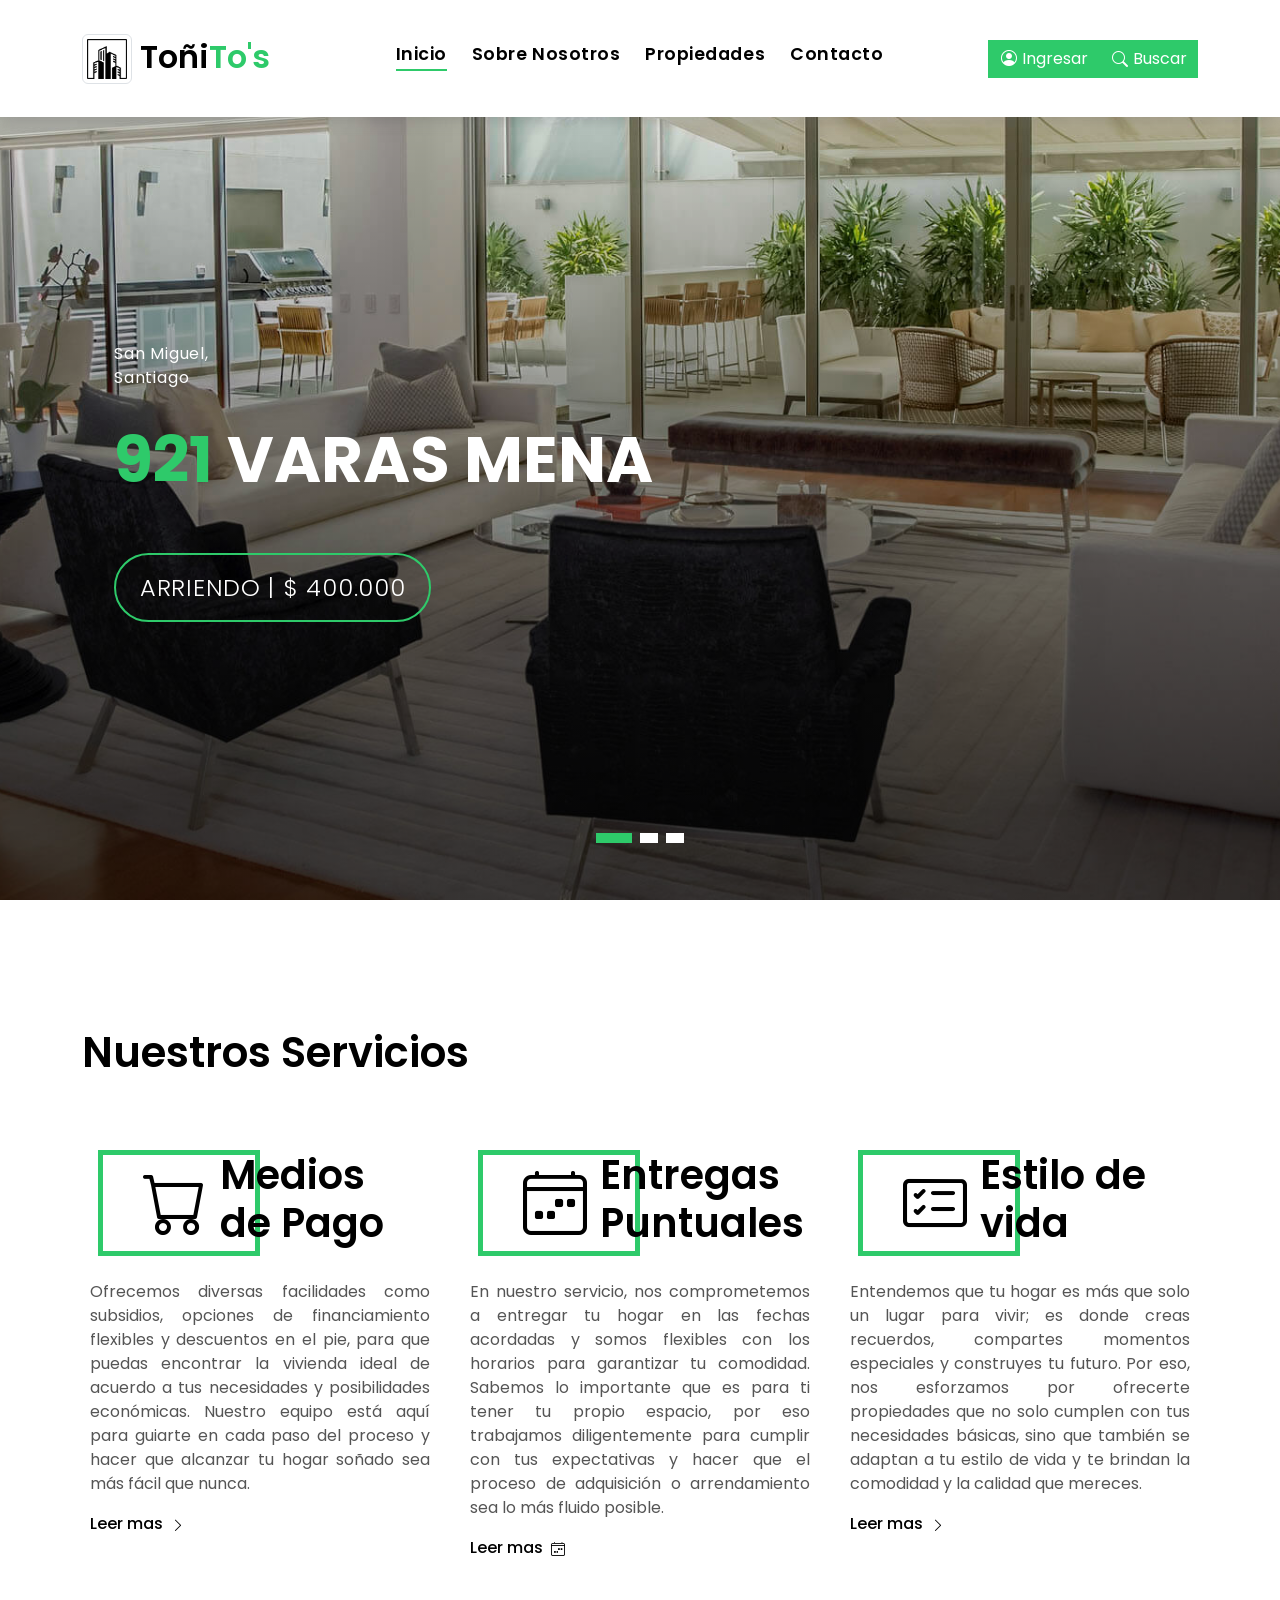
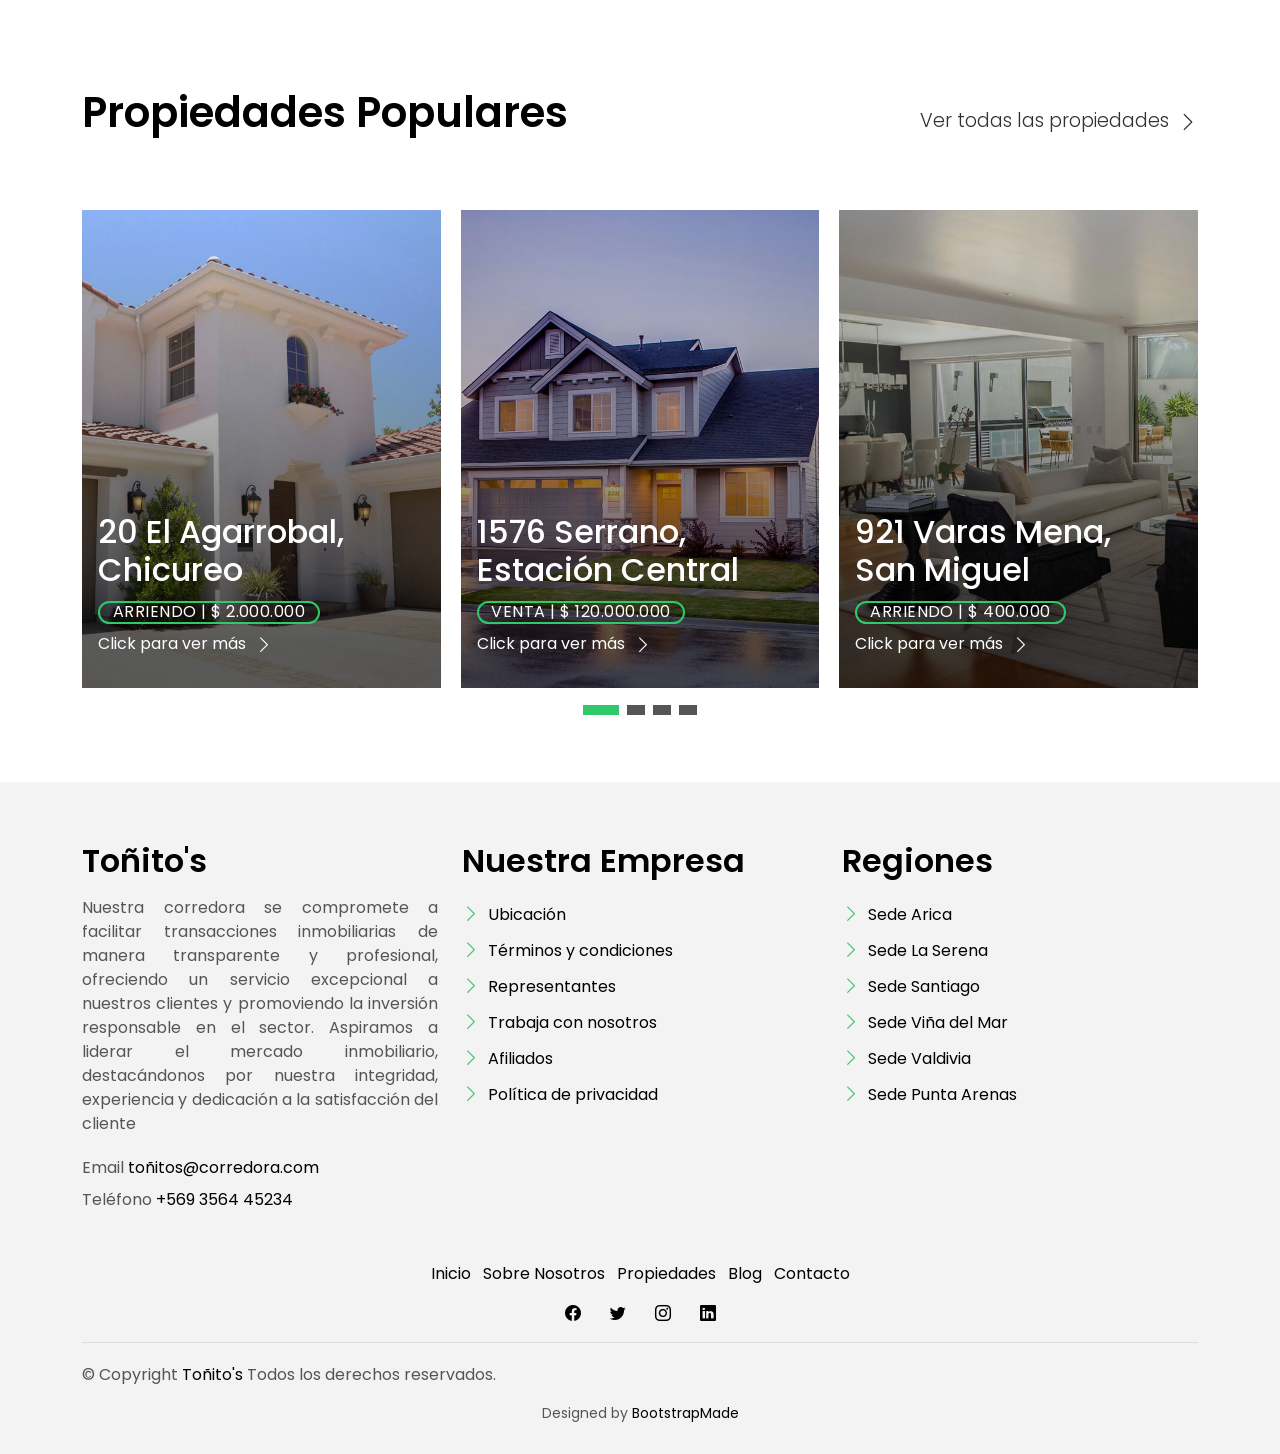
<file: index.html>
<!DOCTYPE html>
<html lang="en">
  <head>
    <meta charset="utf-8" />
    <meta content="width=device-width, initial-scale=1.0" name="viewport" />

    <title>Toñito's</title>
    <meta content="" name="description" />
    <meta content="" name="keywords" />

    <link href="assets/img/toñito_logo.png" rel="icon" />
    <link href="assets/img/apple-touch-icon.png" rel="apple-touch-icon" />

    <link
      href="https://fonts.googleapis.com/css?family=Poppins:300,400,500,600,700"
      rel="stylesheet"
    />

    <link href="assets/vendor/animate.css/animate.min.css" rel="stylesheet" />
    <link
      href="assets/vendor/bootstrap/css/bootstrap.min.css"
      rel="stylesheet"
    />
    <link
      href="assets/vendor/bootstrap-icons/bootstrap-icons.css"
      rel="stylesheet"
    />
    <link href="assets/vendor/swiper/swiper-bundle.min.css" rel="stylesheet" />

    <link href="assets/css/style.css" rel="stylesheet" />
  </head>

  <body>
    <div class="click-closed"></div>
    <div class="box-collapse">
      <div class="title-box-d">
        <h3 class="title-d">Buscar Propiedades</h3>
      </div>
      <span class="close-box-collapse right-boxed bi bi-x"></span>
      <div class="box-collapse-wrap form">
        <form class="form-a">
          <div class="row">
            <div class="col-md-12 mb-2">
              <div class="form-group">
                <label class="pb-2" for="Type">Palabra Clave</label>
                <input
                  type="text"
                  class="form-control form-control-lg form-control-a"
                  placeholder="Palabra Clave"
                />
              </div>
            </div>
            <div class="col-md-6 mb-2">
              <div class="form-group mt-3">
                <label class="pb-2" for="Type">Tipo</label>
                <select
                  class="form-control form-select form-control-a"
                  id="Type"
                >
                  <option>Todos</option>
                  <option>Arriendo</option>
                  <option>Venta</option>
                </select>
              </div>
            </div>
            <div class="col-md-6 mb-2">
              <div class="form-group mt-3">
                <label class="pb-2" for="city">Region</label>
                <select
                  class="form-control form-select form-control-a"
                  id="city"
                >
                  <option>Metropolitana de Santiago</option>
                  <option>Arica y Parinacota</option>
                  <option>Tarapacá</option>
                  <option>Antofagasta</option>
                  <option>Atacama</option>
                  <option>Coquimbo</option>
                  <option>Valparaíso</option>
                  <option>Libertador General Bernardo O'Higgins</option>
                  <option>Maule</option>
                  <option>Ñuble</option>
                  <option>Biobío</option>
                  <option>La Araucanía</option>
                  <option>Los Ríos</option>
                  <option>Los Lagos</option>
                  <option>Aysén del General Carlos Ibáñez del Campo</option>
                  <option>Magallanes y de la Antártica Chilena</option>
                </select>
              </div>
            </div>
            <div class="col-md-6 mb-2">
              <div class="form-group mt-3">
                <label class="pb-2" for="bedrooms">Habit.</label>
                <select
                  class="form-control form-select form-control-a"
                  id="bedrooms"
                >
                  <option>Todos</option>
                  <option>01</option>
                  <option>02</option>
                  <option>03</option>
                </select>
              </div>
            </div>
            <div class="col-md-6 mb-2">
              <div class="form-group mt-3">
                <label class="pb-2" for="Estacionamiento"
                  >Tipo de Inmueble</label
                >
                <select
                  class="form-control form-select form-control-a"
                  id="Estacionamiento"
                >
                  <option>Casa</option>
                  <option>Departamento</option>
                  <option>Parcela</option>
                </select>
              </div>
            </div>
            <div class="col-md-6 mb-2">
              <div class="form-group mt-3">
                <label class="pb-2" for="bathrooms">Baños</label>
                <select
                  class="form-control form-select form-control-a"
                  id="bathrooms"
                >
                  <option>Todos</option>
                  <option>01</option>
                  <option>02</option>
                  <option>03</option>
                </select>
              </div>
            </div>
            <div class="col-md-6 mb-2">
              <div class="form-group mt-3">
                <label class="pb-2" for="price">Precio Mínimo</label>
                <select
                  class="form-control form-select form-control-a"
                  id="price"
                >
                  <option>Sin mínimo</option>
                  <option>$250.000</option>
                  <option>$350.000</option>
                  <option>$450.000</option>
                  <option>$550.000</option>
                </select>
              </div>
            </div>
            <div class="col-md-12">
              <button type="submit" class="btn btn-b">Buscar</button>
            </div>
          </div>
        </form>
      </div>
    </div>
    <!-- Fin Búsqueda Desplegable -->

    <!-- =======Navbar ======= -->
    <nav class="navbar navbar-default navbar-trans navbar-expand-lg fixed-top">
      <div class="container">
        <button
          class="navbar-toggler collapsed"
          type="button"
          data-bs-toggle="collapse"
          data-bs-target="#navbarDefault"
          aria-controls="navbarDefault"
          aria-expanded="false"
          aria-label="Toggle navigation"
        >
          <span></span>
          <span></span>
          <span></span>
        </button>
        <a class="navbar-brand text-brand" href="index.html">
          <img
            src="assets/img/toñito_logo.png"
            alt="Logo"
            class="img-thumbnail"
            style="width: 50px; height: auto"
          />
          Toñi<span class="color-b">To's</span></a
        >

        <div
          class="navbar-collapse collapse justify-content-center"
          id="navbarDefault"
        >
          <ul class="navbar-nav">
            <li class="nav-item">
              <a class="nav-link active" href="index.html">Inicio</a>
            </li>

            <li class="nav-item">
              <a class="nav-link" href="about.html">Sobre Nosotros</a>
            </li>

            <li class="nav-item">
              <a class="nav-link" href="property-grid.html">Propiedades</a>
            </li>

            <li class="nav-item">
              <a class="nav-link" href="contact.html">Contacto</a>
            </li>

            <li></li>
          </ul>
        </div>

        <a href="ingresar.html" class="btn btn-b-n">
          <i class="bi bi-person-circle" style="margin-right: 5px;"></i>Ingresar
        </a>  

        <button
          type="button"
          class="btn btn-b-n navbar-toggle-box navbar-toggle-box-collapse"
          data-bs-toggle="collapse"
          data-bs-target="#navbarTogglerDemo01"
        >
          <i class="bi bi-search" style="margin-right: 5px;"></i> Buscar
        </button>
      </div>
    </nav>
    <!-- Final Navbar -->

    <!-- ======= Introducción ======= -->
    <div class="intro intro-carousel swiper position-relative">
      <div class="swiper-wrapper">
        <div
          class="swiper-slide carousel-item-a intro-item bg-image"
          style="background-image: url(assets/img/slide-1.jpg)"
        >
          <div class="overlay overlay-a"></div>
          <div class="intro-content display-table">
            <div class="table-cell">
              <div class="container">
                <div class="row">
                  <div class="col-lg-8">
                    <div class="intro-body">
                      <p class="intro-title-top">
                        San Miguel, <br />
                        Santiago
                      </p>
                      <h1 class="intro-title mb-4">
                        <span class="color-b">921 </span> Varas Mena
                        <br />
                      </h1>
                      <p class="intro-subtitle intro-price">
                        <a href="property-single.html"
                          ><span class="price-a">Arriendo | $ 400.000</span></a
                        >
                      </p>
                    </div>
                  </div>
                </div>
              </div>
            </div>
          </div>
        </div>
        <div
          class="swiper-slide carousel-item-a intro-item bg-image"
          style="background-image: url(assets/img/slide-2.jpg)"
        >
          <div class="overlay overlay-a"></div>
          <div class="intro-content display-table">
            <div class="table-cell">
              <div class="container">
                <div class="row">
                  <div class="col-lg-8">
                    <div class="intro-body">
                      <p class="intro-title-top">
                        La Florida, <br />
                        Santiago
                      </p>
                      <h1 class="intro-title mb-4">
                        <span class="color-b">9423 </span> Av. La Florida <br />
                      </h1>
                      <p class="intro-subtitle intro-price">
                        <a href="av-laflorida.html">
                          <span class="price-a">Venta | UF $ 12.000</span>
                        </a>
                      </p>
                    </div>
                  </div>
                </div>
              </div>
            </div>
          </div>
        </div>
        <div
          class="swiper-slide carousel-item-a intro-item bg-image"
          style="background-image: url(assets/img/property-2.jpg)"
        >
          <div class="overlay overlay-a"></div>
          <div class="intro-content display-table">
            <div class="table-cell">
              <div class="container">
                <div class="row">
                  <div class="col-lg-8">
                    <div class="intro-body">
                      <p class="intro-title-top">
                        Santiago Centro, <br />
                        Santiago
                      </p>
                      <h1 class="intro-title mb-4">
                        <span class="color-b">1576 </span> Serrano <br />
                      </h1>
                      <p class="intro-subtitle intro-price">
                        <a href="serrano-1576.html"
                          ><span class="price-a">Venta | $ 120.000.000</span></a
                        >
                      </p>
                    </div>
                  </div>
                </div>
              </div>
            </div>
          </div>
        </div>
      </div>
      <div class="swiper-pagination"></div>
    </div>
    <main id="main">
      <section class="section-services section-t8">
        <div class="container">
          <div class="row">
            <div class="col-md-12">
              <div class="title-wrap d-flex justify-content-between">
                <div class="title-box">
                  <h2 class="title-a">Nuestros Servicios</h2>
                </div>
              </div>
            </div>
          </div>
          <div class="row">
            <div class="col-md-4">
              <div class="card-box-c foo">
                <div class="card-header-c d-flex">
                  <div class="card-box-ico">
                    <span class="bi bi-cart"></span>
                  </div>
                  <div class="card-title-c align-self-center">
                    <h2 class="title-c">Medios de Pago</h2>
                  </div>
                </div>
                <div class="card-body-c">
                  <p class="content-c">
                    Ofrecemos diversas facilidades como subsidios, opciones de
                    financiamiento flexibles y descuentos en el pie, para que
                    puedas encontrar la vivienda ideal de acuerdo a tus
                    necesidades y posibilidades económicas. Nuestro equipo está
                    aquí para guiarte en cada paso del proceso y hacer que
                    alcanzar tu hogar soñado sea más fácil que nunca.
                  </p>
                </div>
                <div class="card-footer-c">
                  <a href="about.html" class="link-c link-icon"
                    >Leer mas
                    <span class="bi bi-chevron-right"></span>
                  </a>
                </div>
              </div>
            </div>
            <div class="col-md-4">
              <div class="card-box-c foo">
                <div class="card-header-c d-flex">
                  <div class="card-box-ico">
                    <span class="bi bi-calendar4-week"></span>
                  </div>
                  <div class="card-title-c align-self-center">
                    <h2 class="title-c">Entregas Puntuales</h2>
                  </div>
                </div>
                <div class="card-body-c">
                  <p class="content-c">
                    En nuestro servicio, nos comprometemos a entregar tu hogar
                    en las fechas acordadas y somos flexibles con los horarios
                    para garantizar tu comodidad. Sabemos lo importante que es
                    para ti tener tu propio espacio, por eso trabajamos
                    diligentemente para cumplir con tus expectativas y hacer que
                    el proceso de adquisición o arrendamiento sea lo más fluido
                    posible.
                  </p>
                </div>
                <div class="card-footer-c">
                  <a href="about.html" class="link-c link-icon"
                    >Leer mas
                    <span class="bi bi-calendar4-week"></span>
                  </a>
                </div>
              </div>
            </div>
            <div class="col-md-4">
              <div class="card-box-c foo">
                <div class="card-header-c d-flex">
                  <div class="card-box-ico">
                    <span class="bi bi-card-checklist"></span>
                  </div>
                  <div class="card-title-c align-self-center">
                    <h2 class="title-c">Estilo de vida</h2>
                  </div>
                </div>
                <div class="card-body-c">
                  <p class="content-c">
                    Entendemos que tu hogar es más que solo un lugar para vivir;
                    es donde creas recuerdos, compartes momentos especiales y
                    construyes tu futuro. Por eso, nos esforzamos por ofrecerte
                    propiedades que no solo cumplen con tus necesidades básicas,
                    sino que también se adaptan a tu estilo de vida y te brindan
                    la comodidad y la calidad que mereces.
                  </p>
                </div>
                <div class="card-footer-c">
                  <a href="about.html" class="link-c link-icon"
                    >Leer mas
                    <span class="bi bi-chevron-right"></span>
                  </a>
                </div>
              </div>
            </div>
          </div>
        </div>
      </section>
      <section class="section-property section-t8">
        <div class="container">
          <div class="row">
            <div class="col-md-12">
              <div class="title-wrap d-flex justify-content-between">
                <div class="title-box">
                  <h2 class="title-a">Propiedades Populares</h2>
                </div>
                <div class="title-link">
                  <a href="property-grid.html"
                    >Ver todas las propiedades
                    <span class="bi bi-chevron-right"></span>
                  </a>
                </div>
              </div>
            </div>
          </div>

          <div id="property-carousel" class="swiper">
            <div class="swiper-wrapper">
              <div class="carousel-item-b swiper-slide">
                <div class="card-box-a card-shadow">
                  <div class="img-box-a">
                    <img
                      src="assets/img/property-4.jpg"
                      alt=""
                      class="img-a img-fluid"
                    />
                  </div>
                  <div class="card-overlay">
                    <div class="card-overlay-a-content">
                      <div class="card-header-a">
                        <h2 class="card-title-a">
                          <a href="algarrobal-20.html"
                            >20 El Agarrobal, <br />
                            Chicureo</a
                          >
                        </h2>
                      </div>
                      <div class="card-body-a">
                        <div class="price-box d-flex">
                          <span class="price-a">Arriendo | $ 2.000.000</span>
                        </div>
                        <a href="algarrobal-20.html" class="link-a"
                          >Click para ver más
                          <span class="bi bi-chevron-right"></span>
                        </a>
                      </div>
                      <div class="card-footer-a">
                        <ul class="card-info d-flex justify-content-around">
                          <li>
                            <h4 class="card-info-title">Area</h4>
                            <span
                              >50m
                              <sup>2</sup>
                            </span>
                          </li>
                          <li>
                            <h4 class="card-info-title">Habit.</h4>
                            <span>2</span>
                          </li>
                          <li>
                            <h4 class="card-info-title">Baños</h4>
                            <span>4</span>
                          </li>
                          <li>
                            <h4 class="card-info-title">Estacionamiento</h4>
                            <span>1</span>
                          </li>
                        </ul>
                      </div>
                    </div>
                  </div>
                </div>
              </div>

              <div class="carousel-item-b swiper-slide">
                <div class="card-box-a card-shadow">
                  <div class="img-box-a">
                    <img
                      src="assets/img/property-3.jpg"
                      alt=""
                      class="img-a img-fluid"
                    />
                  </div>
                  <div class="card-overlay">
                    <div class="card-overlay-a-content">
                      <div class="card-header-a">
                        <h2 class="card-title-a">
                          <a href="serrano-1576.html"
                            >1576 Serrano, <br />
                            Estación Central</a
                          >
                        </h2>
                      </div>
                      <div class="card-body-a">
                        <div class="price-box d-flex">
                          <span class="price-a">Venta | $ 120.000.000</span>
                        </div>
                        <a href="serrano-1576.html" class="link-a"
                          >Click para ver más
                          <span class="bi bi-chevron-right"></span>
                        </a>
                      </div>
                      <div class="card-footer-a">
                        <ul class="card-info d-flex justify-content-around">
                          <li>
                            <h4 class="card-info-title">Area</h4>
                            <span
                              >340m
                              <sup>2</sup>
                            </span>
                          </li>
                          <li>
                            <h4 class="card-info-title">Habit.</h4>
                            <span>2</span>
                          </li>
                          <li>
                            <h4 class="card-info-title">Baños</h4>
                            <span>4</span>
                          </li>
                          <li>
                            <h4 class="card-info-title">Estacionamiento</h4>
                            <span>1</span>
                          </li>
                        </ul>
                      </div>
                    </div>
                  </div>
                </div>
              </div>

              <div class="carousel-item-b swiper-slide">
                <div class="card-box-a card-shadow">
                  <div class="img-box-a">
                    <img
                      src="assets/img/property-7.jpg"
                      alt=""
                      class="img-a img-fluid"
                    />
                  </div>
                  <div class="card-overlay">
                    <div class="card-overlay-a-content">
                      <div class="card-header-a">
                        <h2 class="card-title-a">
                          <a href="property-single.html"
                            >921 Varas Mena, <br />
                            San Miguel</a
                          >
                        </h2>
                      </div>
                      <div class="card-body-a">
                        <div class="price-box d-flex">
                          <span class="price-a">Arriendo | $ 400.000</span>
                        </div>
                        <a href="property-single.html" class="link-a"
                          >Click para ver más
                          <span class="bi bi-chevron-right"></span>
                        </a>
                      </div>
                      <div class="card-footer-a">
                        <ul class="card-info d-flex justify-content-around">
                          <li>
                            <h4 class="card-info-title">Area</h4>
                            <span
                              >340m
                              <sup>2</sup>
                            </span>
                          </li>
                          <li>
                            <h4 class="card-info-title">Habit.</h4>
                            <span>2</span>
                          </li>
                          <li>
                            <h4 class="card-info-title">Baños</h4>
                            <span>4</span>
                          </li>
                          <li>
                            <h4 class="card-info-title">Estacionamiento</h4>
                            <span>1</span>
                          </li>
                        </ul>
                      </div>
                    </div>
                  </div>
                </div>
              </div>
              <!-- Fin carusel -->

              <div class="carousel-item-b swiper-slide">
                <div class="card-box-a card-shadow">
                  <div class="img-box-a">
                    <img
                      src="assets/img/property-10.jpg"
                      alt=""
                      class="img-a img-fluid"
                    />
                  </div>
                  <div class="card-overlay">
                    <div class="card-overlay-a-content">
                      <div class="card-header-a">
                        <h2 class="card-title-a">
                          <a href="756-volcan.html"
                            >756 Volcán Choshuenco,<br />
                            San Bernardo</a
                          >
                        </h2>
                      </div>
                      <div class="card-body-a">
                        <div class="price-box d-flex">
                          <span class="price-a">Arriendo | $ 640.000</span>
                        </div>
                        <a href="756-volcan.html" class="link-a"
                          >Click para ver más
                          <span class="bi bi-chevron-right"></span>
                        </a>
                      </div>
                      <div class="card-footer-a">
                        <ul class="card-info d-flex justify-content-around">
                          <li>
                            <h4 class="card-info-title">Area</h4>
                            <span
                              >340m
                              <sup>2</sup>
                            </span>
                          </li>
                          <li>
                            <h4 class="card-info-title">Habit.</h4>
                            <span>2</span>
                          </li>
                          <li>
                            <h4 class="card-info-title">Baños</h4>
                            <span>4</span>
                          </li>
                          <li>
                            <h4 class="card-info-title">Estacionamiento</h4>
                            <span>1</span>
                          </li>
                        </ul>
                      </div>
                    </div>
                  </div>
                </div>
              </div>
              <!-- Fin carrusel -->
            </div>
          </div>
          <div class="propery-carousel-pagination carousel-pagination"></div>
        </div>
      </section>
    </main>

    <section class="section-footer">
      <div class="container">
        <div class="row">
          <div class="col-sm-12 col-md-4">
            <div class="widget-a">
              <div class="w-header-a">
                <h3 class="w-title-a text-brand">Toñito's</h3>
              </div>
              <div class="w-body-a">
                <p class="w-text-a color-text-a">
                  Nuestra corredora se compromete a facilitar transacciones
                  inmobiliarias de manera transparente y profesional, ofreciendo
                  un servicio excepcional a nuestros clientes y promoviendo la
                  inversión responsable en el sector. Aspiramos a liderar el
                  mercado inmobiliario, destacándonos por nuestra integridad,
                  experiencia y dedicación a la satisfacción del cliente
                </p>
              </div>
              <div class="w-footer-a">
                <ul class="list-unstyled">
                  <li class="color-a">
                    <span class="color-text-a">Email </span>
                    toñitos@corredora.com
                  </li>
                  <li class="color-a">
                    <span class="color-text-a">Teléfono </span> +569 3564 45234
                  </li>
                </ul>
              </div>
            </div>
          </div>
          <div class="col-sm-12 col-md-4 section-md-t3">
            <div class="widget-a">
              <div class="w-header-a">
                <h3 class="w-title-a text-brand">Nuestra Empresa</h3>
              </div>
              <div class="w-body-a">
                <div class="w-body-a">
                  <ul class="list-unstyled">
                    <li class="item-list-a">
                      <i class="bi bi-chevron-right"></i>
                      <a href="#">Ubicación</a>
                    </li>
                    <li class="item-list-a">
                      <i class="bi bi-chevron-right"></i>
                      <a href="#">Términos y condiciones</a>
                    </li>
                    <li class="item-list-a">
                      <i class="bi bi-chevron-right"></i>
                      <a href="#">Representantes</a>
                    </li>
                    <li class="item-list-a">
                      <i class="bi bi-chevron-right"></i>
                      <a href="#">Trabaja con nosotros</a>
                    </li>
                    <li class="item-list-a">
                      <i class="bi bi-chevron-right"></i>
                      <a href="#">Afiliados</a>
                    </li>
                    <li class="item-list-a">
                      <i class="bi bi-chevron-right"></i>
                      <a href="#">Política de privacidad</a>
                    </li>
                  </ul>
                </div>
              </div>
            </div>
          </div>
          <div class="col-sm-12 col-md-4 section-md-t3">
            <div class="widget-a">
              <div class="w-header-a">
                <h3 class="w-title-a text-brand">Regiones</h3>
              </div>
              <div class="w-body-a">
                <ul class="list-unstyled">
                  <li class="item-list-a">
                    <i class="bi bi-chevron-right"></i>
                    <a href="#">Sede Arica</a>
                  </li>
                  <li class="item-list-a">
                    <i class="bi bi-chevron-right"></i>
                    <a href="#">Sede La Serena</a>
                  </li>
                  <li class="item-list-a">
                    <i class="bi bi-chevron-right"></i>
                    <a href="#">Sede Santiago</a>
                  </li>
                  <li class="item-list-a">
                    <i class="bi bi-chevron-right"></i>
                    <a href="#">Sede Viña del Mar</a>
                  </li>
                  <li class="item-list-a">
                    <i class="bi bi-chevron-right"></i>
                    <a href="#">Sede Valdivia</a>
                  </li>
                  <li class="item-list-a">
                    <i class="bi bi-chevron-right"></i>
                    <a href="#">Sede Punta Arenas</a>
                  </li>
                </ul>
              </div>
            </div>
          </div>
        </div>
      </div>
    </section>
    <footer>
      <div class="container">
        <div class="row">
          <div class="col-md-12">
            <nav class="nav-footer">
              <ul class="list-inline">
                <li class="list-inline-item">
                  <a href="#">Inicio</a>
                </li>
                <li class="list-inline-item">
                  <a href="#">Sobre Nosotros</a>
                </li>
                <li class="list-inline-item">
                  <a href="#">Propiedades</a>
                </li>
                <li class="list-inline-item">
                  <a href="#">Blog</a>
                </li>
                <li class="list-inline-item">
                  <a href="#">Contacto</a>
                </li>
              </ul>
            </nav>
            <div class="socials-a">
              <ul class="list-inline">
                <li class="list-inline-item">
                  <a href="#">
                    <i class="bi bi-facebook" aria-hidden="true"></i>
                  </a>
                </li>
                <li class="list-inline-item">
                  <a href="#">
                    <i class="bi bi-twitter" aria-hidden="true"></i>
                  </a>
                </li>
                <li class="list-inline-item">
                  <a href="#">
                    <i class="bi bi-instagram" aria-hidden="true"></i>
                  </a>
                </li>
                <li class="list-inline-item">
                  <a href="#">
                    <i class="bi bi-linkedin" aria-hidden="true"></i>
                  </a>
                </li>
              </ul>
            </div>
            <div class="copyright-footer">
              <p class="copyright color-text-a">
                &copy; Copyright
                <span class="color-a">Toñito's</span> Todos los derechos
                reservados.
              </p>
            </div>
            <div class="credits">

              Designed by <a href="https://bootstrapmade.com/">BootstrapMade</a>
            </div>
          </div>
        </div>
      </div>
    </footer>
    <!-- End  Footer -->

    <div id="preloader"></div>
    <a
      href="#"
      class="back-to-top d-flex align-items-center justify-content-center"
      ><i class="bi bi-arrow-up-short"></i
    ></a>

    <!-- Vendor JS Files -->
    <script src="assets/vendor/bootstrap/js/bootstrap.bundle.min.js"></script>
    <script src="assets/vendor/swiper/swiper-bundle.min.js"></script>
    <script src="assets/vendor/php-email-form/validate.js"></script>

    <!-- Template Main JS File -->
    <script src="assets/js/main.js"></script>
  </body>
</html>
</file>
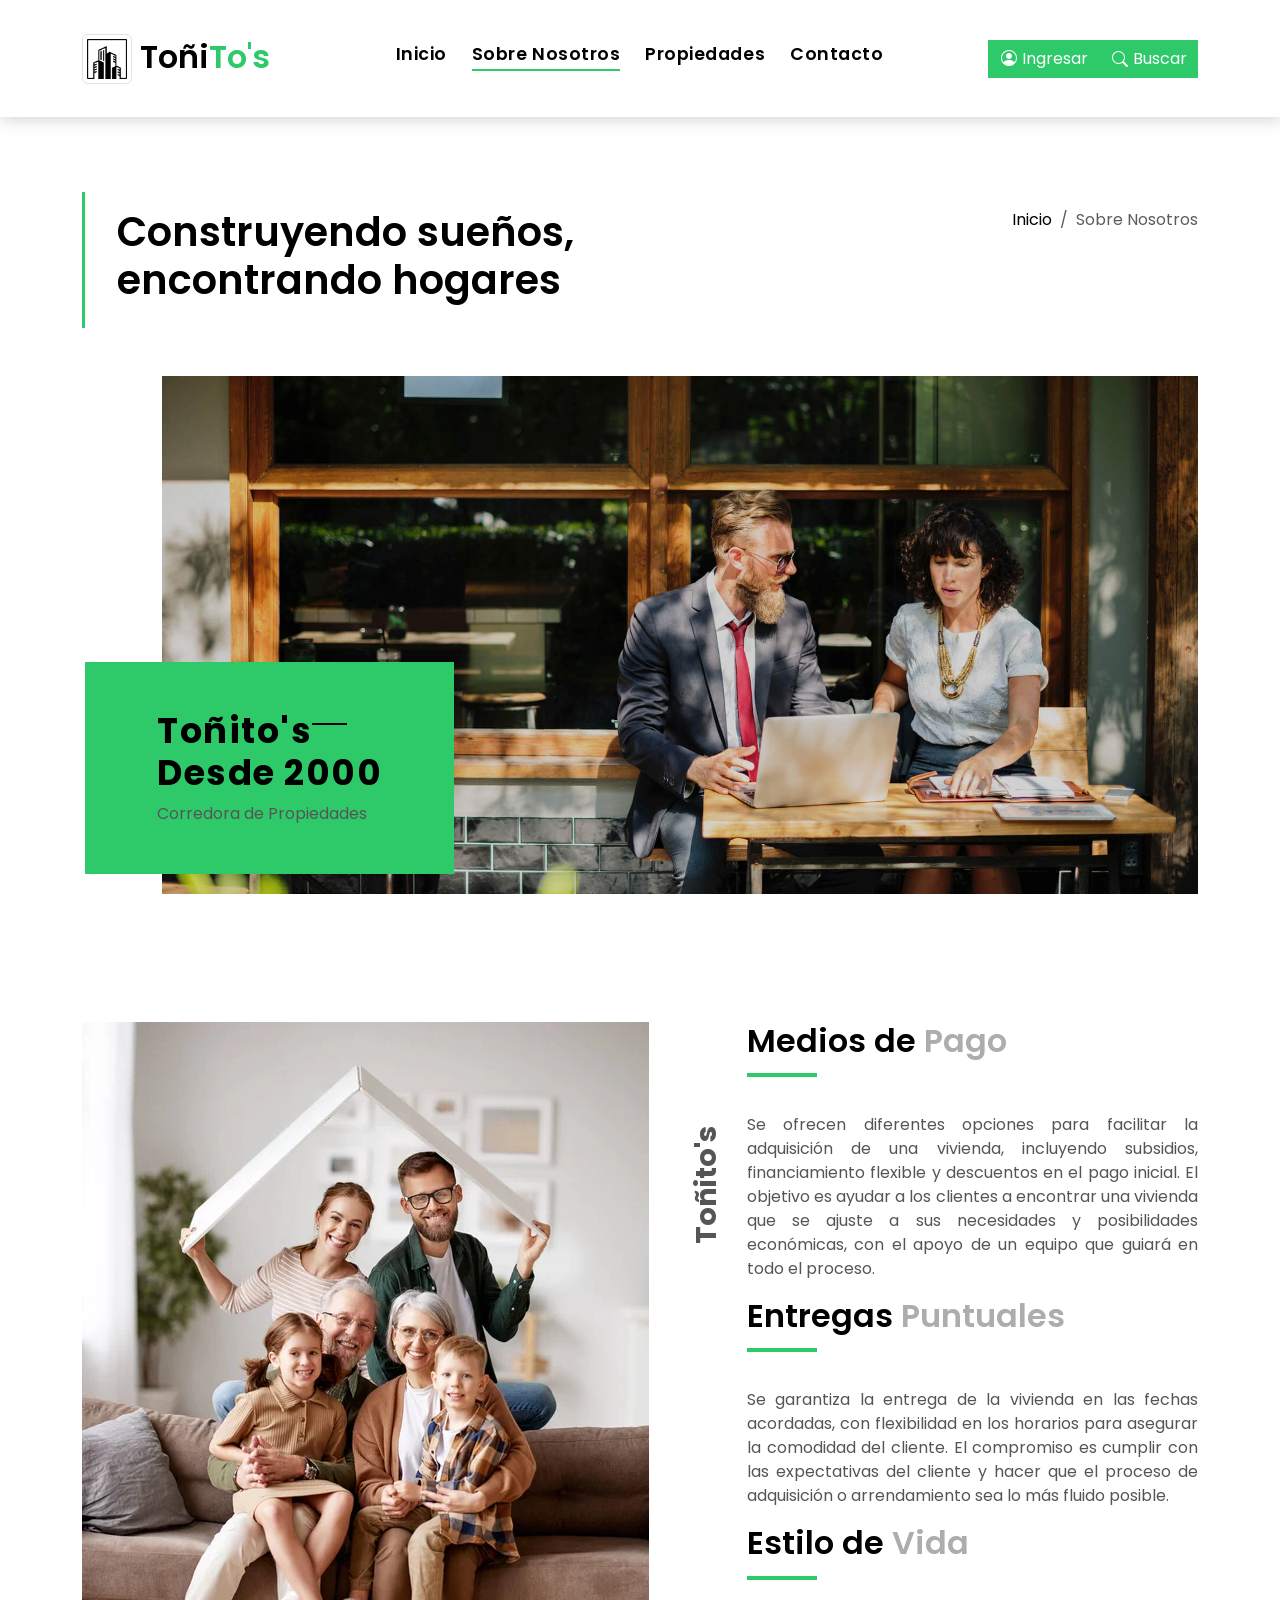
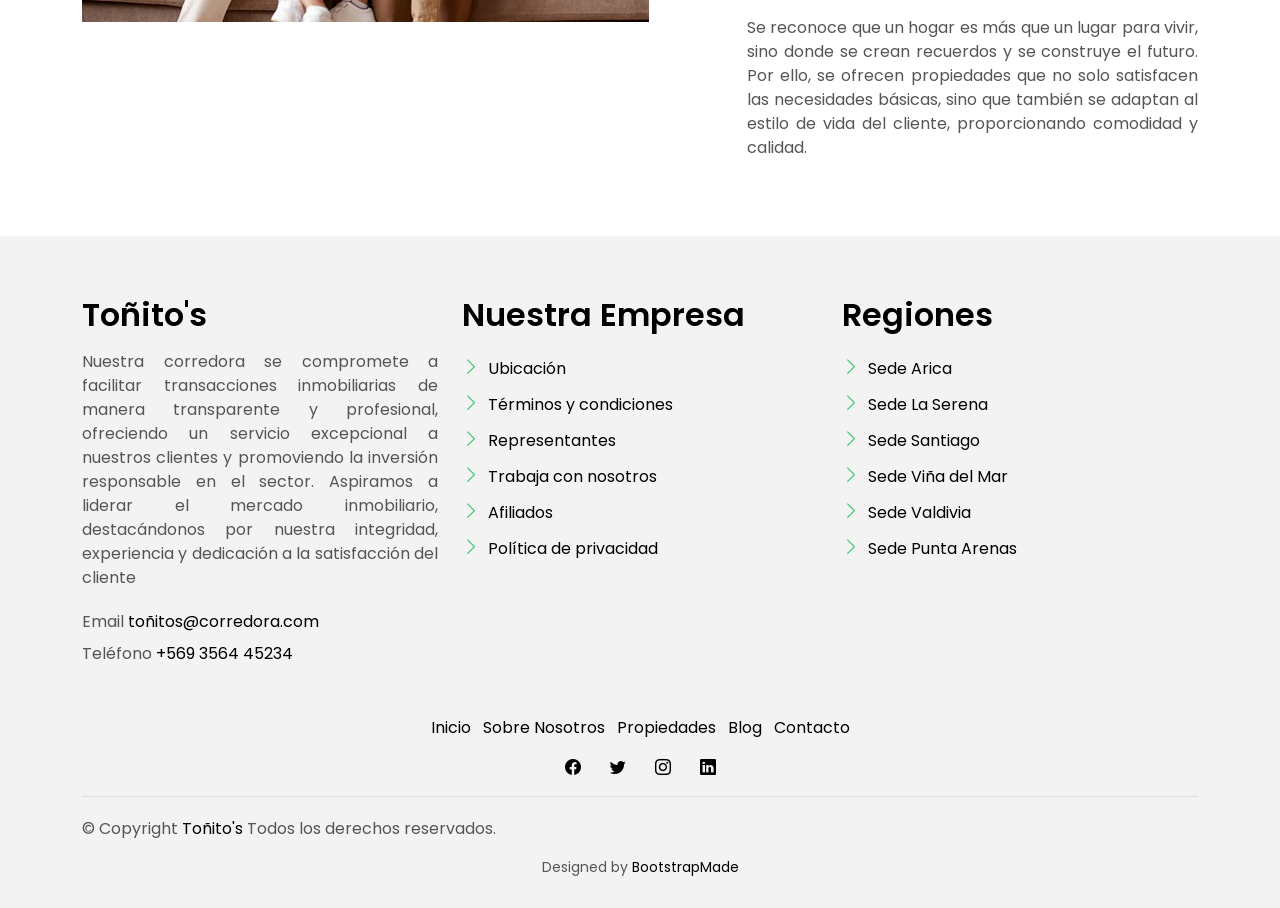
<file: about.html>
<!DOCTYPE html>
<html lang="en">

<head>
  <meta charset="utf-8">
  <meta content="width=device-width, initial-scale=1.0" name="viewport">

  <title>Toñito's - Sobre Nosotros</title>
  <meta content="" name="description">
  <meta content="" name="keywords">

  <!-- Favicons -->
  <link href="assets/img/toñito_logo.png" rel="icon" />
  <link href="assets/img/apple-touch-icon.png" rel="apple-touch-icon">

  <!-- Google Fonts -->
  <link href="https://fonts.googleapis.com/css?family=Poppins:300,400,500,600,700" rel="stylesheet">

  <!-- Vendor CSS Files -->
  <link href="assets/vendor/animate.css/animate.min.css" rel="stylesheet">
  <link href="assets/vendor/bootstrap/css/bootstrap.min.css" rel="stylesheet">
  <link href="assets/vendor/bootstrap-icons/bootstrap-icons.css" rel="stylesheet">
  <link href="assets/vendor/swiper/swiper-bundle.min.css" rel="stylesheet">

  <!-- Template Main CSS File -->
  <link href="assets/css/style.css" rel="stylesheet">

  <!-- =======================================================
  * Template Name: EstateAgency
  * Template URL: https://bootstrapmade.com/real-estate-agency-bootstrap-template/
  * Updated: Mar 17 2024 with Bootstrap v5.3.3
  * Author: BootstrapMade.com
  * License: https://bootstrapmade.com/license/
  ======================================================== -->
</head>

<body>

  <!-- ======= Property Search Section ======= -->
  <div class="click-closed"></div>
  <!--/ Form Search Star /-->
  <div class="box-collapse">
    <div class="title-box-d">
      <h3 class="title-d">Buscar Propiedades</h3>
    </div>
    <span class="close-box-collapse right-boxed bi bi-x"></span>
    <div class="box-collapse-wrap form">
      <form class="form-a">
        <div class="row">
          <div class="col-md-12 mb-2">
            <div class="form-group">
              <label class="pb-2" for="Type">Palabra Clave</label>
              <input
                type="text"
                class="form-control form-control-lg form-control-a"
                placeholder="Palabra Clave"
              />
            </div>
          </div>
          <div class="col-md-6 mb-2">
            <div class="form-group mt-3">
              <label class="pb-2" for="Type">Tipo</label>
              <select
                class="form-control form-select form-control-a"
                id="Type"
              >
                <option>Todos</option>
                <option>Arriendo</option>
                <option>Venta</option>
              </select>
            </div>
          </div>
          <div class="col-md-6 mb-2">
            <div class="form-group mt-3">
              <label class="pb-2" for="city">Region</label>
              <select
                class="form-control form-select form-control-a"
                id="city">
                <option>Metropolitana de Santiago</option>
                <option>Arica y Parinacota</option>
                <option>Tarapacá</option>
                <option>Antofagasta</option>
                <option>Atacama</option>
                <option>Coquimbo</option>
                <option>Valparaíso</option>
                <option>Libertador General Bernardo O'Higgins</option>
                <option>Maule</option>
                <option>Ñuble</option>
                <option>Biobío</option>
                <option>La Araucanía</option>
                <option>Los Ríos</option>
                <option>Los Lagos</option>
                <option>Aysén del General Carlos Ibáñez del Campo</option>
                <option>Magallanes y de la Antártica Chilena</option>
              </select>
            </div>
          </div>
          <div class="col-md-6 mb-2">
            <div class="form-group mt-3">
              <label class="pb-2" for="bedrooms">Habitaciones</label>
              <select
                class="form-control form-select form-control-a"
                id="bedrooms"
              >
                <option>Todos</option>
                <option>01</option>
                <option>02</option>
                <option>03</option>
              </select>
            </div>
          </div>
          <div class="col-md-6 mb-2">
            <div class="form-group mt-3">
              <label class="pb-2" for="garages">Tipo de Inmueble</label>
              <select
                class="form-control form-select form-control-a"
                id="garages"
              >
                <option>Casa</option>
                <option>Departamento</option>
                <option>Parcela</option>

              </select>
            </div>
          </div>
          <div class="col-md-6 mb-2">
            <div class="form-group mt-3">
              <label class="pb-2" for="bathrooms">Baños</label>
              <select
                class="form-control form-select form-control-a"
                id="bathrooms"
              >
                <option>Todos</option>
                <option>01</option>
                <option>02</option>
                <option>03</option>
              </select>
            </div>
          </div>
          <div class="col-md-6 mb-2">
            <div class="form-group mt-3">
              <label class="pb-2" for="price">Precio Mínimo</label>
              <select
                class="form-control form-select form-control-a"
                id="price"
              >
                <option>Sin mínimo</option>
                <option>$250.000</option>
                <option>$350.000</option>
                <option>$450.000</option>
                <option>$550.000</option>
              </select>
            </div>
          </div>
          <div class="col-md-12">
            <button type="submit" class="btn btn-b">Buscar</button>
          </div>
        </div>
      </form>
    </div>
  </div>

  <!-- =======Navbar ======= -->
  <nav class="navbar navbar-default navbar-trans navbar-expand-lg fixed-top">
    <div class="container">
      <button
        class="navbar-toggler collapsed"
        type="button"
        data-bs-toggle="collapse"
        data-bs-target="#navbarDefault"
        aria-controls="navbarDefault"
        aria-expanded="false"
        aria-label="Toggle navigation"
      >
        <span></span>
        <span></span>
        <span></span>
      </button>
      <a class="navbar-brand text-brand" href="index.html">
        <img
          src="assets/img/toñito_logo.png"
          alt="Logo"
          class="img-thumbnail"
          style="width: 50px; height: auto"
        />
        Toñi<span class="color-b">To's</span></a
      >

      <div
        class="navbar-collapse collapse justify-content-center"
        id="navbarDefault"
      >
        <ul class="navbar-nav">
          <li class="nav-item">
            <a class="nav-link " href="index.html">Inicio</a>
          </li>

          <li class="nav-item">
            <a class="nav-link active" href="about.html">Sobre Nosotros</a>
          </li>

          <li class="nav-item">
            <a class="nav-link" href="property-grid.html">Propiedades</a>
          </li>

          <li class="nav-item">
            <a class="nav-link" href="contact.html">Contacto</a>
          </li>

          <li>
            
          </li>  
        </ul>

        
      </div>

      <a href="ingresar.html" class="btn btn-b-n">
        <i class="bi bi-person-circle" style="margin-right: 5px;"></i>Ingresar
      </a>  

      <button
        type="button"
        class="btn btn-b-n navbar-toggle-box navbar-toggle-box-collapse"
        data-bs-toggle="collapse"
        data-bs-target="#navbarTogglerDemo01"
      >
        <i class="bi bi-search" style="margin-right: 5px;"></i> Buscar
      </button>
    </div>
  </nav>
  <!-- Final Navbar -->

  <main id="main">

    <!-- ======= Intro Single ======= -->
    <section class="intro-single">
      <div class="container">
        <div class="row">
          <div class="col-md-12 col-lg-8">
            <div class="title-single-box">
              <h1 class="title-single">Construyendo sueños, encontrando hogares
              </h1>
            </div>
          </div>
          <div class="col-md-12 col-lg-4">
            <nav aria-label="breadcrumb" class="breadcrumb-box d-flex justify-content-lg-end">
              <ol class="breadcrumb">
                <li class="breadcrumb-item">
                  <a href="#">Inicio</a>
                </li>
                <li class="breadcrumb-item active" aria-current="page">
                  Sobre Nosotros
                </li>
              </ol>
            </nav>
          </div>
        </div>
      </div>
    </section><!-- End Intro Single-->

    <!-- ======= About Section ======= -->
    <section class="section-about">
      <div class="container">
        <div class="row">
          <div class="col-sm-12 position-relative">
            <div class="about-img-box">
              <img src="assets/img/slide-about-1.jpg" alt="" class="img-fluid">
            </div>
            <div class="sinse-box">
              <h3 class="sinse-title">Toñito's
                <span></span>
                <br> Desde 2000
              </h3>
              <p>Corredora de Propiedades</p>
            </div>
          </div>
          <div class="col-md-12 section-t8 position-relative">
            <div class="row">
              <div class="col-md-6 col-lg-5">
                <img src="assets/img/casa_feliz.jpg" alt="" >
              </div>
              <div class="col-lg-2  d-none d-lg-block position-relative">
                <div class="title-vertical d-flex justify-content-start">
                  <span>Toñito's</span>
                </div>
              </div>
              <div class="col-md-6 col-lg-5 section-md-t3">
                <div class="title-box-d">
                  <h3 class="title-d">Medios de
                    <span class="color-d">Pago</span> 
                    <br> 
                  </h3>
                </div>
                <p class="color-text-a">
                  Se ofrecen diferentes opciones para facilitar la adquisición de una vivienda, incluyendo subsidios, financiamiento flexible y descuentos en el pago inicial.
                  El objetivo es ayudar a los clientes a encontrar una vivienda que se ajuste a sus necesidades y posibilidades económicas, con el apoyo de un equipo que guiará en todo el proceso.
                </p>
                  <div class="title-box-d">
                    <h4 class="title-d">Entregas 
                      <span class="color-d">Puntuales</span> 
                      <br> 
                    </h4>
                  </div>
                <p class="color-text-a">
                  Se garantiza la entrega de la vivienda en las fechas acordadas, con flexibilidad en los horarios para asegurar la comodidad del cliente.
                  El compromiso es cumplir con las expectativas del cliente y hacer que el proceso de adquisición o arrendamiento sea lo más fluido posible.
                </p>
                  <div class="title-box-d">
                    <h5 class="title-d">Estilo de
                      <span class="color-d"> Vida</span> 
                      <br> 
                    </h5>
                  </div>
                <p class="color-text-a">
                  Se reconoce que un hogar es más que un lugar para vivir, sino donde se crean recuerdos y se construye el futuro. 
                  Por ello, se ofrecen propiedades que no solo satisfacen las necesidades básicas, sino que también se adaptan al estilo de vida del cliente, proporcionando comodidad y calidad.
                </p>
              </div>
            </div>
          </div>
        </div>
      </div>
    </section>
     <!-- ======= Footer ======= -->
     <section class="section-footer">
      <div class="container">
        <div class="row">
          <div class="col-sm-12 col-md-4">
            <div class="widget-a">
              <div class="w-header-a">
                <h3 class="w-title-a text-brand">Toñito's</h3>
              </div>
              <div class="w-body-a">
                <p class="w-text-a color-text-a">
                  Nuestra corredora se compromete a facilitar transacciones inmobiliarias de manera transparente 
                  y profesional, ofreciendo un servicio excepcional a nuestros clientes y promoviendo la inversión 
                  responsable en el sector. Aspiramos a liderar el mercado inmobiliario, destacándonos por nuestra 
                  integridad, experiencia y dedicación a la satisfacción del cliente
                </p>
              </div>
              <div class="w-footer-a">
                <ul class="list-unstyled">
                  <li class="color-a">
                    <span class="color-text-a">Email </span> toñitos@corredora.com
                  </li>
                  <li class="color-a">
                    <span class="color-text-a">Teléfono </span> +569 3564 45234
                  </li>
                </ul>
              </div>
            </div>
          </div>
          <div class="col-sm-12 col-md-4 section-md-t3">
            <div class="widget-a">
              <div class="w-header-a">
                <h3 class="w-title-a text-brand">Nuestra Empresa</h3>
              </div>
              <div class="w-body-a">
                <div class="w-body-a">
                  <ul class="list-unstyled">
                    <li class="item-list-a">
                      <i class="bi bi-chevron-right"></i>
                      <a href="#">Ubicación</a>
                    </li>
                    <li class="item-list-a">
                      <i class="bi bi-chevron-right"></i> <a href="#">Términos y condiciones</a>
                    </li>
                    <li class="item-list-a">
                      <i class="bi bi-chevron-right"></i>
                      <a href="#">Representantes</a>
                    </li>
                    <li class="item-list-a">
                      <i class="bi bi-chevron-right"></i>
                      <a href="#">Trabaja con nosotros</a>
                    </li>
                    <li class="item-list-a">
                      <i class="bi bi-chevron-right"></i>
                      <a href="#">Afiliados</a>
                    </li>
                    <li class="item-list-a">
                      <i class="bi bi-chevron-right"></i>
                      <a href="#">Política de privacidad</a>
                    </li>
                  </ul>
                </div>
              </div>
            </div>
          </div>
          <div class="col-sm-12 col-md-4 section-md-t3">
            <div class="widget-a">
              <div class="w-header-a">
                <h3 class="w-title-a text-brand">Regiones</h3>
              </div>
              <div class="w-body-a">
                <ul class="list-unstyled">
                  <li class="item-list-a">
                    <i class="bi bi-chevron-right"></i>
                    <a href="#">Sede Arica</a>
                  </li>
                  <li class="item-list-a">
                    <i class="bi bi-chevron-right"></i> 
                    <a href="#">Sede La Serena</a>
                  </li>
                  <li class="item-list-a">
                    <i class="bi bi-chevron-right"></i>
                    <a href="#">Sede Santiago</a>
                  </li>
                  <li class="item-list-a">
                    <i class="bi bi-chevron-right"></i>
                    <a href="#">Sede Viña del Mar</a>

                  </li>
                  <li class="item-list-a">
                    <i class="bi bi-chevron-right"></i>
                    <a href="#">Sede Valdivia</a>

                  </li>
                  <li class="item-list-a">
                    <i class="bi bi-chevron-right"></i>
                    <a href="#">Sede Punta Arenas</a>
                  </li>
                </ul>
              </div>
            </div>
          </div>
        </div>
      </div>
    </section>
    <footer>
      <div class="container">
        <div class="row">
          <div class="col-md-12">
            <nav class="nav-footer">
              <ul class="list-inline">
                <li class="list-inline-item">
                  <a href="#">Inicio</a>
                </li>
                <li class="list-inline-item">
                  <a href="#">Sobre Nosotros</a>
                </li>
                <li class="list-inline-item">
                  <a href="#">Propiedades</a>
                </li>
                <li class="list-inline-item">
                  <a href="#">Blog</a>
                </li>
                <li class="list-inline-item">
                  <a href="#">Contacto</a>
                </li>
              </ul>
            </nav>
            <div class="socials-a">
              <ul class="list-inline">
                <li class="list-inline-item">
                  <a href="#">
                    <i class="bi bi-facebook" aria-hidden="true"></i>
                  </a>
                </li>
                <li class="list-inline-item">
                  <a href="#">
                    <i class="bi bi-twitter" aria-hidden="true"></i>
                  </a>
                </li>
                <li class="list-inline-item">
                  <a href="#">
                    <i class="bi bi-instagram" aria-hidden="true"></i>
                  </a>
                </li>
                <li class="list-inline-item">
                  <a href="#">
                    <i class="bi bi-linkedin" aria-hidden="true"></i>
                  </a>
                </li>
              </ul>
            </div>
            <div class="copyright-footer">
              <p class="copyright color-text-a">
                &copy; Copyright
                <span class="color-a">Toñito's</span> Todos los derechos reservados.
              </p>
            </div>
            <div class="credits">
              <!--
            All the links in the footer should remain intact.
            You can delete the links only if you purchased the pro version.
            Licensing information: https://bootstrapmade.com/license/
            Purchase the pro version with working PHP/AJAX contact form: https://bootstrapmade.com/buy/?theme=EstateAgency
          -->
              Designed by <a href="https://bootstrapmade.com/">BootstrapMade</a>
            </div>
          </div>
        </div>
      </div>
    </footer>
    <!-- End  Footer -->

  <div id="preloader"></div>
  <a href="#" class="back-to-top d-flex align-items-center justify-content-center"><i class="bi bi-arrow-up-short"></i></a>

  <!-- Vendor JS Files -->
  <script src="assets/vendor/bootstrap/js/bootstrap.bundle.min.js"></script>
  <script src="assets/vendor/swiper/swiper-bundle.min.js"></script>
  <script src="assets/vendor/php-email-form/validate.js"></script>

  <!-- Template Main JS File -->
  <script src="assets/js/main.js"></script>

</body>

</html>
</file>
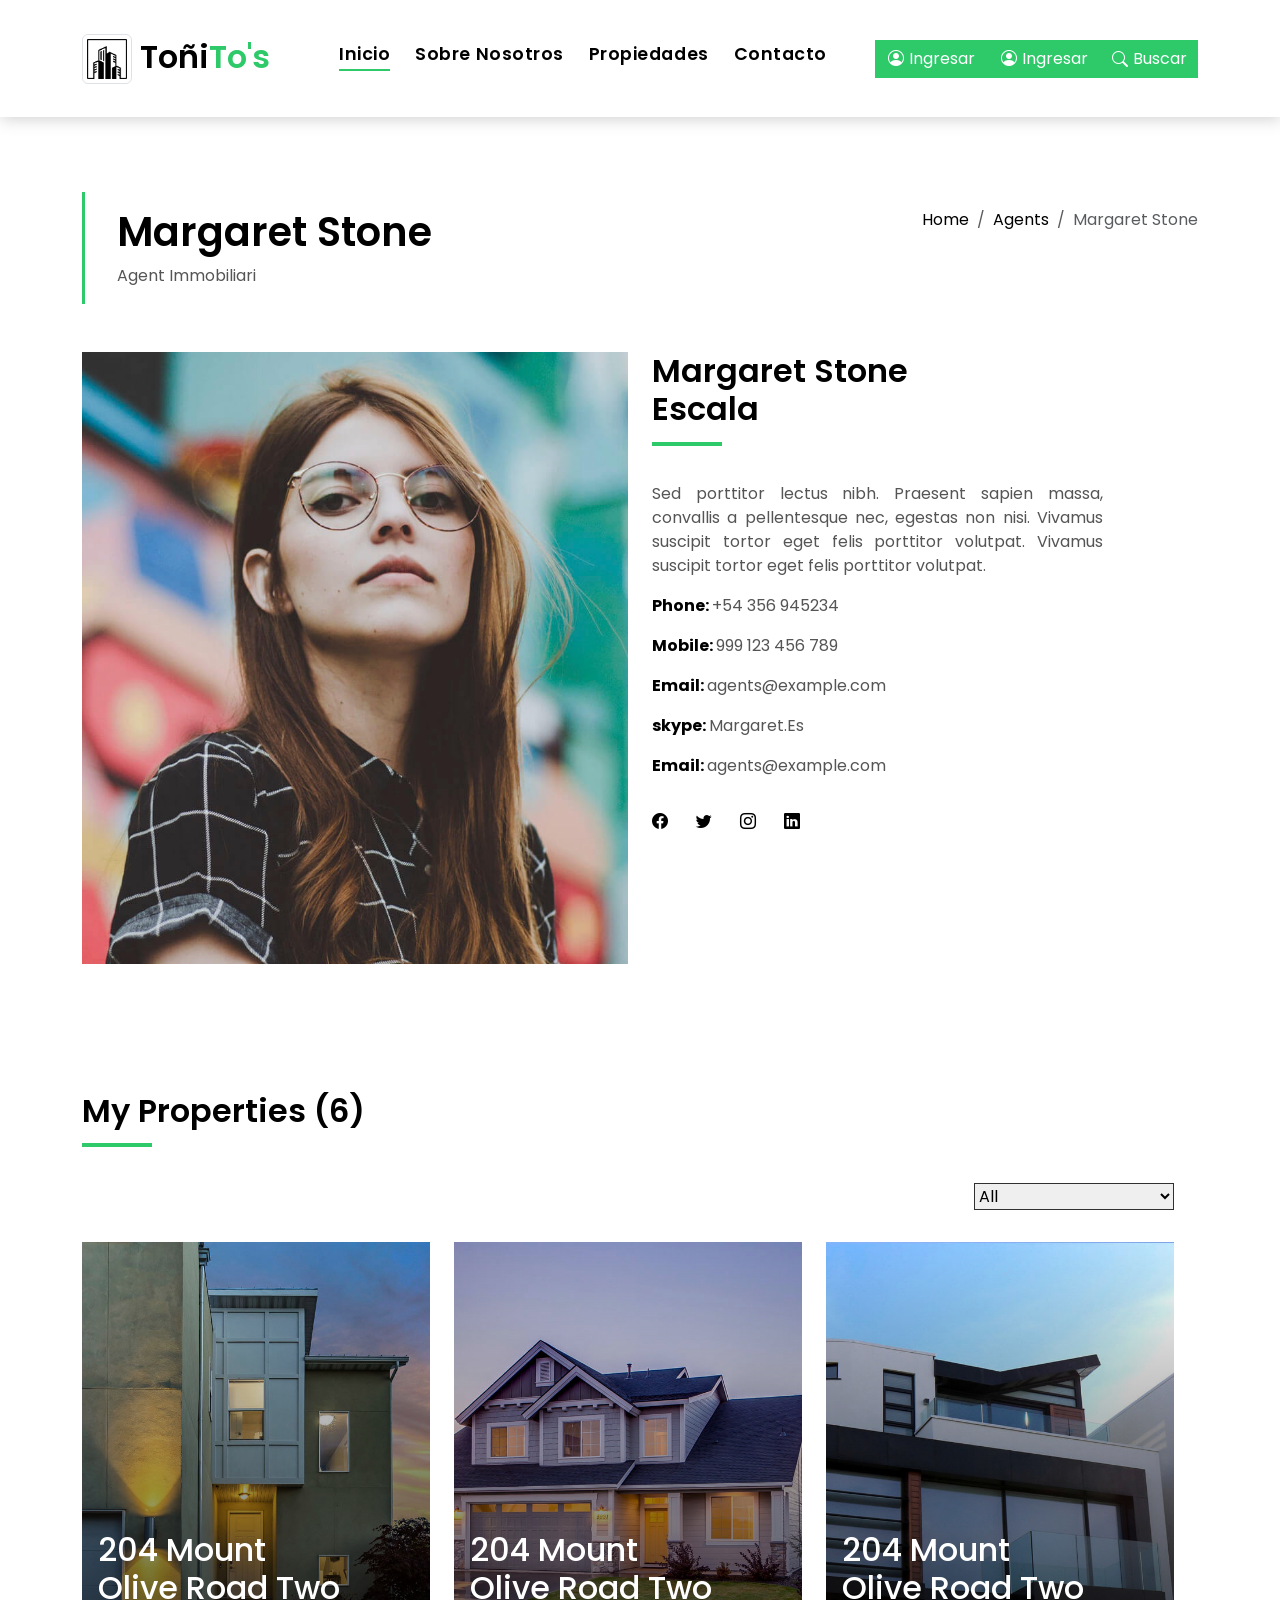
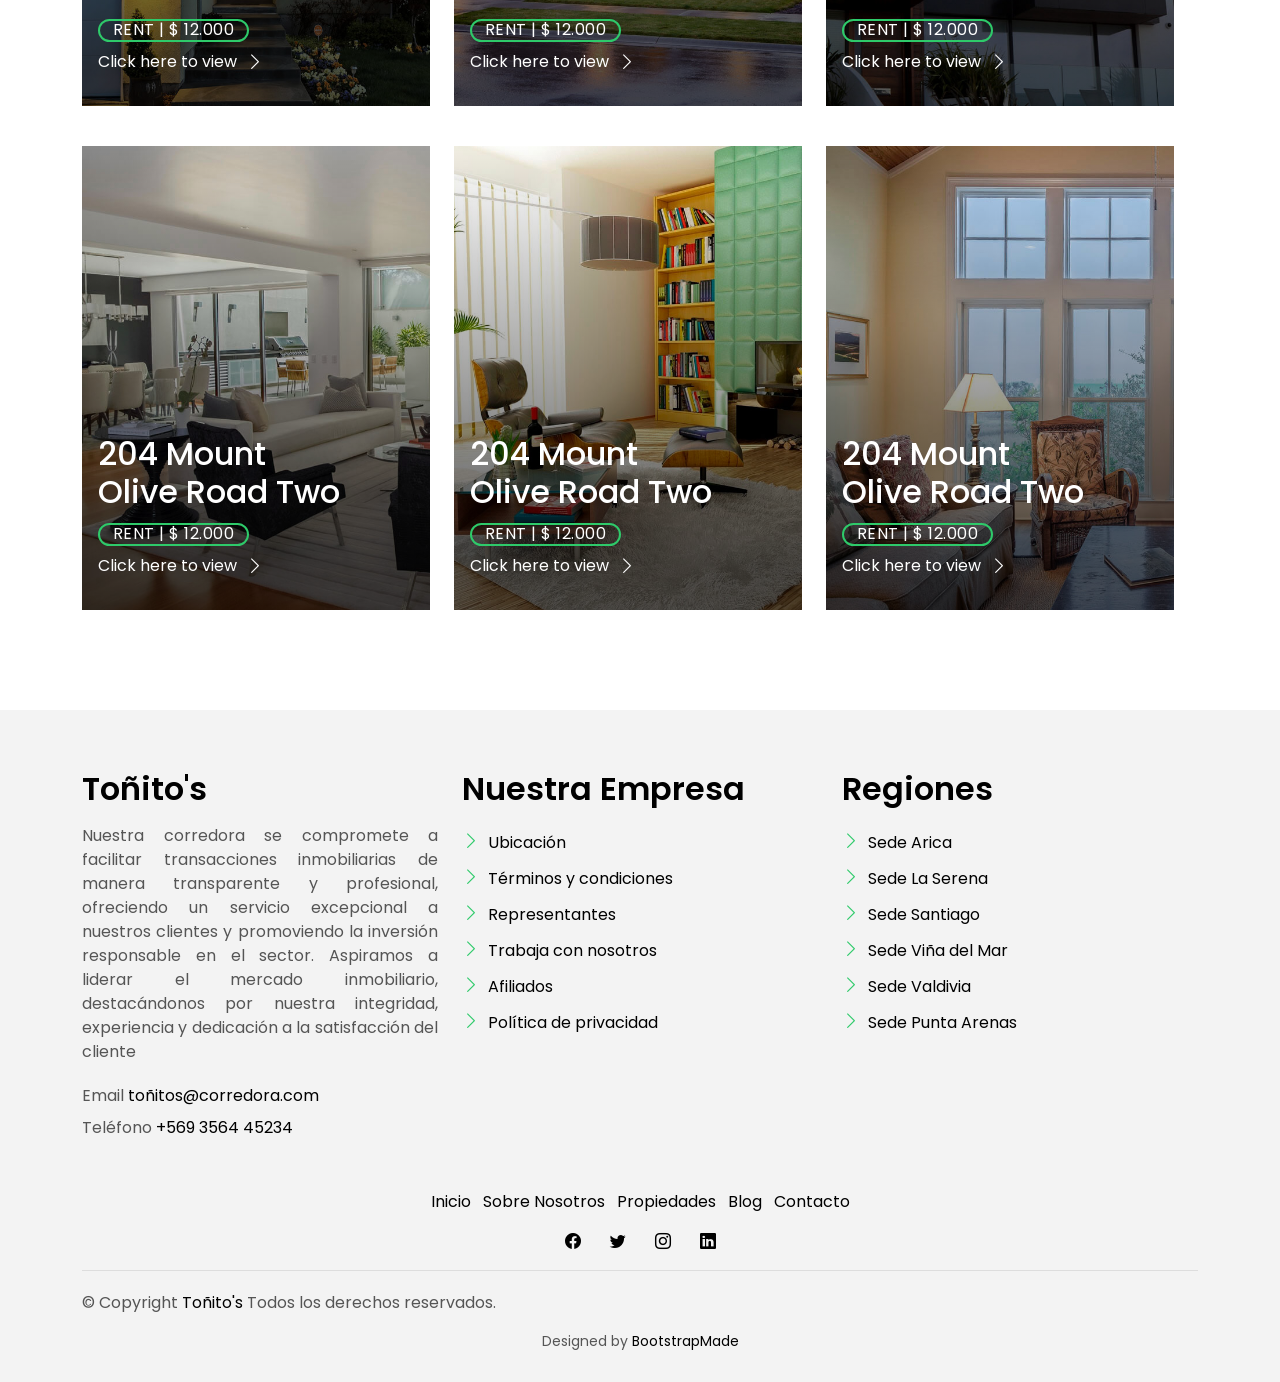
<file: agent-single.html>
<!DOCTYPE html>
<html lang="en">

<head>
  <meta charset="utf-8">
  <meta content="width=device-width, initial-scale=1.0" name="viewport">

  <title>EstateAgency Bootstrap Template - Agent Single</title>
  <meta content="" name="description">
  <meta content="" name="keywords">

  <!-- Favicons -->
  <link href="assets/img/favicon.png" rel="icon">
  <link href="assets/img/apple-touch-icon.png" rel="apple-touch-icon">

  <!-- Google Fonts -->
  <link href="https://fonts.googleapis.com/css?family=Poppins:300,400,500,600,700" rel="stylesheet">

  <!-- Vendor CSS Files -->
  <link href="assets/vendor/animate.css/animate.min.css" rel="stylesheet">
  <link href="assets/vendor/bootstrap/css/bootstrap.min.css" rel="stylesheet">
  <link href="assets/vendor/bootstrap-icons/bootstrap-icons.css" rel="stylesheet">
  <link href="assets/vendor/swiper/swiper-bundle.min.css" rel="stylesheet">

  <!-- Template Main CSS File -->
  <link href="assets/css/style.css" rel="stylesheet">

  <!-- =======================================================
  * Template Name: EstateAgency
  * Template URL: https://bootstrapmade.com/real-estate-agency-bootstrap-template/
  * Updated: Mar 17 2024 with Bootstrap v5.3.3
  * Author: BootstrapMade.com
  * License: https://bootstrapmade.com/license/
  ======================================================== -->
</head>

<body>

  <!-- ======= Property Search Section ======= -->
  <div class="click-closed"></div>
  <!--/ Form Search Star /-->
  <div class="box-collapse">
    <div class="title-box-d">
      <h3 class="title-d">Buscar Propiedades</h3>
    </div>
    <span class="close-box-collapse right-boxed bi bi-x"></span>
    <div class="box-collapse-wrap form">
      <form class="form-a">
        <div class="row">
          <div class="col-md-12 mb-2">
            <div class="form-group">
              <label class="pb-2" for="Type">Palabra Clave</label>
              <input
                type="text"
                class="form-control form-control-lg form-control-a"
                placeholder="Palabra Clave"
              />
            </div>
          </div>
          <div class="col-md-6 mb-2">
            <div class="form-group mt-3">
              <label class="pb-2" for="Type">Tipo</label>
              <select
                class="form-control form-select form-control-a"
                id="Type"
              >
                <option>Todos</option>
                <option>Arriendo</option>
                <option>Venta</option>
              </select>
            </div>
          </div>
          <div class="col-md-6 mb-2">
            <div class="form-group mt-3">
              <label class="pb-2" for="city">Region</label>
              <select
                class="form-control form-select form-control-a"
                id="city">
                <option>Metropolitana de Santiago</option>
                <option>Arica y Parinacota</option>
                <option>Tarapacá</option>
                <option>Antofagasta</option>
                <option>Atacama</option>
                <option>Coquimbo</option>
                <option>Valparaíso</option>
                <option>Libertador General Bernardo O'Higgins</option>
                <option>Maule</option>
                <option>Ñuble</option>
                <option>Biobío</option>
                <option>La Araucanía</option>
                <option>Los Ríos</option>
                <option>Los Lagos</option>
                <option>Aysén del General Carlos Ibáñez del Campo</option>
                <option>Magallanes y de la Antártica Chilena</option>
              </select>
            </div>
          </div>
          <div class="col-md-6 mb-2">
            <div class="form-group mt-3">
              <label class="pb-2" for="bedrooms">Habitaciones</label>
              <select
                class="form-control form-select form-control-a"
                id="bedrooms"
              >
                <option>Todos</option>
                <option>01</option>
                <option>02</option>
                <option>03</option>
              </select>
            </div>
          </div>
          <div class="col-md-6 mb-2">
            <div class="form-group mt-3">
              <label class="pb-2" for="garages">Tipo de Inmueble</label>
              <select
                class="form-control form-select form-control-a"
                id="garages"
              >
                <option>Casa</option>
                <option>Departamento</option>
                <option>Parcela</option>

              </select>
            </div>
          </div>
          <div class="col-md-6 mb-2">
            <div class="form-group mt-3">
              <label class="pb-2" for="bathrooms">Baños</label>
              <select
                class="form-control form-select form-control-a"
                id="bathrooms"
              >
                <option>Todos</option>
                <option>01</option>
                <option>02</option>
                <option>03</option>
              </select>
            </div>
          </div>
          <div class="col-md-6 mb-2">
            <div class="form-group mt-3">
              <label class="pb-2" for="price">Precio Mínimo</label>
              <select
                class="form-control form-select form-control-a"
                id="price"
              >
                <option>Sin mínimo</option>
                <option>$250.000</option>
                <option>$350.000</option>
                <option>$450.000</option>
                <option>$550.000</option>
              </select>
            </div>
          </div>
          <div class="col-md-12">
            <button type="submit" class="btn btn-b">Buscar</button>
          </div>
        </div>
      </form>
    </div>
  </div>

  <!-- =======Navbar ======= -->
  <nav class="navbar navbar-default navbar-trans navbar-expand-lg fixed-top">
    <div class="container">
      <button
        class="navbar-toggler collapsed"
        type="button"
        data-bs-toggle="collapse"
        data-bs-target="#navbarDefault"
        aria-controls="navbarDefault"
        aria-expanded="false"
        aria-label="Toggle navigation"
      >
        <span></span>
        <span></span>
        <span></span>
      </button>
      <a class="navbar-brand text-brand" href="index.html">
        <img
          src="assets/img/toñito_logo.png"
          alt="Logo"
          class="img-thumbnail"
          style="width: 50px; height: auto"
        />
        Toñi<span class="color-b">To's</span></a
      >

      <div
        class="navbar-collapse collapse justify-content-center"
        id="navbarDefault"
      >
        <ul class="navbar-nav">
          <li class="nav-item">
            <a class="nav-link active" href="index.html">Inicio</a>
          </li>

          <li class="nav-item">
            <a class="nav-link" href="about.html">Sobre Nosotros</a>
          </li>

          <li class="nav-item">
            <a class="nav-link" href="property-grid.html">Propiedades</a>
          </li>

          <li class="nav-item">
            <a class="nav-link" href="contact.html">Contacto</a>
          </li>

          <li>
            
          </li>  
        </ul>

        
      </div>
      <a href="ingresar.html" class="btn btn-b-n">
        <i class="bi bi-person-circle" style="margin-right: 5px;"></i>Ingresar
      </a>  

      <button
      type="button"
      class="btn btn-b-n"
    >
      <i class="bi bi-person-circle" style="margin-right: 5px;"></i>Ingresar
    </button>

      <button
        type="button"
        class="btn btn-b-n navbar-toggle-box navbar-toggle-box-collapse"
        data-bs-toggle="collapse"
        data-bs-target="#navbarTogglerDemo01"
      >
        <i class="bi bi-search" style="margin-right: 5px;"></i> Buscar
      </button>
    </div>
  </nav>
  <!-- Final Navbar -->

  <main id="main">

    <!-- ======= Intro Single ======= -->
    <section class="intro-single">
      <div class="container">
        <div class="row">
          <div class="col-md-12 col-lg-8">
            <div class="title-single-box">
              <h1 class="title-single">Margaret Stone</h1>
              <span class="color-text-a">Agent Immobiliari</span>
            </div>
          </div>
          <div class="col-md-12 col-lg-4">
            <nav aria-label="breadcrumb" class="breadcrumb-box d-flex justify-content-lg-end">
              <ol class="breadcrumb">
                <li class="breadcrumb-item">
                  <a href="#">Home</a>
                </li>
                <li class="breadcrumb-item">
                  <a href="#">Agents</a>
                </li>
                <li class="breadcrumb-item active" aria-current="page">
                  Margaret Stone
                </li>
              </ol>
            </nav>
          </div>
        </div>
      </div>
    </section><!-- End Intro Single -->

    <!-- ======= Agent Single ======= -->
    <section class="agent-single">
      <div class="container">
        <div class="row">
          <div class="col-sm-12">
            <div class="row">
              <div class="col-md-6">
                <div class="agent-avatar-box">
                  <img src="assets/img/agent-7.jpg" alt="" class="agent-avatar img-fluid">
                </div>
              </div>
              <div class="col-md-5 section-md-t3">
                <div class="agent-info-box">
                  <div class="agent-title">
                    <div class="title-box-d">
                      <h3 class="title-d">Margaret Stone
                        <br> Escala
                      </h3>
                    </div>
                  </div>
                  <div class="agent-content mb-3">
                    <p class="content-d color-text-a">
                      Sed porttitor lectus nibh. Praesent sapien massa, convallis a pellentesque nec, egestas non nisi.
                      Vivamus suscipit tortor
                      eget felis porttitor volutpat. Vivamus suscipit tortor eget felis porttitor volutpat.
                    </p>
                    <div class="info-agents color-a">
                      <p>
                        <strong>Phone: </strong>
                        <span class="color-text-a"> +54 356 945234 </span>
                      </p>
                      <p>
                        <strong>Mobile: </strong>
                        <span class="color-text-a"> 999 123 456 789</span>
                      </p>
                      <p>
                        <strong>Email: </strong>
                        <span class="color-text-a"> agents@example.com</span>
                      </p>
                      <p>
                        <strong>skype: </strong>
                        <span class="color-text-a"> Margaret.Es</span>
                      </p>
                      <p>
                        <strong>Email: </strong>
                        <span class="color-text-a"> agents@example.com</span>
                      </p>
                    </div>
                  </div>
                  <div class="socials-footer">
                    <ul class="list-inline">
                      <li class="list-inline-item">
                        <a href="#" class="link-one">
                          <i class="bi bi-facebook" aria-hidden="true"></i>
                        </a>
                      </li>
                      <li class="list-inline-item">
                        <a href="#" class="link-one">
                          <i class="bi bi-twitter" aria-hidden="true"></i>
                        </a>
                      </li>
                      <li class="list-inline-item">
                        <a href="#" class="link-one">
                          <i class="bi bi-instagram" aria-hidden="true"></i>
                        </a>
                      </li>
                      <li class="list-inline-item">
                        <a href="#" class="link-one">
                          <i class="bi bi-linkedin" aria-hidden="true"></i>
                        </a>
                      </li>
                    </ul>
                  </div>
                </div>
              </div>
            </div>
          </div>
          <div class="col-md-12 section-t8">
            <div class="title-box-d">
              <h3 class="title-d">My Properties (6)</h3>
            </div>
          </div>
          <div class="row property-grid grid">
            <div class="col-sm-12">
              <div class="grid-option">
                <form>
                  <select class="custom-select">
                    <option selected>All</option>
                    <option value="1">New to Old</option>
                    <option value="2">For Rent</option>
                    <option value="3">For Sale</option>
                  </select>
                </form>
              </div>
            </div>
            <div class="col-md-4">
              <div class="card-box-a card-shadow">
                <div class="img-box-a">
                  <img src="assets/img/property-1.jpg" alt="" class="img-a img-fluid">
                </div>
                <div class="card-overlay">
                  <div class="card-overlay-a-content">
                    <div class="card-header-a">
                      <h2 class="card-title-a">
                        <a href="#">204 Mount
                          <br /> Olive Road Two</a>
                      </h2>
                    </div>
                    <div class="card-body-a">
                      <div class="price-box d-flex">
                        <span class="price-a">rent | $ 12.000</span>
                      </div>
                      <a href="#" class="link-a">Click here to view
                        <span class="bi bi-chevron-right"></span>
                      </a>
                    </div>
                    <div class="card-footer-a">
                      <ul class="card-info d-flex justify-content-around">
                        <li>
                          <h4 class="card-info-title">Area</h4>
                          <span>340m
                            <sup>2</sup>
                          </span>
                        </li>
                        <li>
                          <h4 class="card-info-title">Beds</h4>
                          <span>2</span>
                        </li>
                        <li>
                          <h4 class="card-info-title">Baths</h4>
                          <span>4</span>
                        </li>
                        <li>
                          <h4 class="card-info-title">Garages</h4>
                          <span>1</span>
                        </li>
                      </ul>
                    </div>
                  </div>
                </div>
              </div>
            </div>
            <div class="col-md-4">
              <div class="card-box-a card-shadow">
                <div class="img-box-a">
                  <img src="assets/img/property-3.jpg" alt="" class="img-a img-fluid">
                </div>
                <div class="card-overlay">
                  <div class="card-overlay-a-content">
                    <div class="card-header-a">
                      <h2 class="card-title-a">
                        <a href="#">204 Mount
                          <br /> Olive Road Two</a>
                      </h2>
                    </div>
                    <div class="card-body-a">
                      <div class="price-box d-flex">
                        <span class="price-a">rent | $ 12.000</span>
                      </div>
                      <a href="#" class="link-a">Click here to view
                        <span class="bi bi-chevron-right"></span>
                      </a>
                    </div>
                    <div class="card-footer-a">
                      <ul class="card-info d-flex justify-content-around">
                        <li>
                          <h4 class="card-info-title">Area</h4>
                          <span>340m
                            <sup>2</sup>
                          </span>
                        </li>
                        <li>
                          <h4 class="card-info-title">Beds</h4>
                          <span>2</span>
                        </li>
                        <li>
                          <h4 class="card-info-title">Baths</h4>
                          <span>4</span>
                        </li>
                        <li>
                          <h4 class="card-info-title">Garages</h4>
                          <span>1</span>
                        </li>
                      </ul>
                    </div>
                  </div>
                </div>
              </div>
            </div>
            <div class="col-md-4">
              <div class="card-box-a card-shadow">
                <div class="img-box-a">
                  <img src="assets/img/property-6.jpg" alt="" class="img-a img-fluid">
                </div>
                <div class="card-overlay">
                  <div class="card-overlay-a-content">
                    <div class="card-header-a">
                      <h2 class="card-title-a">
                        <a href="#">204 Mount
                          <br /> Olive Road Two</a>
                      </h2>
                    </div>
                    <div class="card-body-a">
                      <div class="price-box d-flex">
                        <span class="price-a">rent | $ 12.000</span>
                      </div>
                      <a href="#" class="link-a">Click here to view
                        <span class="bi bi-chevron-right"></span>
                      </a>
                    </div>
                    <div class="card-footer-a">
                      <ul class="card-info d-flex justify-content-around">
                        <li>
                          <h4 class="card-info-title">Area</h4>
                          <span>340m
                            <sup>2</sup>
                          </span>
                        </li>
                        <li>
                          <h4 class="card-info-title">Beds</h4>
                          <span>2</span>
                        </li>
                        <li>
                          <h4 class="card-info-title">Baths</h4>
                          <span>4</span>
                        </li>
                        <li>
                          <h4 class="card-info-title">Garages</h4>
                          <span>1</span>
                        </li>
                      </ul>
                    </div>
                  </div>
                </div>
              </div>
            </div>
            <div class="col-md-4">
              <div class="card-box-a card-shadow">
                <div class="img-box-a">
                  <img src="assets/img/property-7.jpg" alt="" class="img-a img-fluid">
                </div>
                <div class="card-overlay">
                  <div class="card-overlay-a-content">
                    <div class="card-header-a">
                      <h2 class="card-title-a">
                        <a href="#">204 Mount
                          <br /> Olive Road Two</a>
                      </h2>
                    </div>
                    <div class="card-body-a">
                      <div class="price-box d-flex">
                        <span class="price-a">rent | $ 12.000</span>
                      </div>
                      <a href="#" class="link-a">Click here to view
                        <span class="bi bi-chevron-right"></span>
                      </a>
                    </div>
                    <div class="card-footer-a">
                      <ul class="card-info d-flex justify-content-around">
                        <li>
                          <h4 class="card-info-title">Area</h4>
                          <span>340m
                            <sup>2</sup>
                          </span>
                        </li>
                        <li>
                          <h4 class="card-info-title">Beds</h4>
                          <span>2</span>
                        </li>
                        <li>
                          <h4 class="card-info-title">Baths</h4>
                          <span>4</span>
                        </li>
                        <li>
                          <h4 class="card-info-title">Garages</h4>
                          <span>1</span>
                        </li>
                      </ul>
                    </div>
                  </div>
                </div>
              </div>
            </div>
            <div class="col-md-4">
              <div class="card-box-a card-shadow">
                <div class="img-box-a">
                  <img src="assets/img/property-8.jpg" alt="" class="img-a img-fluid">
                </div>
                <div class="card-overlay">
                  <div class="card-overlay-a-content">
                    <div class="card-header-a">
                      <h2 class="card-title-a">
                        <a href="#">204 Mount
                          <br /> Olive Road Two</a>
                      </h2>
                    </div>
                    <div class="card-body-a">
                      <div class="price-box d-flex">
                        <span class="price-a">rent | $ 12.000</span>
                      </div>
                      <a href="#" class="link-a">Click here to view
                        <span class="bi bi-chevron-right"></span>
                      </a>
                    </div>
                    <div class="card-footer-a">
                      <ul class="card-info d-flex justify-content-around">
                        <li>
                          <h4 class="card-info-title">Area</h4>
                          <span>340m
                            <sup>2</sup>
                          </span>
                        </li>
                        <li>
                          <h4 class="card-info-title">Beds</h4>
                          <span>2</span>
                        </li>
                        <li>
                          <h4 class="card-info-title">Baths</h4>
                          <span>4</span>
                        </li>
                        <li>
                          <h4 class="card-info-title">Garages</h4>
                          <span>1</span>
                        </li>
                      </ul>
                    </div>
                  </div>
                </div>
              </div>
            </div>
            <div class="col-md-4">
              <div class="card-box-a card-shadow">
                <div class="img-box-a">
                  <img src="assets/img/property-10.jpg" alt="" class="img-a img-fluid">
                </div>
                <div class="card-overlay">
                  <div class="card-overlay-a-content">
                    <div class="card-header-a">
                      <h2 class="card-title-a">
                        <a href="#">204 Mount
                          <br /> Olive Road Two</a>
                      </h2>
                    </div>
                    <div class="card-body-a">
                      <div class="price-box d-flex">
                        <span class="price-a">rent | $ 12.000</span>
                      </div>
                      <a href="#" class="link-a">Click here to view
                        <span class="bi bi-chevron-right"></span>
                      </a>
                    </div>
                    <div class="card-footer-a">
                      <ul class="card-info d-flex justify-content-around">
                        <li>
                          <h4 class="card-info-title">Area</h4>
                          <span>340m
                            <sup>2</sup>
                          </span>
                        </li>
                        <li>
                          <h4 class="card-info-title">Beds</h4>
                          <span>2</span>
                        </li>
                        <li>
                          <h4 class="card-info-title">Baths</h4>
                          <span>4</span>
                        </li>
                        <li>
                          <h4 class="card-info-title">Garages</h4>
                          <span>1</span>
                        </li>
                      </ul>
                    </div>
                  </div>
                </div>
              </div>
            </div>
          </div>
        </div>
      </div>
    </section><!-- End Agent Single -->

  </main><!-- End #main -->

    <!-- ======= Footer ======= -->
    <section class="section-footer">
      <div class="container">
        <div class="row">
          <div class="col-sm-12 col-md-4">
            <div class="widget-a">
              <div class="w-header-a">
                <h3 class="w-title-a text-brand">Toñito's</h3>
              </div>
              <div class="w-body-a">
                <p class="w-text-a color-text-a">
                  Nuestra corredora se compromete a facilitar transacciones inmobiliarias de manera transparente 
                  y profesional, ofreciendo un servicio excepcional a nuestros clientes y promoviendo la inversión 
                  responsable en el sector. Aspiramos a liderar el mercado inmobiliario, destacándonos por nuestra 
                  integridad, experiencia y dedicación a la satisfacción del cliente
                </p>
              </div>
              <div class="w-footer-a">
                <ul class="list-unstyled">
                  <li class="color-a">
                    <span class="color-text-a">Email </span> toñitos@corredora.com
                  </li>
                  <li class="color-a">
                    <span class="color-text-a">Teléfono </span> +569 3564 45234
                  </li>
                </ul>
              </div>
            </div>
          </div>
          <div class="col-sm-12 col-md-4 section-md-t3">
            <div class="widget-a">
              <div class="w-header-a">
                <h3 class="w-title-a text-brand">Nuestra Empresa</h3>
              </div>
              <div class="w-body-a">
                <div class="w-body-a">
                  <ul class="list-unstyled">
                    <li class="item-list-a">
                      <i class="bi bi-chevron-right"></i>
                      <a href="#">Ubicación</a>
                    </li>
                    <li class="item-list-a">
                      <i class="bi bi-chevron-right"></i> <a href="#">Términos y condiciones</a>
                    </li>
                    <li class="item-list-a">
                      <i class="bi bi-chevron-right"></i>
                      <a href="#">Representantes</a>
                    </li>
                    <li class="item-list-a">
                      <i class="bi bi-chevron-right"></i>
                      <a href="#">Trabaja con nosotros</a>
                    </li>
                    <li class="item-list-a">
                      <i class="bi bi-chevron-right"></i>
                      <a href="#">Afiliados</a>
                    </li>
                    <li class="item-list-a">
                      <i class="bi bi-chevron-right"></i>
                      <a href="#">Política de privacidad</a>
                    </li>
                  </ul>
                </div>
              </div>
            </div>
          </div>
          <div class="col-sm-12 col-md-4 section-md-t3">
            <div class="widget-a">
              <div class="w-header-a">
                <h3 class="w-title-a text-brand">Regiones</h3>
              </div>
              <div class="w-body-a">
                <ul class="list-unstyled">
                  <li class="item-list-a">
                    <i class="bi bi-chevron-right"></i>
                    <a href="#">Sede Arica</a>
                  </li>
                  <li class="item-list-a">
                    <i class="bi bi-chevron-right"></i> 
                    <a href="#">Sede La Serena</a>
                  </li>
                  <li class="item-list-a">
                    <i class="bi bi-chevron-right"></i>
                    <a href="#">Sede Santiago</a>
                  </li>
                  <li class="item-list-a">
                    <i class="bi bi-chevron-right"></i>
                    <a href="#">Sede Viña del Mar</a>

                  </li>
                  <li class="item-list-a">
                    <i class="bi bi-chevron-right"></i>
                    <a href="#">Sede Valdivia</a>

                  </li>
                  <li class="item-list-a">
                    <i class="bi bi-chevron-right"></i>
                    <a href="#">Sede Punta Arenas</a>
                  </li>
                </ul>
              </div>
            </div>
          </div>
        </div>
      </div>
    </section>
    <footer>
      <div class="container">
        <div class="row">
          <div class="col-md-12">
            <nav class="nav-footer">
              <ul class="list-inline">
                <li class="list-inline-item">
                  <a href="#">Inicio</a>
                </li>
                <li class="list-inline-item">
                  <a href="#">Sobre Nosotros</a>
                </li>
                <li class="list-inline-item">
                  <a href="#">Propiedades</a>
                </li>
                <li class="list-inline-item">
                  <a href="#">Blog</a>
                </li>
                <li class="list-inline-item">
                  <a href="#">Contacto</a>
                </li>
              </ul>
            </nav>
            <div class="socials-a">
              <ul class="list-inline">
                <li class="list-inline-item">
                  <a href="#">
                    <i class="bi bi-facebook" aria-hidden="true"></i>
                  </a>
                </li>
                <li class="list-inline-item">
                  <a href="#">
                    <i class="bi bi-twitter" aria-hidden="true"></i>
                  </a>
                </li>
                <li class="list-inline-item">
                  <a href="#">
                    <i class="bi bi-instagram" aria-hidden="true"></i>
                  </a>
                </li>
                <li class="list-inline-item">
                  <a href="#">
                    <i class="bi bi-linkedin" aria-hidden="true"></i>
                  </a>
                </li>
              </ul>
            </div>
            <div class="copyright-footer">
              <p class="copyright color-text-a">
                &copy; Copyright
                <span class="color-a">Toñito's</span> Todos los derechos reservados.
              </p>
            </div>
            <div class="credits">
              <!--
            All the links in the footer should remain intact.
            You can delete the links only if you purchased the pro version.
            Licensing information: https://bootstrapmade.com/license/
            Purchase the pro version with working PHP/AJAX contact form: https://bootstrapmade.com/buy/?theme=EstateAgency
          -->
              Designed by <a href="https://bootstrapmade.com/">BootstrapMade</a>
            </div>
          </div>
        </div>
      </div>
    </footer>
    <!-- End  Footer -->
  <div id="preloader"></div>
  <a href="#" class="back-to-top d-flex align-items-center justify-content-center"><i class="bi bi-arrow-up-short"></i></a>

  <!-- Vendor JS Files -->
  <script src="assets/vendor/bootstrap/js/bootstrap.bundle.min.js"></script>
  <script src="assets/vendor/swiper/swiper-bundle.min.js"></script>
  <script src="assets/vendor/php-email-form/validate.js"></script>

  <!-- Template Main JS File -->
  <script src="assets/js/main.js"></script>

</body>

</html>
</file>
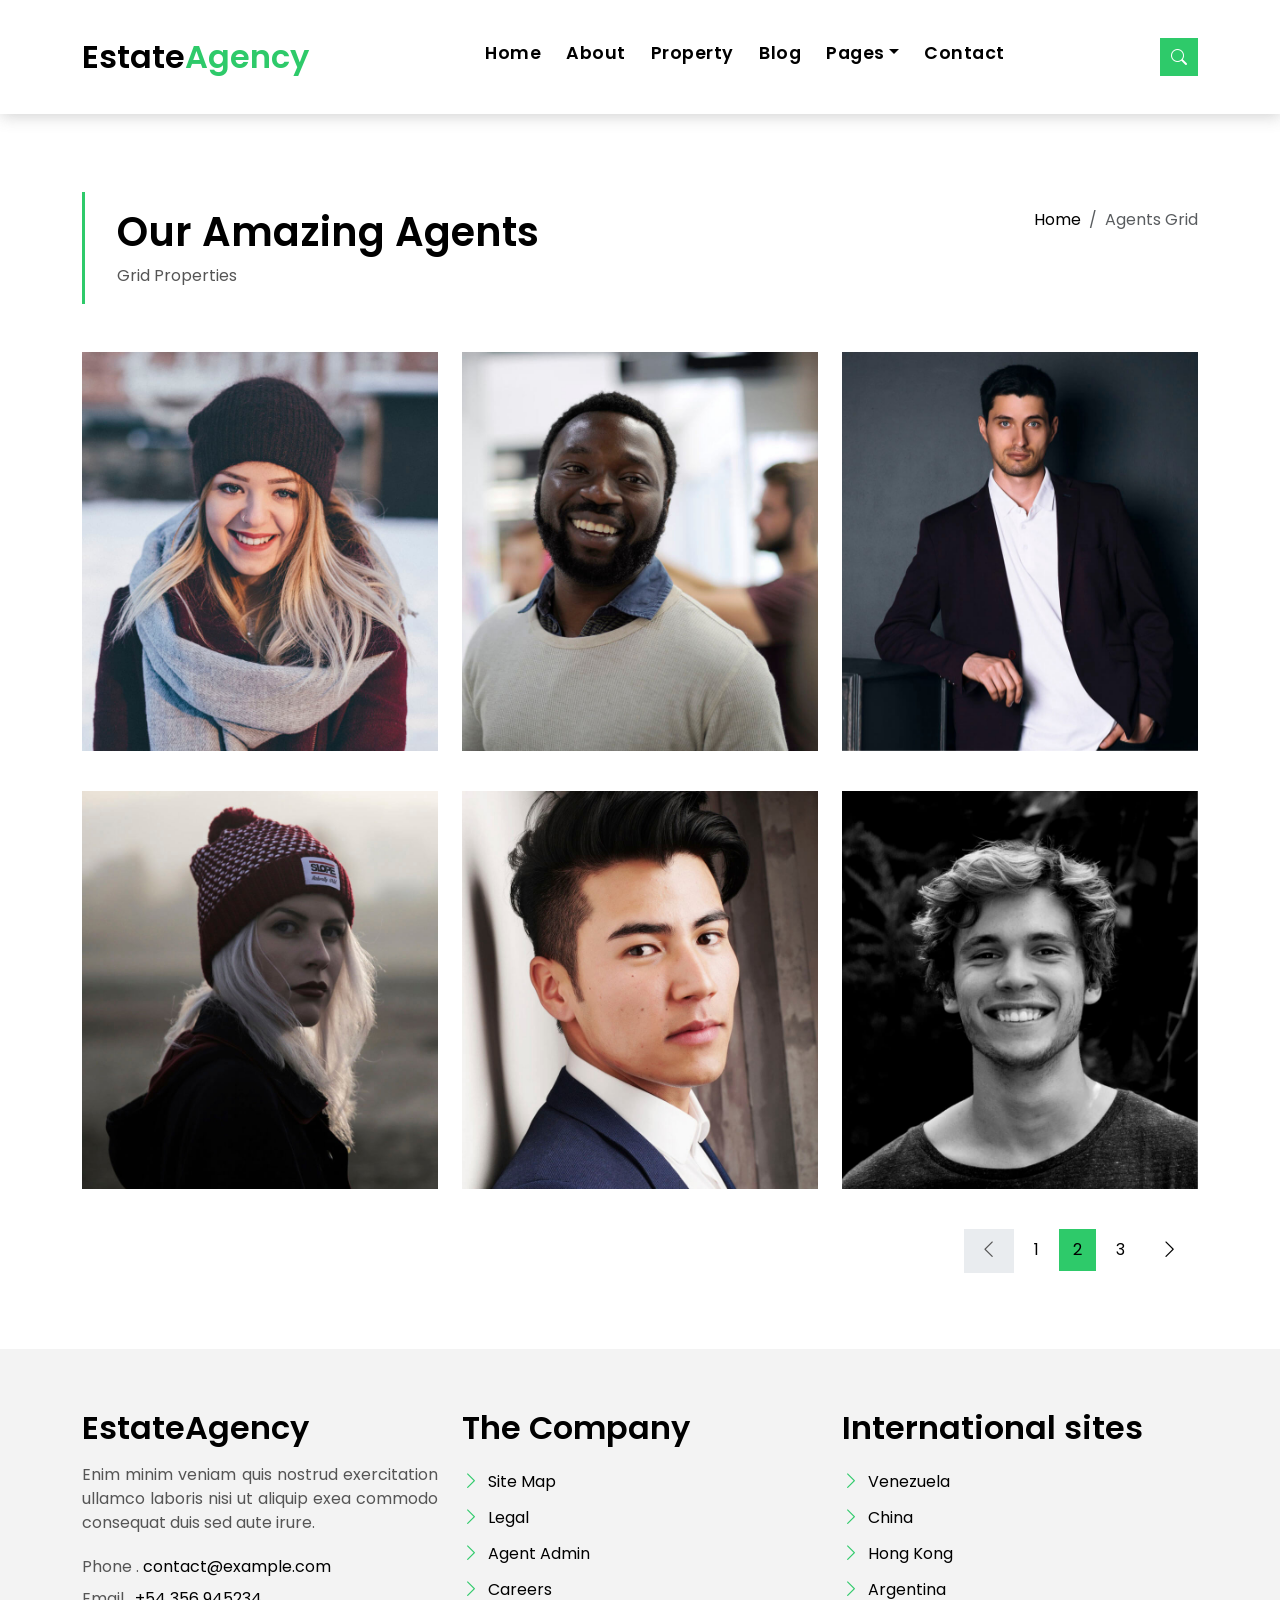
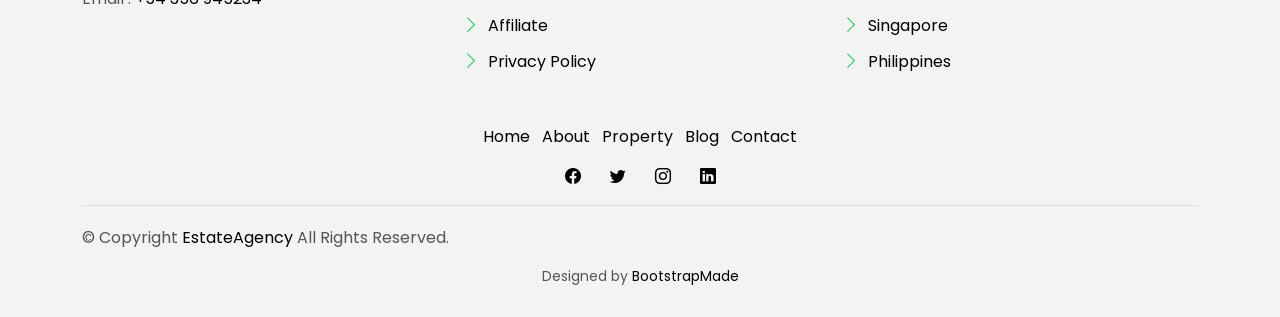
<file: agents-grid.html>
<!DOCTYPE html>
<html lang="en">

<head>
  <meta charset="utf-8">
  <meta content="width=device-width, initial-scale=1.0" name="viewport">

  <title>EstateAgency Bootstrap Template - Index</title>
  <meta content="" name="description">
  <meta content="" name="keywords">

  <!-- Favicons -->
  <link href="assets/img/favicon.png" rel="icon">
  <link href="assets/img/apple-touch-icon.png" rel="apple-touch-icon">

  <!-- Google Fonts -->
  <link href="https://fonts.googleapis.com/css?family=Poppins:300,400,500,600,700" rel="stylesheet">

  <!-- Vendor CSS Files -->
  <link href="assets/vendor/animate.css/animate.min.css" rel="stylesheet">
  <link href="assets/vendor/bootstrap/css/bootstrap.min.css" rel="stylesheet">
  <link href="assets/vendor/bootstrap-icons/bootstrap-icons.css" rel="stylesheet">
  <link href="assets/vendor/swiper/swiper-bundle.min.css" rel="stylesheet">

  <!-- Template Main CSS File -->
  <link href="assets/css/style.css" rel="stylesheet">

</head>

<body>

  <!-- ======= Property Search Section ======= -->
  <div class="click-closed"></div>
  <!--/ Form Search Star /-->
  <div class="box-collapse">
    <div class="title-box-d">
      <h3 class="title-d">Buscar Propiedades</h3>
    </div>
    <span class="close-box-collapse right-boxed bi bi-x"></span>
    <div class="box-collapse-wrap form">
      <form class="form-a">
        <div class="row">
          <div class="col-md-12 mb-2">
            <div class="form-group">
              <label class="pb-2" for="Type">Palabra Clave</label>
              <input
                type="text"
                class="form-control form-control-lg form-control-a"
                placeholder="Palabra Clave"
              />
            </div>
          </div>
          <div class="col-md-6 mb-2">
            <div class="form-group mt-3">
              <label class="pb-2" for="Type">Tipo</label>
              <select
                class="form-control form-select form-control-a"
                id="Type"
              >
                <option>Todos</option>
                <option>Arriendo</option>
                <option>Venta</option>
              </select>
            </div>
          </div>
          <div class="col-md-6 mb-2">
            <div class="form-group mt-3">
              <label class="pb-2" for="city">Region</label>
              <select
                class="form-control form-select form-control-a"
                id="city">
                <option>Metropolitana de Santiago</option>
                <option>Arica y Parinacota</option>
                <option>Tarapacá</option>
                <option>Antofagasta</option>
                <option>Atacama</option>
                <option>Coquimbo</option>
                <option>Valparaíso</option>
                <option>Libertador General Bernardo O'Higgins</option>
                <option>Maule</option>
                <option>Ñuble</option>
                <option>Biobío</option>
                <option>La Araucanía</option>
                <option>Los Ríos</option>
                <option>Los Lagos</option>
                <option>Aysén del General Carlos Ibáñez del Campo</option>
                <option>Magallanes y de la Antártica Chilena</option>
              </select>
            </div>
          </div>
          <div class="col-md-6 mb-2">
            <div class="form-group mt-3">
              <label class="pb-2" for="bedrooms">Habitaciones</label>
              <select
                class="form-control form-select form-control-a"
                id="bedrooms"
              >
                <option>Todos</option>
                <option>01</option>
                <option>02</option>
                <option>03</option>
              </select>
            </div>
          </div>
          <div class="col-md-6 mb-2">
            <div class="form-group mt-3">
              <label class="pb-2" for="garages">Tipo de Inmueble</label>
              <select
                class="form-control form-select form-control-a"
                id="garages"
              >
                <option>Casa</option>
                <option>Departamento</option>
                <option>Parcela</option>

              </select>
            </div>
          </div>
          <div class="col-md-6 mb-2">
            <div class="form-group mt-3">
              <label class="pb-2" for="bathrooms">Baños</label>
              <select
                class="form-control form-select form-control-a"
                id="bathrooms"
              >
                <option>Todos</option>
                <option>01</option>
                <option>02</option>
                <option>03</option>
              </select>
            </div>
          </div>
          <div class="col-md-6 mb-2">
            <div class="form-group mt-3">
              <label class="pb-2" for="price">Precio Mínimo</label>
              <select
                class="form-control form-select form-control-a"
                id="price"
              >
                <option>Sin mínimo</option>
                <option>$250.000</option>
                <option>$350.000</option>
                <option>$450.000</option>
                <option>$550.000</option>
              </select>
            </div>
          </div>
          <div class="col-md-12">
            <button type="submit" class="btn btn-b">Buscar</button>
          </div>
        </div>
      </form>
    </div>
  </div>

  <!-- ======= Header/Navbar ======= -->
  <nav class="navbar navbar-default navbar-trans navbar-expand-lg fixed-top">
    <div class="container">
      <button class="navbar-toggler collapsed" type="button" data-bs-toggle="collapse" data-bs-target="#navbarDefault" aria-controls="navbarDefault" aria-expanded="false" aria-label="Toggle navigation">
        <span></span>
        <span></span>
        <span></span>
      </button>
      <a class="navbar-brand text-brand" href="index.html">Estate<span class="color-b">Agency</span></a>

      <div class="navbar-collapse collapse justify-content-center" id="navbarDefault">
        <ul class="navbar-nav">

          <li class="nav-item">
            <a class="nav-link " href="index.html">Home</a>
          </li>

          <li class="nav-item">
            <a class="nav-link " href="about.html">About</a>
          </li>

          <li class="nav-item">
            <a class="nav-link " href="property-grid.html">Property</a>
          </li>

          <li class="nav-item">
            <a class="nav-link " href="blog-grid.html">Blog</a>
          </li>

          <li class="nav-item dropdown">
            <a class="nav-link dropdown-toggle" href="#" id="navbarDropdown" role="button" data-bs-toggle="dropdown" aria-haspopup="true" aria-expanded="false">Pages</a>
            <div class="dropdown-menu">
              <a class="dropdown-item " href="property-single.html">Property Single</a>
              <a class="dropdown-item " href="blog-single.html">Blog Single</a>
              <a class="dropdown-item active" href="agents-grid.html">Agents Grid</a>
              <a class="dropdown-item " href="agent-single.html">Agent Single</a>
            </div>
          </li>
          <li class="nav-item">
            <a class="nav-link " href="contact.html">Contact</a>
          </li>
        </ul>
      </div>

      <button type="button" class="btn btn-b-n navbar-toggle-box navbar-toggle-box-collapse" data-bs-toggle="collapse" data-bs-target="#navbarTogglerDemo01">
        <i class="bi bi-search"></i>
      </button>

    </div>
  </nav><!-- End Header/Navbar -->

  <main id="main">
    <!-- =======Intro Single ======= -->
    <section class="intro-single">
      <div class="container">
        <div class="row">
          <div class="col-md-12 col-lg-8">
            <div class="title-single-box">
              <h1 class="title-single">Our Amazing Agents</h1>
              <span class="color-text-a">Grid Properties</span>
            </div>
          </div>
          <div class="col-md-12 col-lg-4">
            <nav aria-label="breadcrumb" class="breadcrumb-box d-flex justify-content-lg-end">
              <ol class="breadcrumb">
                <li class="breadcrumb-item">
                  <a href="#">Home</a>
                </li>
                <li class="breadcrumb-item active" aria-current="page">
                  Agents Grid
                </li>
              </ol>
            </nav>
          </div>
        </div>
      </div>
    </section><!-- End Intro Single-->

    <!-- ======= Agents Grid ======= -->
    <section class="agents-grid grid">
      <div class="container">
        <div class="row">
          <div class="col-md-4">
            <div class="card-box-d">
              <div class="card-img-d">
                <img src="assets/img/agent-4.jpg" alt="" class="img-d img-fluid">
              </div>
              <div class="card-overlay card-overlay-hover">
                <div class="card-header-d">
                  <div class="card-title-d align-self-center">
                    <h3 class="title-d">
                      <a href="#" class="link-two">Margaret Sotillo
                        <br> Escala</a>
                    </h3>
                  </div>
                </div>
                <div class="card-body-d">
                  <p class="content-d color-text-a">
                    Sed porttitor lectus nibh, Cras ultricies ligula sed magna dictum porta two.
                  </p>
                  <div class="info-agents color-a">
                    <p>
                      <strong>Phone: </strong> +54 356 945234
                    </p>
                    <p>
                      <strong>Email: </strong> agents@example.com
                    </p>
                  </div>
                </div>
                <div class="card-footer-d">
                  <div class="socials-footer d-flex justify-content-center">
                    <ul class="list-inline">
                      <li class="list-inline-item">
                        <a href="#" class="link-one">
                          <i class="bi bi-facebook" aria-hidden="true"></i>
                        </a>
                      </li>
                      <li class="list-inline-item">
                        <a href="#" class="link-one">
                          <i class="bi bi-twitter" aria-hidden="true"></i>
                        </a>
                      </li>
                      <li class="list-inline-item">
                        <a href="#" class="link-one">
                          <i class="bi bi-instagram" aria-hidden="true"></i>
                        </a>
                      </li>
                      <li class="list-inline-item">
                        <a href="#" class="link-one">
                          <i class="bi bi-linkedin" aria-hidden="true"></i>
                        </a>
                      </li>
                    </ul>
                  </div>
                </div>
              </div>
            </div>
          </div>
          <div class="col-md-4">
            <div class="card-box-d">
              <div class="card-img-d">
                <img src="assets/img/agent-2.jpg" alt="" class="img-d img-fluid">
              </div>
              <div class="card-overlay card-overlay-hover">
                <div class="card-header-d">
                  <div class="card-title-d align-self-center">
                    <h3 class="title-d">
                      <a href="#" class="link-two">Margaret Sotillo
                        <br> Escala</a>
                    </h3>
                  </div>
                </div>
                <div class="card-body-d">
                  <p class="content-d color-text-a">
                    Sed porttitor lectus nibh, Cras ultricies ligula sed magna dictum porta two.
                  </p>
                  <div class="info-agents color-a">
                    <p>
                      <strong>Phone: </strong> +54 356 945234
                    </p>
                    <p>
                      <strong>Email: </strong> agents@example.com
                    </p>
                  </div>
                </div>
                <div class="card-footer-d">
                  <div class="socials-footer d-flex justify-content-center">
                    <ul class="list-inline">
                      <li class="list-inline-item">
                        <a href="#" class="link-one">
                          <i class="bi bi-facebook" aria-hidden="true"></i>
                        </a>
                      </li>
                      <li class="list-inline-item">
                        <a href="#" class="link-one">
                          <i class="bi bi-twitter" aria-hidden="true"></i>
                        </a>
                      </li>
                      <li class="list-inline-item">
                        <a href="#" class="link-one">
                          <i class="bi bi-instagram" aria-hidden="true"></i>
                        </a>
                      </li>
                      <li class="list-inline-item">
                        <a href="#" class="link-one">
                          <i class="bi bi-linkedin" aria-hidden="true"></i>
                        </a>
                      </li>
                    </ul>
                  </div>
                </div>
              </div>
            </div>
          </div>
          <div class="col-md-4">
            <div class="card-box-d">
              <div class="card-img-d">
                <img src="assets/img/agent-3.jpg" alt="" class="img-d img-fluid">
              </div>
              <div class="card-overlay card-overlay-hover">
                <div class="card-header-d">
                  <div class="card-title-d align-self-center">
                    <h3 class="title-d">
                      <a href="#" class="link-two">Margaret Sotillo
                        <br> Escala</a>
                    </h3>
                  </div>
                </div>
                <div class="card-body-d">
                  <p class="content-d color-text-a">
                    Sed porttitor lectus nibh, Cras ultricies ligula sed magna dictum porta two.
                  </p>
                  <div class="info-agents color-a">
                    <p>
                      <strong>Phone: </strong> +54 356 945234
                    </p>
                    <p>
                      <strong>Email: </strong> agents@example.com
                    </p>
                  </div>
                </div>
                <div class="card-footer-d">
                  <div class="socials-footer d-flex justify-content-center">
                    <ul class="list-inline">
                      <li class="list-inline-item">
                        <a href="#" class="link-one">
                          <i class="bi bi-facebook" aria-hidden="true"></i>
                        </a>
                      </li>
                      <li class="list-inline-item">
                        <a href="#" class="link-one">
                          <i class="bi bi-twitter" aria-hidden="true"></i>
                        </a>
                      </li>
                      <li class="list-inline-item">
                        <a href="#" class="link-one">
                          <i class="bi bi-instagram" aria-hidden="true"></i>
                        </a>
                      </li>
                      <li class="list-inline-item">
                        <a href="#" class="link-one">
                          <i class="bi bi-linkedin" aria-hidden="true"></i>
                        </a>
                      </li>
                    </ul>
                  </div>
                </div>
              </div>
            </div>
          </div>
          <div class="col-md-4">
            <div class="card-box-d">
              <div class="card-img-d">
                <img src="assets/img/agent-5.jpg" alt="" class="img-d img-fluid">
              </div>
              <div class="card-overlay card-overlay-hover">
                <div class="card-header-d">
                  <div class="card-title-d align-self-center">
                    <h3 class="title-d">
                      <a href="#" class="link-two">Margaret Sotillo
                        <br> Escala</a>
                    </h3>
                  </div>
                </div>
                <div class="card-body-d">
                  <p class="content-d color-text-a">
                    Sed porttitor lectus nibh, Cras ultricies ligula sed magna dictum porta two.
                  </p>
                  <div class="info-agents color-a">
                    <p>
                      <strong>Phone: </strong> +54 356 945234
                    </p>
                    <p>
                      <strong>Email: </strong> agents@example.com
                    </p>
                  </div>
                </div>
                <div class="card-footer-d">
                  <div class="socials-footer d-flex justify-content-center">
                    <ul class="list-inline">
                      <li class="list-inline-item">
                        <a href="#" class="link-one">
                          <i class="bi bi-facebook" aria-hidden="true"></i>
                        </a>
                      </li>
                      <li class="list-inline-item">
                        <a href="#" class="link-one">
                          <i class="bi bi-twitter" aria-hidden="true"></i>
                        </a>
                      </li>
                      <li class="list-inline-item">
                        <a href="#" class="link-one">
                          <i class="bi bi-instagram" aria-hidden="true"></i>
                        </a>
                      </li>
                      <li class="list-inline-item">
                        <a href="#" class="link-one">
                          <i class="bi bi-linkedin" aria-hidden="true"></i>
                        </a>
                      </li>
                    </ul>
                  </div>
                </div>
              </div>
            </div>
          </div>
          <div class="col-md-4">
            <div class="card-box-d">
              <div class="card-img-d">
                <img src="assets/img/agent-1.jpg" alt="" class="img-d img-fluid">
              </div>
              <div class="card-overlay card-overlay-hover">
                <div class="card-header-d">
                  <div class="card-title-d align-self-center">
                    <h3 class="title-d">
                      <a href="#" class="link-two">Margaret Sotillo
                        <br> Escala</a>
                    </h3>
                  </div>
                </div>
                <div class="card-body-d">
                  <p class="content-d color-text-a">
                    Sed porttitor lectus nibh, Cras ultricies ligula sed magna dictum porta two.
                  </p>
                  <div class="info-agents color-a">
                    <p>
                      <strong>Phone: </strong> +54 356 945234
                    </p>
                    <p>
                      <strong>Email: </strong> agents@example.com
                    </p>
                  </div>
                </div>
                <div class="card-footer-d">
                  <div class="socials-footer d-flex justify-content-center">
                    <ul class="list-inline">
                      <li class="list-inline-item">
                        <a href="#" class="link-one">
                          <i class="bi bi-facebook" aria-hidden="true"></i>
                        </a>
                      </li>
                      <li class="list-inline-item">
                        <a href="#" class="link-one">
                          <i class="bi bi-twitter" aria-hidden="true"></i>
                        </a>
                      </li>
                      <li class="list-inline-item">
                        <a href="#" class="link-one">
                          <i class="bi bi-instagram" aria-hidden="true"></i>
                        </a>
                      </li>
                      <li class="list-inline-item">
                        <a href="#" class="link-one">
                          <i class="bi bi-linkedin" aria-hidden="true"></i>
                        </a>
                      </li>
                    </ul>
                  </div>
                </div>
              </div>
            </div>
          </div>
          <div class="col-md-4">
            <div class="card-box-d">
              <div class="card-img-d">
                <img src="assets/img/agent-6.jpg" alt="" class="img-d img-fluid">
              </div>
              <div class="card-overlay card-overlay-hover">
                <div class="card-header-d">
                  <div class="card-title-d align-self-center">
                    <h3 class="title-d">
                      <a href="#" class="link-two">Margaret Sotillo
                        <br> Escala</a>
                    </h3>
                  </div>
                </div>
                <div class="card-body-d">
                  <p class="content-d color-text-a">
                    Sed porttitor lectus nibh, Cras ultricies ligula sed magna dictum porta two.
                  </p>
                  <div class="info-agents color-a">
                    <p>
                      <strong>Phone: </strong> +54 356 945234
                    </p>
                    <p>
                      <strong>Email: </strong> agents@example.com
                    </p>
                  </div>
                </div>
                <div class="card-footer-d">
                  <div class="socials-footer d-flex justify-content-center">
                    <ul class="list-inline">
                      <li class="list-inline-item">
                        <a href="#" class="link-one">
                          <i class="bi bi-facebook" aria-hidden="true"></i>
                        </a>
                      </li>
                      <li class="list-inline-item">
                        <a href="#" class="link-one">
                          <i class="bi bi-twitter" aria-hidden="true"></i>
                        </a>
                      </li>
                      <li class="list-inline-item">
                        <a href="#" class="link-one">
                          <i class="bi bi-instagram" aria-hidden="true"></i>
                        </a>
                      </li>
                      <li class="list-inline-item">
                        <a href="#" class="link-one">
                          <i class="bi bi-linkedin" aria-hidden="true"></i>
                        </a>
                      </li>
                    </ul>
                  </div>
                </div>
              </div>
            </div>
          </div>
        </div>
        <div class="row">
          <div class="col-sm-12">
            <nav class="pagination-a">
              <ul class="pagination justify-content-end">
                <li class="page-item disabled">
                  <a class="page-link" href="#" tabindex="-1">
                    <span class="bi bi-chevron-left"></span>
                  </a>
                </li>
                <li class="page-item">
                  <a class="page-link" href="#">1</a>
                </li>
                <li class="page-item active">
                  <a class="page-link" href="#">2</a>
                </li>
                <li class="page-item">
                  <a class="page-link" href="#">3</a>
                </li>
                <li class="page-item next">
                  <a class="page-link" href="#">
                    <span class="bi bi-chevron-right"></span>
                  </a>
                </li>
              </ul>
            </nav>
          </div>
        </div>
      </div>
    </section><!-- End Agents Grid-->

  </main><!-- End #main -->

  <!-- ======= Footer ======= -->
  <section class="section-footer">
    <div class="container">
      <div class="row">
        <div class="col-sm-12 col-md-4">
          <div class="widget-a">
            <div class="w-header-a">
              <h3 class="w-title-a text-brand">EstateAgency</h3>
            </div>
            <div class="w-body-a">
              <p class="w-text-a color-text-a">
                Enim minim veniam quis nostrud exercitation ullamco laboris nisi ut aliquip exea commodo consequat duis
                sed aute irure.
              </p>
            </div>
            <div class="w-footer-a">
              <ul class="list-unstyled">
                <li class="color-a">
                  <span class="color-text-a">Phone .</span> contact@example.com
                </li>
                <li class="color-a">
                  <span class="color-text-a">Email .</span> +54 356 945234
                </li>
              </ul>
            </div>
          </div>
        </div>
        <div class="col-sm-12 col-md-4 section-md-t3">
          <div class="widget-a">
            <div class="w-header-a">
              <h3 class="w-title-a text-brand">The Company</h3>
            </div>
            <div class="w-body-a">
              <div class="w-body-a">
                <ul class="list-unstyled">
                  <li class="item-list-a">
                    <i class="bi bi-chevron-right"></i> <a href="#">Site Map</a>
                  </li>
                  <li class="item-list-a">
                    <i class="bi bi-chevron-right"></i> <a href="#">Legal</a>
                  </li>
                  <li class="item-list-a">
                    <i class="bi bi-chevron-right"></i> <a href="#">Agent Admin</a>
                  </li>
                  <li class="item-list-a">
                    <i class="bi bi-chevron-right"></i> <a href="#">Careers</a>
                  </li>
                  <li class="item-list-a">
                    <i class="bi bi-chevron-right"></i> <a href="#">Affiliate</a>
                  </li>
                  <li class="item-list-a">
                    <i class="bi bi-chevron-right"></i> <a href="#">Privacy Policy</a>
                  </li>
                </ul>
              </div>
            </div>
          </div>
        </div>
        <div class="col-sm-12 col-md-4 section-md-t3">
          <div class="widget-a">
            <div class="w-header-a">
              <h3 class="w-title-a text-brand">International sites</h3>
            </div>
            <div class="w-body-a">
              <ul class="list-unstyled">
                <li class="item-list-a">
                  <i class="bi bi-chevron-right"></i> <a href="#">Venezuela</a>
                </li>
                <li class="item-list-a">
                  <i class="bi bi-chevron-right"></i> <a href="#">China</a>
                </li>
                <li class="item-list-a">
                  <i class="bi bi-chevron-right"></i> <a href="#">Hong Kong</a>
                </li>
                <li class="item-list-a">
                  <i class="bi bi-chevron-right"></i> <a href="#">Argentina</a>
                </li>
                <li class="item-list-a">
                  <i class="bi bi-chevron-right"></i> <a href="#">Singapore</a>
                </li>
                <li class="item-list-a">
                  <i class="bi bi-chevron-right"></i> <a href="#">Philippines</a>
                </li>
              </ul>
            </div>
          </div>
        </div>
      </div>
    </div>
  </section>
  <footer>
    <div class="container">
      <div class="row">
        <div class="col-md-12">
          <nav class="nav-footer">
            <ul class="list-inline">
              <li class="list-inline-item">
                <a href="#">Home</a>
              </li>
              <li class="list-inline-item">
                <a href="#">About</a>
              </li>
              <li class="list-inline-item">
                <a href="#">Property</a>
              </li>
              <li class="list-inline-item">
                <a href="#">Blog</a>
              </li>
              <li class="list-inline-item">
                <a href="#">Contact</a>
              </li>
            </ul>
          </nav>
          <div class="socials-a">
            <ul class="list-inline">
              <li class="list-inline-item">
                <a href="#">
                  <i class="bi bi-facebook" aria-hidden="true"></i>
                </a>
              </li>
              <li class="list-inline-item">
                <a href="#">
                  <i class="bi bi-twitter" aria-hidden="true"></i>
                </a>
              </li>
              <li class="list-inline-item">
                <a href="#">
                  <i class="bi bi-instagram" aria-hidden="true"></i>
                </a>
              </li>
              <li class="list-inline-item">
                <a href="#">
                  <i class="bi bi-linkedin" aria-hidden="true"></i>
                </a>
              </li>
            </ul>
          </div>
          <div class="copyright-footer">
            <p class="copyright color-text-a">
              &copy; Copyright
              <span class="color-a">EstateAgency</span> All Rights Reserved.
            </p>
          </div>
          <div class="credits">
            <!--
            All the links in the footer should remain intact.
            You can delete the links only if you purchased the pro version.
            Licensing information: https://bootstrapmade.com/license/
            Purchase the pro version with working PHP/AJAX contact form: https://bootstrapmade.com/buy/?theme=EstateAgency
          -->
            Designed by <a href="https://bootstrapmade.com/">BootstrapMade</a>
          </div>
        </div>
      </div>
    </div>
  </footer><!-- End  Footer -->

  <div id="preloader"></div>
  <a href="#" class="back-to-top d-flex align-items-center justify-content-center"><i class="bi bi-arrow-up-short"></i></a>

  <!-- Vendor JS Files -->
  <script src="assets/vendor/bootstrap/js/bootstrap.bundle.min.js"></script>
  <script src="assets/vendor/swiper/swiper-bundle.min.js"></script>
  <script src="assets/vendor/php-email-form/validate.js"></script>

  <!-- Template Main JS File -->
  <script src="assets/js/main.js"></script>

</body>

</html>
</file>
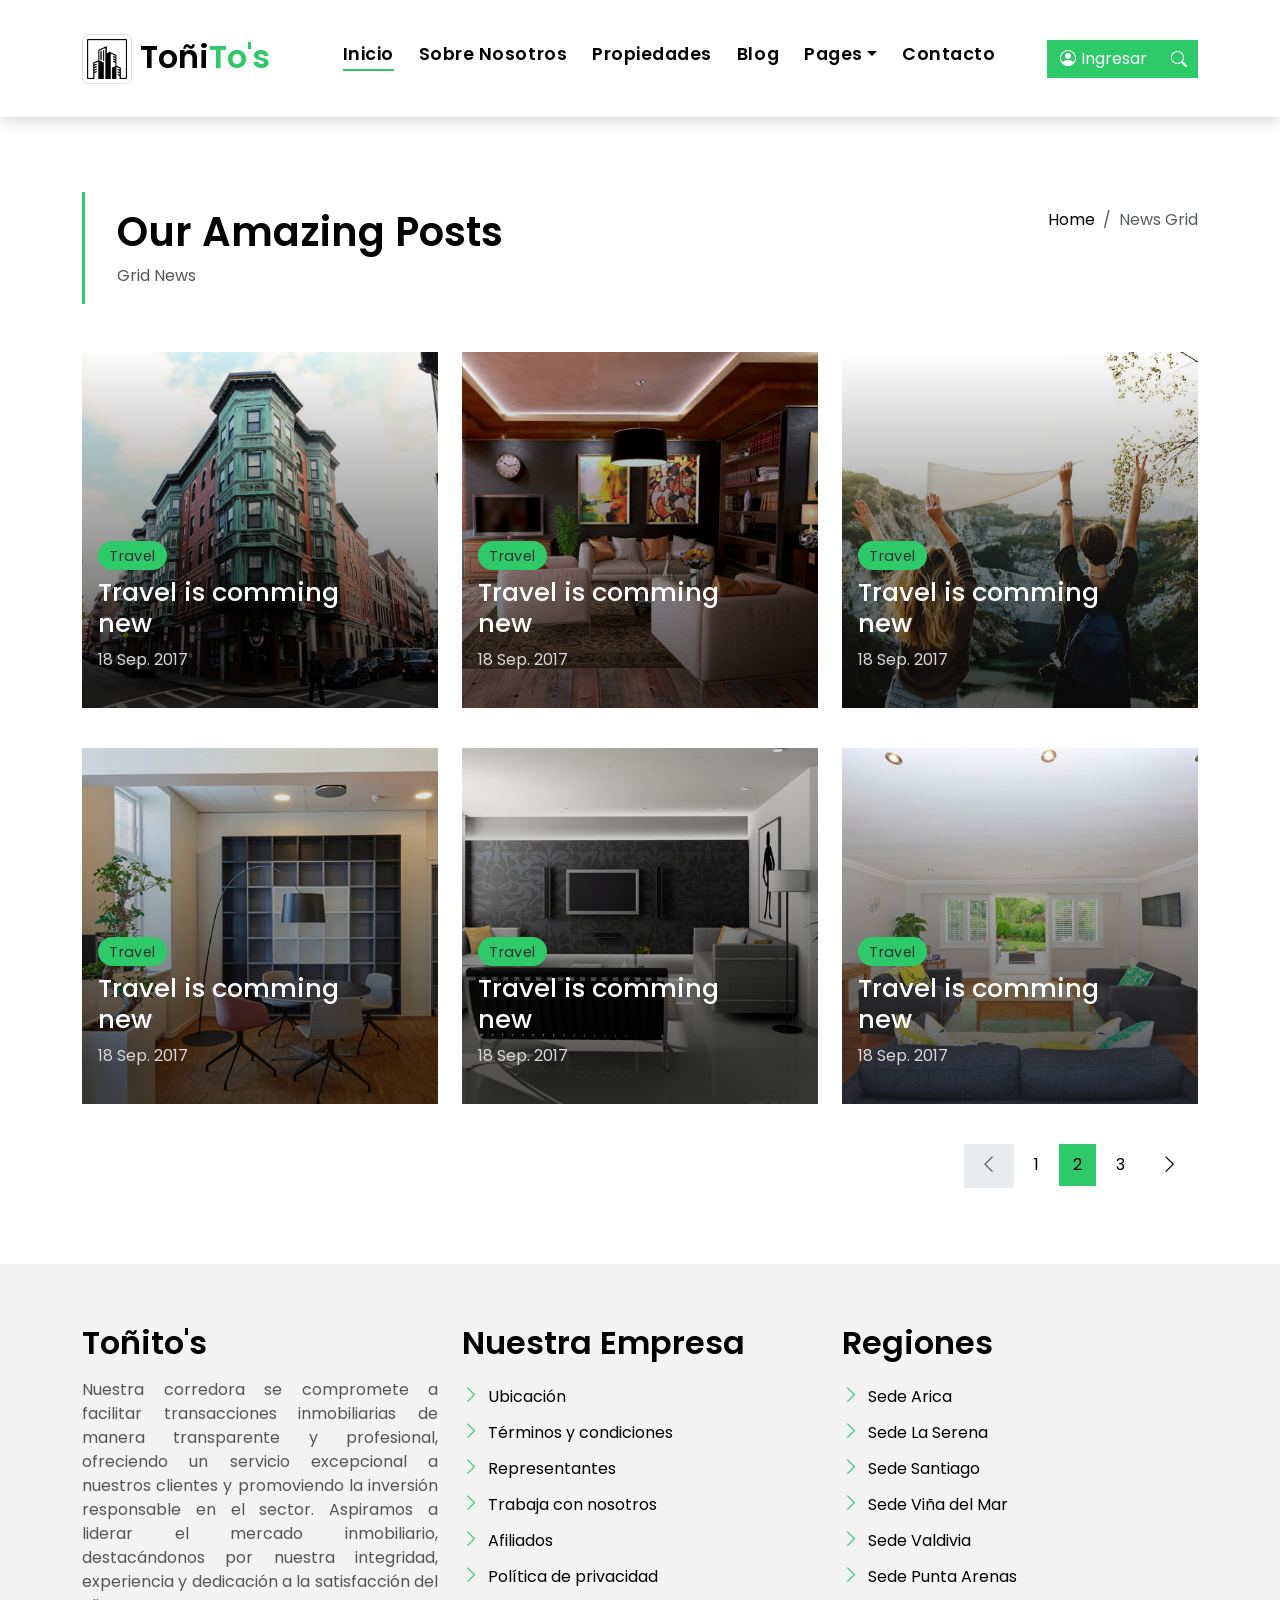
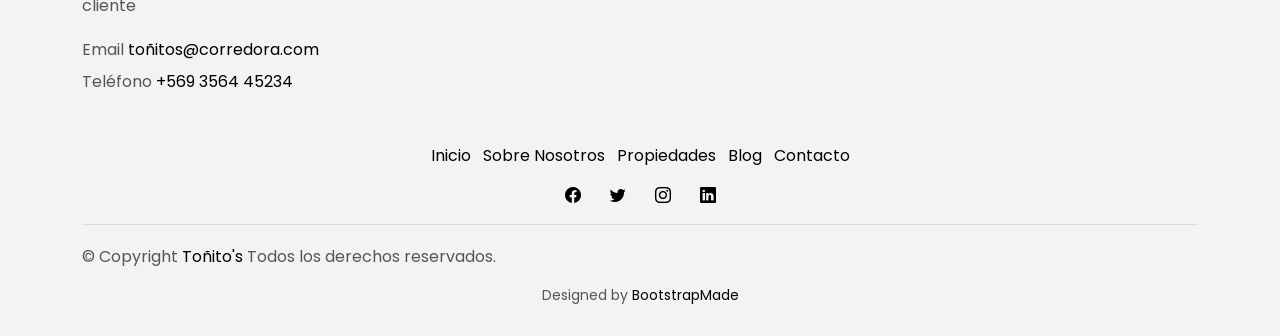
<file: blog-grid.html>
<!DOCTYPE html>
<html lang="en">

<head>
  <meta charset="utf-8">
  <meta content="width=device-width, initial-scale=1.0" name="viewport">

  <title>EstateAgency Bootstrap Template - Index</title>
  <meta content="" name="description">
  <meta content="" name="keywords">

  <!-- Favicons -->
  <link href="assets/img/favicon.png" rel="icon">
  <link href="assets/img/apple-touch-icon.png" rel="apple-touch-icon">

  <!-- Google Fonts -->
  <link href="https://fonts.googleapis.com/css?family=Poppins:300,400,500,600,700" rel="stylesheet">

  <!-- Vendor CSS Files -->
  <link href="assets/vendor/animate.css/animate.min.css" rel="stylesheet">
  <link href="assets/vendor/bootstrap/css/bootstrap.min.css" rel="stylesheet">
  <link href="assets/vendor/bootstrap-icons/bootstrap-icons.css" rel="stylesheet">
  <link href="assets/vendor/swiper/swiper-bundle.min.css" rel="stylesheet">

  <!-- Template Main CSS File -->
  <link href="assets/css/style.css" rel="stylesheet">

  <!-- =======================================================
  * Template Name: EstateAgency
  * Template URL: https://bootstrapmade.com/real-estate-agency-bootstrap-template/
  * Updated: Mar 17 2024 with Bootstrap v5.3.3
  * Author: BootstrapMade.com
  * License: https://bootstrapmade.com/license/
  ======================================================== -->
</head>

<body>

  <!-- ======= Property Search Section ======= -->
  <div class="click-closed"></div>
  <!--/ Form Search Star /-->
  <div class="box-collapse">
    <div class="title-box-d">
      <h3 class="title-d">Buscar Propiedades</h3>
    </div>
    <span class="close-box-collapse right-boxed bi bi-x"></span>
    <div class="box-collapse-wrap form">
      <form class="form-a">
        <div class="row">
          <div class="col-md-12 mb-2">
            <div class="form-group">
              <label class="pb-2" for="Type">Palabra Clave</label>
              <input
                type="text"
                class="form-control form-control-lg form-control-a"
                placeholder="Palabra Clave"
              />
            </div>
          </div>
          <div class="col-md-6 mb-2">
            <div class="form-group mt-3">
              <label class="pb-2" for="Type">Tipo</label>
              <select
                class="form-control form-select form-control-a"
                id="Type"
              >
                <option>Todos</option>
                <option>Arriendo</option>
                <option>Venta</option>
              </select>
            </div>
          </div>
          <div class="col-md-6 mb-2">
            <div class="form-group mt-3">
              <label class="pb-2" for="city">Region</label>
              <select
                class="form-control form-select form-control-a"
                id="city">
                <option>Metropolitana de Santiago</option>
                <option>Arica y Parinacota</option>
                <option>Tarapacá</option>
                <option>Antofagasta</option>
                <option>Atacama</option>
                <option>Coquimbo</option>
                <option>Valparaíso</option>
                <option>Libertador General Bernardo O'Higgins</option>
                <option>Maule</option>
                <option>Ñuble</option>
                <option>Biobío</option>
                <option>La Araucanía</option>
                <option>Los Ríos</option>
                <option>Los Lagos</option>
                <option>Aysén del General Carlos Ibáñez del Campo</option>
                <option>Magallanes y de la Antártica Chilena</option>
              </select>
            </div>
          </div>
          <div class="col-md-6 mb-2">
            <div class="form-group mt-3">
              <label class="pb-2" for="bedrooms">Habitaciones</label>
              <select
                class="form-control form-select form-control-a"
                id="bedrooms"
              >
                <option>Todos</option>
                <option>01</option>
                <option>02</option>
                <option>03</option>
              </select>
            </div>
          </div>
          <div class="col-md-6 mb-2">
            <div class="form-group mt-3">
              <label class="pb-2" for="garages">Tipo de Inmueble</label>
              <select
                class="form-control form-select form-control-a"
                id="garages"
              >
                <option>Casa</option>
                <option>Departamento</option>
                <option>Parcela</option>

              </select>
            </div>
          </div>
          <div class="col-md-6 mb-2">
            <div class="form-group mt-3">
              <label class="pb-2" for="bathrooms">Baños</label>
              <select
                class="form-control form-select form-control-a"
                id="bathrooms"
              >
                <option>Todos</option>
                <option>01</option>
                <option>02</option>
                <option>03</option>
              </select>
            </div>
          </div>
          <div class="col-md-6 mb-2">
            <div class="form-group mt-3">
              <label class="pb-2" for="price">Precio Mínimo</label>
              <select
                class="form-control form-select form-control-a"
                id="price"
              >
                <option>Sin mínimo</option>
                <option>$250.000</option>
                <option>$350.000</option>
                <option>$450.000</option>
                <option>$550.000</option>
              </select>
            </div>
          </div>
          <div class="col-md-12">
            <button type="submit" class="btn btn-b">Buscar</button>
          </div>
        </div>
      </form>
    </div>
  </div>

  <!-- ======= Header/Navbar ======= -->
  <nav class="navbar navbar-default navbar-trans navbar-expand-lg fixed-top">
    <div class="container">
      <button
        class="navbar-toggler collapsed"
        type="button"
        data-bs-toggle="collapse"
        data-bs-target="#navbarDefault"
        aria-controls="navbarDefault"
        aria-expanded="false"
        aria-label="Toggle navigation"
      >
        <span></span>
        <span></span>
        <span></span>
      </button>
      <a class="navbar-brand text-brand" href="index.html">
        <img src="assets/img/toñito_logo.png" alt="Logo" class="img-thumbnail" style="width: 50px; height: auto;">
        Toñi<span class="color-b">To's</span></a>

      <div
        class="navbar-collapse collapse justify-content-center"
        id="navbarDefault"
      >
        <ul class="navbar-nav">
          <li class="nav-item">
            <a class="nav-link active" href="index.html">Inicio</a>
          </li>

          <li class="nav-item">
            <a class="nav-link " href="about.html">Sobre Nosotros</a>
          </li>

          <li class="nav-item">
            <a class="nav-link " href="property-grid.html">Propiedades</a>
          </li>

          <li class="nav-item">
            <a class="nav-link " href="blog-grid.html">Blog</a>
          </li>

          <li class="nav-item dropdown">
            <a
              class="nav-link dropdown-toggle"
              href="#"
              id="navbarDropdown"
              role="button"
              data-bs-toggle="dropdown"
              aria-haspopup="true"
              aria-expanded="false"
              >Pages</a
            >
            <div class="dropdown-menu">
              <a class="dropdown-item " href="property-single.html"
                >Property Single</a
              >
              <a class="dropdown-item " href="blog-single.html"
                >Blog Single</a
              >
              <a class="dropdown-item " href="agents-grid.html"
                >Agents Grid</a
              >
              <a class="dropdown-item " href="agent-single.html"
                >Agent Single</a
              >
            </div>
          </li>
          <li class="nav-item">
            <a class="nav-link " href="contact.html">Contacto</a>
          </li>
        </ul>
      </div>

      <a href="ingresar.html" class="btn btn-b-n">
        <i class="bi bi-person-circle" style="margin-right: 5px;"></i>Ingresar
      </a>  

      <button type="button" class="btn btn-b-n navbar-toggle-box navbar-toggle-box-collapse" data-bs-toggle="collapse" data-bs-target="#navbarTogglerDemo01">
        <i class="bi bi-search"></i>
      </button>

    </div>
  </nav><!-- End Header/Navbar -->

  <main id="main">

    <!-- ======= Intro Single ======= -->
    <section class="intro-single">
      <div class="container">
        <div class="row">
          <div class="col-md-12 col-lg-8">
            <div class="title-single-box">
              <h1 class="title-single">Our Amazing Posts</h1>
              <span class="color-text-a">Grid News</span>
            </div>
          </div>
          <div class="col-md-12 col-lg-4">
            <nav aria-label="breadcrumb" class="breadcrumb-box d-flex justify-content-lg-end">
              <ol class="breadcrumb">
                <li class="breadcrumb-item">
                  <a href="index.html">Home</a>
                </li>
                <li class="breadcrumb-item active" aria-current="page">
                  News Grid
                </li>
              </ol>
            </nav>
          </div>
        </div>
      </div>
    </section><!-- End Intro Single-->

    <!-- =======  Blog Grid ======= -->
    <section class="news-grid grid">
      <div class="container">
        <div class="row">
          <div class="col-md-4">
            <div class="card-box-b card-shadow news-box">
              <div class="img-box-b">
                <img src="assets/img/post-1.jpg" alt="" class="img-b img-fluid">
              </div>
              <div class="card-overlay">
                <div class="card-header-b">
                  <div class="card-category-b">
                    <a href="#" class="category-b">Travel</a>
                  </div>
                  <div class="card-title-b">
                    <h2 class="title-2">
                      <a href="blog-single.html">Travel is comming
                        <br> new</a>
                    </h2>
                  </div>
                  <div class="card-date">
                    <span class="date-b">18 Sep. 2017</span>
                  </div>
                </div>
              </div>
            </div>
          </div>
          <div class="col-md-4">
            <div class="card-box-b card-shadow news-box">
              <div class="img-box-b">
                <img src="assets/img/post-2.jpg" alt="" class="img-b img-fluid">
              </div>
              <div class="card-overlay">
                <div class="card-header-b">
                  <div class="card-category-b">
                    <a href="blog-single.html" class="category-b">Travel</a>
                  </div>
                  <div class="card-title-b">
                    <h2 class="title-2">
                      <a href="blog-single.html">Travel is comming
                        <br> new</a>
                    </h2>
                  </div>
                  <div class="card-date">
                    <span class="date-b">18 Sep. 2017</span>
                  </div>
                </div>
              </div>
            </div>
          </div>
          <div class="col-md-4">
            <div class="card-box-b card-shadow news-box">
              <div class="img-box-b">
                <img src="assets/img/post-3.jpg" alt="" class="img-b img-fluid">
              </div>
              <div class="card-overlay">
                <div class="card-header-b">
                  <div class="card-category-b">
                    <a href="#" class="category-b">Travel</a>
                  </div>
                  <div class="card-title-b">
                    <h2 class="title-2">
                      <a href="blog-single.html">Travel is comming
                        <br> new</a>
                    </h2>
                  </div>
                  <div class="card-date">
                    <span class="date-b">18 Sep. 2017</span>
                  </div>
                </div>
              </div>
            </div>
          </div>
          <div class="col-md-4">
            <div class="card-box-b card-shadow news-box">
              <div class="img-box-b">
                <img src="assets/img/post-4.jpg" alt="" class="img-b img-fluid">
              </div>
              <div class="card-overlay">
                <div class="card-header-b">
                  <div class="card-category-b">
                    <a href="#" class="category-b">Travel</a>
                  </div>
                  <div class="card-title-b">
                    <h2 class="title-2">
                      <a href="blog-single.html">Travel is comming
                        <br> new</a>
                    </h2>
                  </div>
                  <div class="card-date">
                    <span class="date-b">18 Sep. 2017</span>
                  </div>
                </div>
              </div>
            </div>
          </div>
          <div class="col-md-4">
            <div class="card-box-b card-shadow news-box">
              <div class="img-box-b">
                <img src="assets/img/post-5.jpg" alt="" class="img-b img-fluid">
              </div>
              <div class="card-overlay">
                <div class="card-header-b">
                  <div class="card-category-b">
                    <a href="#" class="category-b">Travel</a>
                  </div>
                  <div class="card-title-b">
                    <h2 class="title-2">
                      <a href="blog-single.html">Travel is comming
                        <br> new</a>
                    </h2>
                  </div>
                  <div class="card-date">
                    <span class="date-b">18 Sep. 2017</span>
                  </div>
                </div>
              </div>
            </div>
          </div>
          <div class="col-md-4">
            <div class="card-box-b card-shadow news-box">
              <div class="img-box-b">
                <img src="assets/img/post-6.jpg" alt="" class="img-b img-fluid">
              </div>
              <div class="card-overlay">
                <div class="card-header-b">
                  <div class="card-category-b">
                    <a href="#" class="category-b">Travel</a>
                  </div>
                  <div class="card-title-b">
                    <h2 class="title-2">
                      <a href="blog-single.html">Travel is comming
                        <br> new</a>
                    </h2>
                  </div>
                  <div class="card-date">
                    <span class="date-b">18 Sep. 2017</span>
                  </div>
                </div>
              </div>
            </div>
          </div>
        </div>
        <div class="row">
          <div class="col-sm-12">
            <nav class="pagination-a">
              <ul class="pagination justify-content-end">
                <li class="page-item disabled">
                  <a class="page-link" href="#" tabindex="-1">
                    <span class="bi bi-chevron-left"></span>
                  </a>
                </li>
                <li class="page-item">
                  <a class="page-link" href="#">1</a>
                </li>
                <li class="page-item active">
                  <a class="page-link" href="#">2</a>
                </li>
                <li class="page-item">
                  <a class="page-link" href="#">3</a>
                </li>
                <li class="page-item next">
                  <a class="page-link" href="#">
                    <span class="bi bi-chevron-right"></span>
                  </a>
                </li>
              </ul>
            </nav>
          </div>
        </div>
      </div>
    </section><!-- End Blog Grid-->

  </main><!-- End #main -->

     <!-- ======= Footer ======= -->
     <section class="section-footer">
      <div class="container">
        <div class="row">
          <div class="col-sm-12 col-md-4">
            <div class="widget-a">
              <div class="w-header-a">
                <h3 class="w-title-a text-brand">Toñito's</h3>
              </div>
              <div class="w-body-a">
                <p class="w-text-a color-text-a">
                  Nuestra corredora se compromete a facilitar transacciones inmobiliarias de manera transparente 
                  y profesional, ofreciendo un servicio excepcional a nuestros clientes y promoviendo la inversión 
                  responsable en el sector. Aspiramos a liderar el mercado inmobiliario, destacándonos por nuestra 
                  integridad, experiencia y dedicación a la satisfacción del cliente
                </p>
              </div>
              <div class="w-footer-a">
                <ul class="list-unstyled">
                  <li class="color-a">
                    <span class="color-text-a">Email </span> toñitos@corredora.com
                  </li>
                  <li class="color-a">
                    <span class="color-text-a">Teléfono </span> +569 3564 45234
                  </li>
                </ul>
              </div>
            </div>
          </div>
          <div class="col-sm-12 col-md-4 section-md-t3">
            <div class="widget-a">
              <div class="w-header-a">
                <h3 class="w-title-a text-brand">Nuestra Empresa</h3>
              </div>
              <div class="w-body-a">
                <div class="w-body-a">
                  <ul class="list-unstyled">
                    <li class="item-list-a">
                      <i class="bi bi-chevron-right"></i>
                      <a href="#">Ubicación</a>
                    </li>
                    <li class="item-list-a">
                      <i class="bi bi-chevron-right"></i> <a href="#">Términos y condiciones</a>
                    </li>
                    <li class="item-list-a">
                      <i class="bi bi-chevron-right"></i>
                      <a href="#">Representantes</a>
                    </li>
                    <li class="item-list-a">
                      <i class="bi bi-chevron-right"></i>
                      <a href="#">Trabaja con nosotros</a>
                    </li>
                    <li class="item-list-a">
                      <i class="bi bi-chevron-right"></i>
                      <a href="#">Afiliados</a>
                    </li>
                    <li class="item-list-a">
                      <i class="bi bi-chevron-right"></i>
                      <a href="#">Política de privacidad</a>
                    </li>
                  </ul>
                </div>
              </div>
            </div>
          </div>
          <div class="col-sm-12 col-md-4 section-md-t3">
            <div class="widget-a">
              <div class="w-header-a">
                <h3 class="w-title-a text-brand">Regiones</h3>
              </div>
              <div class="w-body-a">
                <ul class="list-unstyled">
                  <li class="item-list-a">
                    <i class="bi bi-chevron-right"></i>
                    <a href="#">Sede Arica</a>
                  </li>
                  <li class="item-list-a">
                    <i class="bi bi-chevron-right"></i> 
                    <a href="#">Sede La Serena</a>
                  </li>
                  <li class="item-list-a">
                    <i class="bi bi-chevron-right"></i>
                    <a href="#">Sede Santiago</a>
                  </li>
                  <li class="item-list-a">
                    <i class="bi bi-chevron-right"></i>
                    <a href="#">Sede Viña del Mar</a>

                  </li>
                  <li class="item-list-a">
                    <i class="bi bi-chevron-right"></i>
                    <a href="#">Sede Valdivia</a>

                  </li>
                  <li class="item-list-a">
                    <i class="bi bi-chevron-right"></i>
                    <a href="#">Sede Punta Arenas</a>
                  </li>
                </ul>
              </div>
            </div>
          </div>
        </div>
      </div>
    </section>
    <footer>
      <div class="container">
        <div class="row">
          <div class="col-md-12">
            <nav class="nav-footer">
              <ul class="list-inline">
                <li class="list-inline-item">
                  <a href="#">Inicio</a>
                </li>
                <li class="list-inline-item">
                  <a href="#">Sobre Nosotros</a>
                </li>
                <li class="list-inline-item">
                  <a href="#">Propiedades</a>
                </li>
                <li class="list-inline-item">
                  <a href="#">Blog</a>
                </li>
                <li class="list-inline-item">
                  <a href="#">Contacto</a>
                </li>
              </ul>
            </nav>
            <div class="socials-a">
              <ul class="list-inline">
                <li class="list-inline-item">
                  <a href="#">
                    <i class="bi bi-facebook" aria-hidden="true"></i>
                  </a>
                </li>
                <li class="list-inline-item">
                  <a href="#">
                    <i class="bi bi-twitter" aria-hidden="true"></i>
                  </a>
                </li>
                <li class="list-inline-item">
                  <a href="#">
                    <i class="bi bi-instagram" aria-hidden="true"></i>
                  </a>
                </li>
                <li class="list-inline-item">
                  <a href="#">
                    <i class="bi bi-linkedin" aria-hidden="true"></i>
                  </a>
                </li>
              </ul>
            </div>
            <div class="copyright-footer">
              <p class="copyright color-text-a">
                &copy; Copyright
                <span class="color-a">Toñito's</span> Todos los derechos reservados.
              </p>
            </div>
            <div class="credits">
              <!--
            All the links in the footer should remain intact.
            You can delete the links only if you purchased the pro version.
            Licensing information: https://bootstrapmade.com/license/
            Purchase the pro version with working PHP/AJAX contact form: https://bootstrapmade.com/buy/?theme=EstateAgency
          -->
              Designed by <a href="https://bootstrapmade.com/">BootstrapMade</a>
            </div>
          </div>
        </div>
      </div>
    </footer>
    <!-- End  Footer -->

  <div id="preloader"></div>
  <a href="#" class="back-to-top d-flex align-items-center justify-content-center"><i class="bi bi-arrow-up-short"></i></a>

  <!-- Vendor JS Files -->
  <script src="assets/vendor/bootstrap/js/bootstrap.bundle.min.js"></script>
  <script src="assets/vendor/swiper/swiper-bundle.min.js"></script>
  <script src="assets/vendor/php-email-form/validate.js"></script>

  <!-- Template Main JS File -->
  <script src="assets/js/main.js"></script>

</body>

</html>
</file>
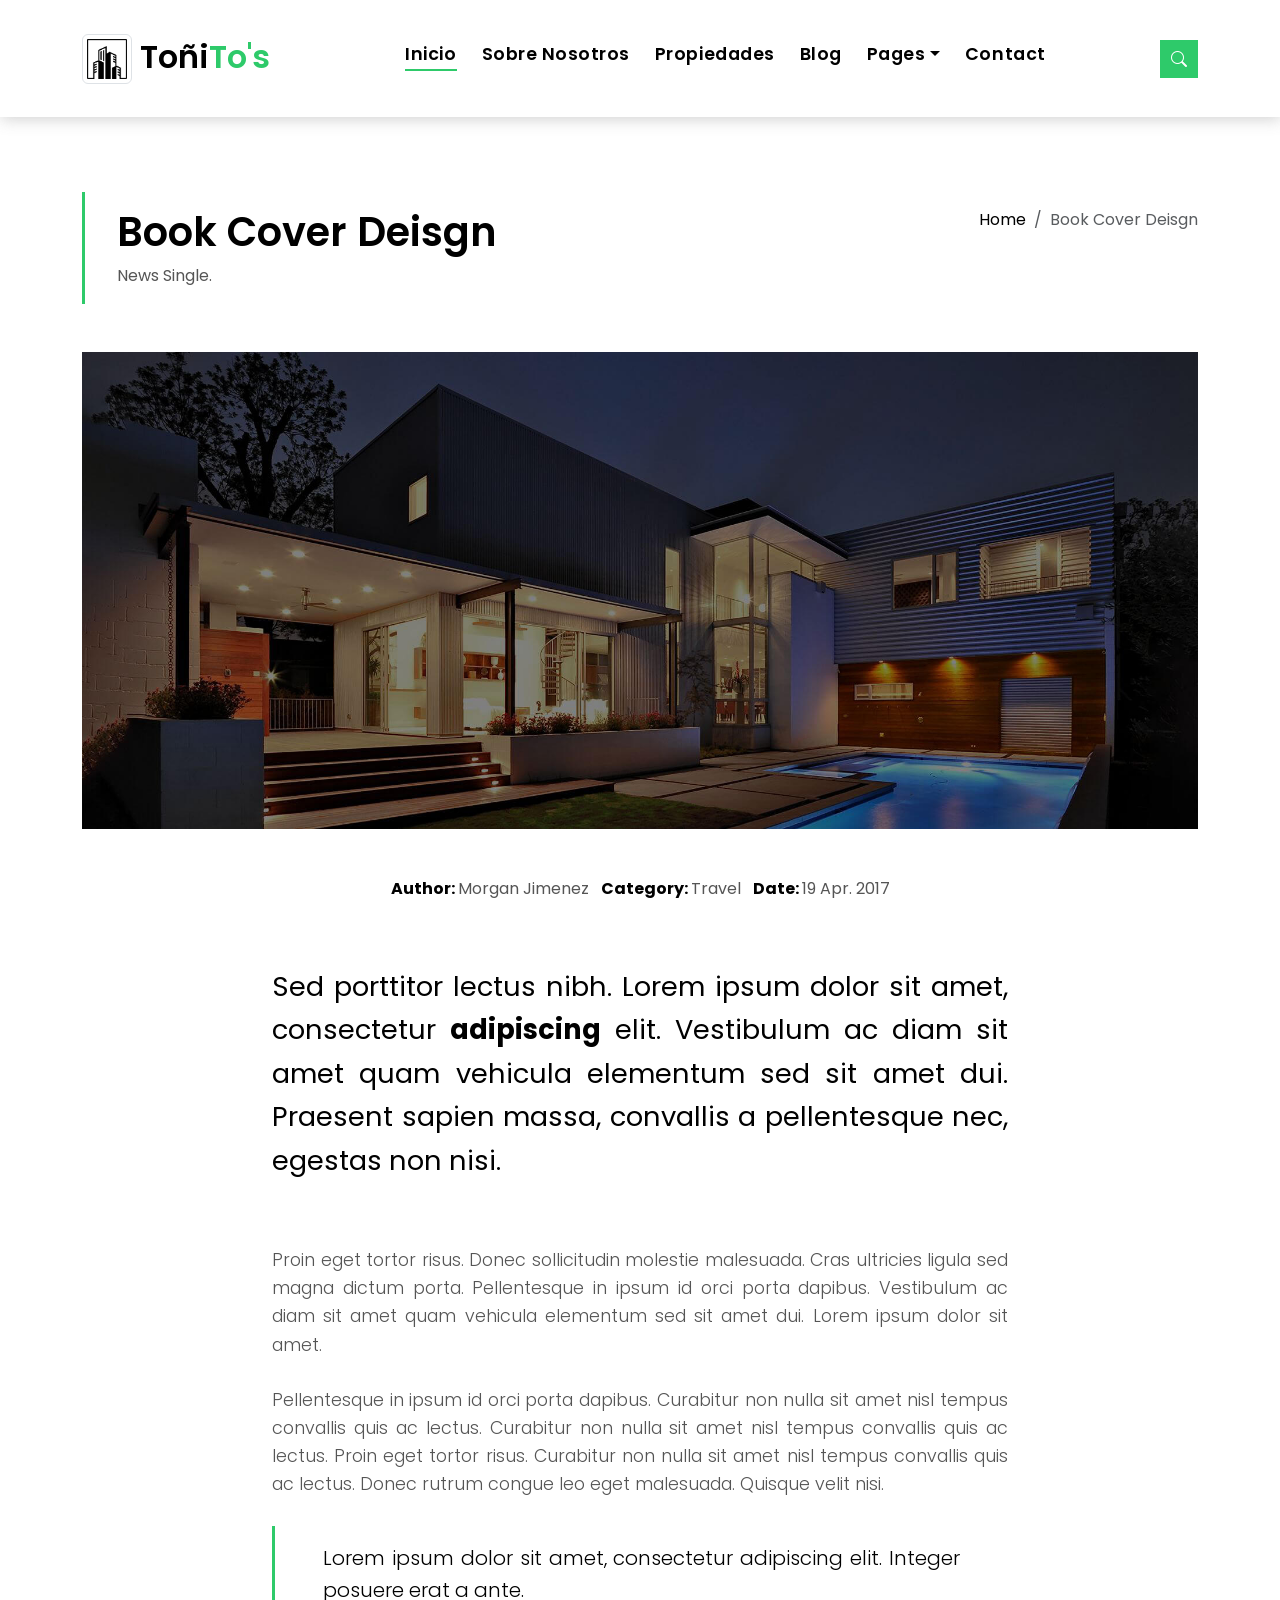
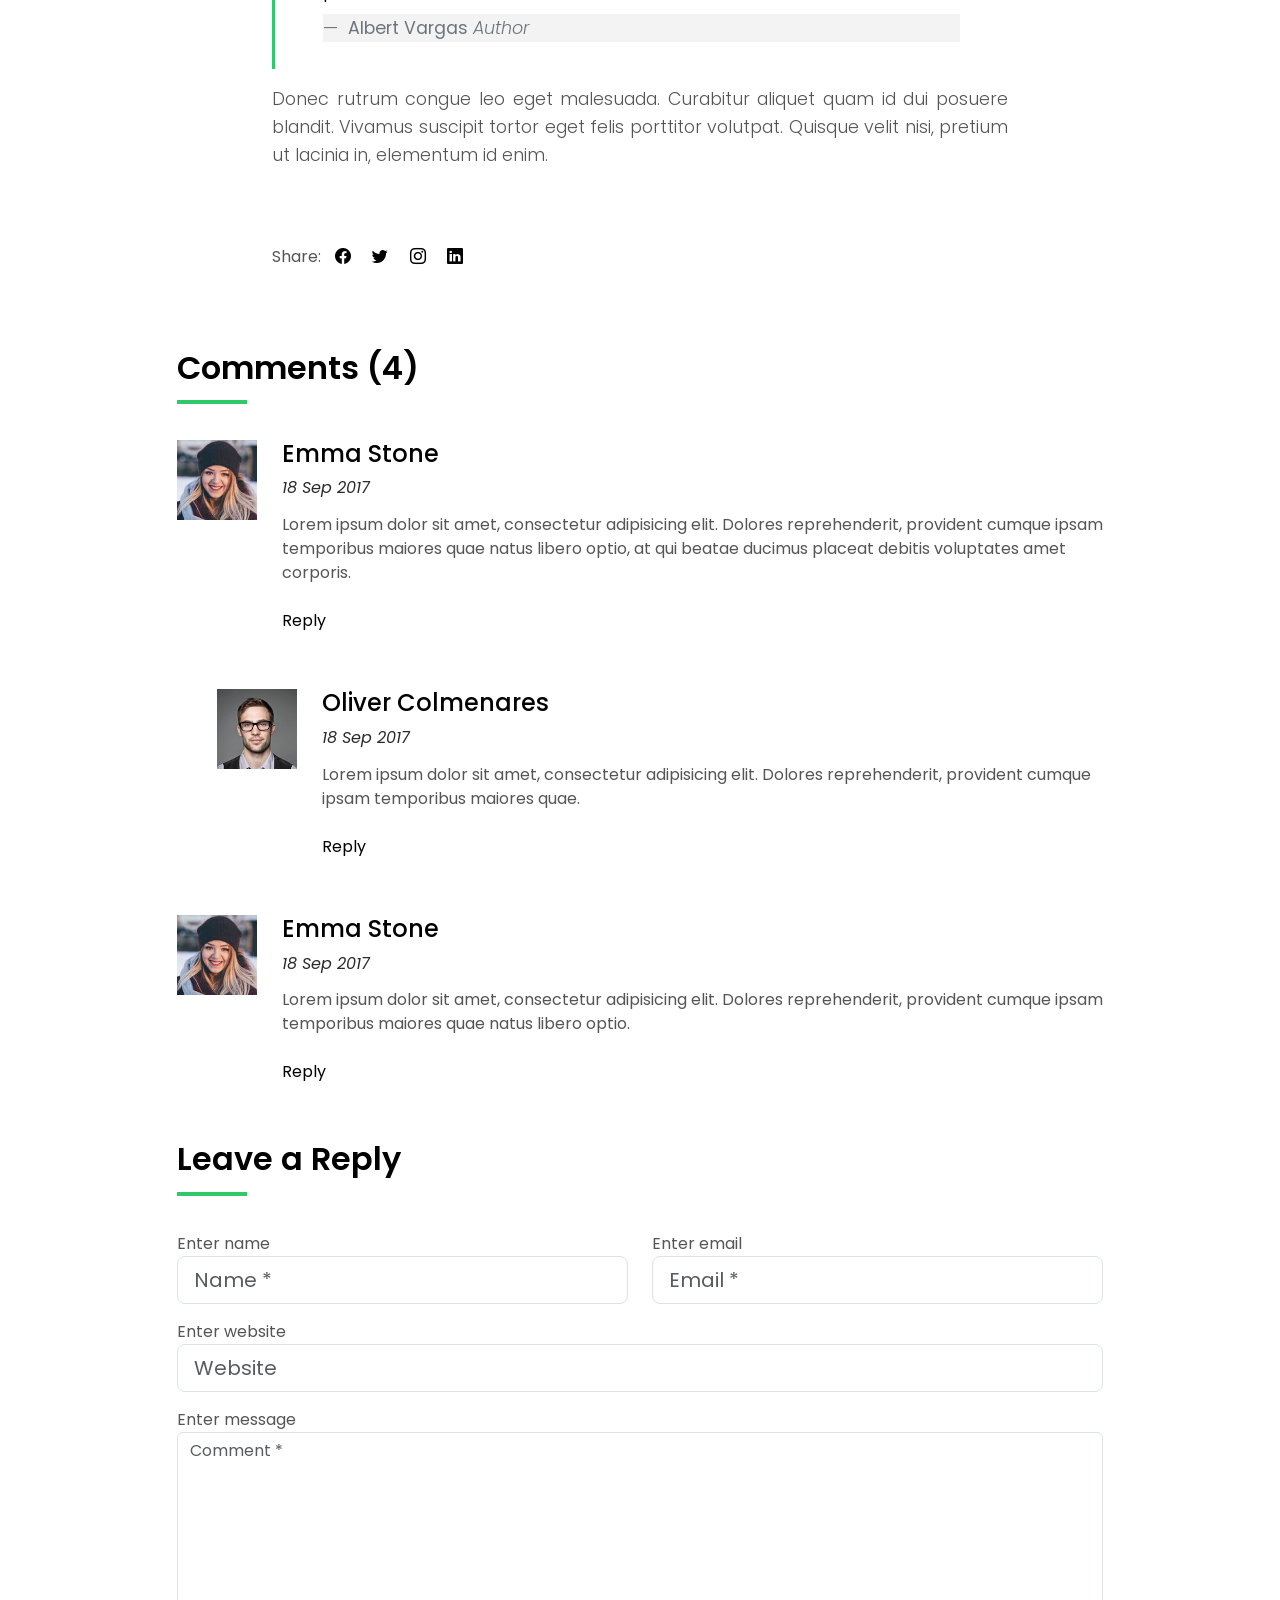
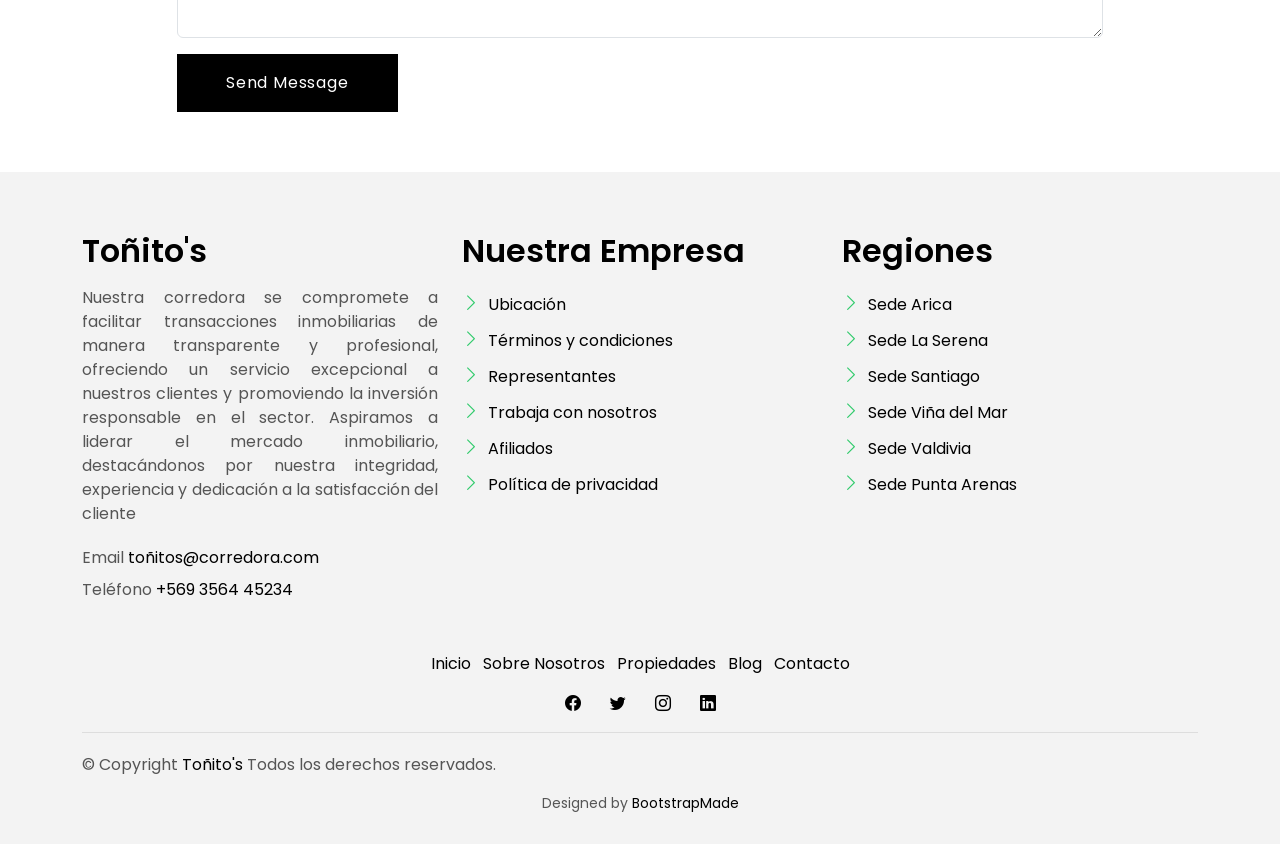
<file: blog-single.html>
<!DOCTYPE html>
<html lang="en">

<head>
  <meta charset="utf-8">
  <meta content="width=device-width, initial-scale=1.0" name="viewport">

  <title>EstateAgency Bootstrap Template - Index</title>
  <meta content="" name="description">
  <meta content="" name="keywords">

  <!-- Favicons -->
  <link href="assets/img/favicon.png" rel="icon">
  <link href="assets/img/apple-touch-icon.png" rel="apple-touch-icon">

  <!-- Google Fonts -->
  <link href="https://fonts.googleapis.com/css?family=Poppins:300,400,500,600,700" rel="stylesheet">

  <!-- Vendor CSS Files -->
  <link href="assets/vendor/animate.css/animate.min.css" rel="stylesheet">
  <link href="assets/vendor/bootstrap/css/bootstrap.min.css" rel="stylesheet">
  <link href="assets/vendor/bootstrap-icons/bootstrap-icons.css" rel="stylesheet">
  <link href="assets/vendor/swiper/swiper-bundle.min.css" rel="stylesheet">

  <!-- Template Main CSS File -->
  <link href="assets/css/style.css" rel="stylesheet">

  <!-- =======================================================
  * Template Name: EstateAgency
  * Template URL: https://bootstrapmade.com/real-estate-agency-bootstrap-template/
  * Updated: Mar 17 2024 with Bootstrap v5.3.3
  * Author: BootstrapMade.com
  * License: https://bootstrapmade.com/license/
  ======================================================== -->
</head>

<body>

  <!-- ======= Property Search Section ======= -->
  <div class="click-closed"></div>
  <!--/ Form Search Star /-->
  <div class="box-collapse">
    <div class="title-box-d">
      <h3 class="title-d">Buscar Propiedades</h3>
    </div>
    <span class="close-box-collapse right-boxed bi bi-x"></span>
    <div class="box-collapse-wrap form">
      <form class="form-a">
        <div class="row">
          <div class="col-md-12 mb-2">
            <div class="form-group">
              <label class="pb-2" for="Type">Palabra Clave</label>
              <input
                type="text"
                class="form-control form-control-lg form-control-a"
                placeholder="Palabra Clave"
              />
            </div>
          </div>
          <div class="col-md-6 mb-2">
            <div class="form-group mt-3">
              <label class="pb-2" for="Type">Tipo</label>
              <select
                class="form-control form-select form-control-a"
                id="Type"
              >
                <option>Todos</option>
                <option>Arriendo</option>
                <option>Venta</option>
              </select>
            </div>
          </div>
          <div class="col-md-6 mb-2">
            <div class="form-group mt-3">
              <label class="pb-2" for="city">Region</label>
              <select
                class="form-control form-select form-control-a"
                id="city">
                <option>Metropolitana de Santiago</option>
                <option>Arica y Parinacota</option>
                <option>Tarapacá</option>
                <option>Antofagasta</option>
                <option>Atacama</option>
                <option>Coquimbo</option>
                <option>Valparaíso</option>
                <option>Libertador General Bernardo O'Higgins</option>
                <option>Maule</option>
                <option>Ñuble</option>
                <option>Biobío</option>
                <option>La Araucanía</option>
                <option>Los Ríos</option>
                <option>Los Lagos</option>
                <option>Aysén del General Carlos Ibáñez del Campo</option>
                <option>Magallanes y de la Antártica Chilena</option>
              </select>
            </div>
          </div>
          <div class="col-md-6 mb-2">
            <div class="form-group mt-3">
              <label class="pb-2" for="bedrooms">Habitaciones</label>
              <select
                class="form-control form-select form-control-a"
                id="bedrooms"
              >
                <option>Todos</option>
                <option>01</option>
                <option>02</option>
                <option>03</option>
              </select>
            </div>
          </div>
          <div class="col-md-6 mb-2">
            <div class="form-group mt-3">
              <label class="pb-2" for="garages">Tipo de Inmueble</label>
              <select
                class="form-control form-select form-control-a"
                id="garages"
              >
                <option>Casa</option>
                <option>Departamento</option>
                <option>Parcela</option>

              </select>
            </div>
          </div>
          <div class="col-md-6 mb-2">
            <div class="form-group mt-3">
              <label class="pb-2" for="bathrooms">Baños</label>
              <select
                class="form-control form-select form-control-a"
                id="bathrooms"
              >
                <option>Todos</option>
                <option>01</option>
                <option>02</option>
                <option>03</option>
              </select>
            </div>
          </div>
          <div class="col-md-6 mb-2">
            <div class="form-group mt-3">
              <label class="pb-2" for="price">Precio Mínimo</label>
              <select
                class="form-control form-select form-control-a"
                id="price"
              >
                <option>Sin mínimo</option>
                <option>$250.000</option>
                <option>$350.000</option>
                <option>$450.000</option>
                <option>$550.000</option>
              </select>
            </div>
          </div>
          <div class="col-md-12">
            <button type="submit" class="btn btn-b">Buscar</button>
          </div>
        </div>
      </form>
    </div>
  </div>

  <!-- ======= Header/Navbar ======= -->
  <nav class="navbar navbar-default navbar-trans navbar-expand-lg fixed-top">
    <div class="container">
      <button
        class="navbar-toggler collapsed"
        type="button"
        data-bs-toggle="collapse"
        data-bs-target="#navbarDefault"
        aria-controls="navbarDefault"
        aria-expanded="false"
        aria-label="Toggle navigation"
      >
        <span></span>
        <span></span>
        <span></span>
      </button>
      <a class="navbar-brand text-brand" href="index.html">
        <img src="assets/img/toñito_logo.png" alt="Logo" class="img-thumbnail" style="width: 50px; height: auto;">
        Toñi<span class="color-b">To's</span></a>

      <div
        class="navbar-collapse collapse justify-content-center"
        id="navbarDefault"
      >
        <ul class="navbar-nav">
          <li class="nav-item">
            <a class="nav-link active" href="index.html">Inicio</a>
          </li>

          <li class="nav-item">
            <a class="nav-link " href="about.html">Sobre Nosotros</a>
          </li>

          <li class="nav-item">
            <a class="nav-link " href="property-grid.html">Propiedades</a>
          </li>

          <li class="nav-item">
            <a class="nav-link " href="blog-grid.html">Blog</a>
          </li>

          <li class="nav-item dropdown">
            <a
              class="nav-link dropdown-toggle"
              href="#"
              id="navbarDropdown"
              role="button"
              data-bs-toggle="dropdown"
              aria-haspopup="true"
              aria-expanded="false"
              >Pages</a
            >
            <div class="dropdown-menu">
              <a class="dropdown-item " href="property-single.html"
                >Property Single</a
              >
              <a class="dropdown-item " href="blog-single.html"
                >Blog Single</a
              >
              <a class="dropdown-item " href="agents-grid.html"
                >Agents Grid</a
              >
              <a class="dropdown-item " href="agent-single.html"
                >Agent Single</a
              >
            </div>
          </li>
          <li class="nav-item">
            <a class="nav-link " href="contact.html">Contact</a>
          </li>
        </ul>
      </div>
      
      <button type="button" class="btn btn-b-n navbar-toggle-box navbar-toggle-box-collapse" data-bs-toggle="collapse" data-bs-target="#navbarTogglerDemo01">
        <i class="bi bi-search"></i>
      </button>

    </div>
  </nav><!-- End Header/Navbar -->

  <main id="main">

    <!-- ======= Intro Single ======= -->
    <section class="intro-single">
      <div class="container">
        <div class="row">
          <div class="col-md-12 col-lg-8">
            <div class="title-single-box">
              <h1 class="title-single">Book Cover Deisgn</h1>
              <span class="color-text-a">News Single.</span>
            </div>
          </div>
          <div class="col-md-12 col-lg-4">
            <nav aria-label="breadcrumb" class="breadcrumb-box d-flex justify-content-lg-end">
              <ol class="breadcrumb">
                <li class="breadcrumb-item">
                  <a href="#">Home</a>
                </li>
                <li class="breadcrumb-item active" aria-current="page">
                  Book Cover Deisgn
                </li>
              </ol>
            </nav>
          </div>
        </div>
      </div>
    </section><!-- End Intro Single-->

    <!-- ======= Blog Single ======= -->
    <section class="news-single nav-arrow-b">
      <div class="container">
        <div class="row">
          <div class="col-sm-12">
            <div class="news-img-box">
              <img src="assets/img/slide-3.jpg" alt="" class="img-fluid">
            </div>
          </div>
          <div class="col-md-10 offset-md-1 col-lg-8 offset-lg-2">
            <div class="post-information">
              <ul class="list-inline text-center color-a">
                <li class="list-inline-item mr-2">
                  <strong>Author: </strong>
                  <span class="color-text-a">Morgan Jimenez</span>
                </li>
                <li class="list-inline-item mr-2">
                  <strong>Category: </strong>
                  <span class="color-text-a">Travel</span>
                </li>
                <li class="list-inline-item">
                  <strong>Date: </strong>
                  <span class="color-text-a">19 Apr. 2017</span>
                </li>
              </ul>
            </div>
            <div class="post-content color-text-a">
              <p class="post-intro">
                Sed porttitor lectus nibh. Lorem ipsum dolor sit amet, consectetur
                <strong>adipiscing</strong> elit. Vestibulum ac diam sit amet quam vehicula elementum sed sit amet dui.
                Praesent sapien massa, convallis a pellentesque nec, egestas non nisi.
              </p>
              <p>
                Proin eget tortor risus. Donec sollicitudin molestie malesuada. Cras ultricies ligula sed magna dictum
                porta. Pellentesque
                in ipsum id orci porta dapibus. Vestibulum ac diam sit amet quam vehicula elementum sed sit amet
                dui. Lorem ipsum dolor sit amet.
              </p>
              <p>
                Pellentesque in ipsum id orci porta dapibus. Curabitur non nulla sit amet nisl tempus convallis quis ac
                lectus. Curabitur
                non nulla sit amet nisl tempus convallis quis ac lectus. Proin eget tortor risus. Curabitur non
                nulla sit amet nisl tempus convallis quis ac lectus. Donec rutrum congue leo eget malesuada.
                Quisque velit nisi.
              </p>
              <blockquote class="blockquote">
                <p class="mb-4">Lorem ipsum dolor sit amet, consectetur adipiscing elit. Integer posuere erat a ante.</p>
                <footer class="blockquote-footer">
                  <strong>Albert Vargas</strong>
                  <cite title="Source Title">Author</cite>
                </footer>
              </blockquote>
              <p>
                Donec rutrum congue leo eget malesuada. Curabitur aliquet quam id dui posuere blandit. Vivamus suscipit
                tortor eget felis
                porttitor volutpat. Quisque velit nisi, pretium ut lacinia in, elementum id enim.
              </p>
            </div>
            <div class="post-footer">
              <div class="post-share">
                <span>Share: </span>
                <ul class="list-inline socials">
                  <li class="list-inline-item">
                    <a href="#">
                      <i class="bi bi-facebook" aria-hidden="true"></i>
                    </a>
                  </li>
                  <li class="list-inline-item">
                    <a href="#">
                      <i class="bi bi-twitter" aria-hidden="true"></i>
                    </a>
                  </li>
                  <li class="list-inline-item">
                    <a href="#">
                      <i class="bi bi-instagram" aria-hidden="true"></i>
                    </a>
                  </li>
                  <li class="list-inline-item">
                    <a href="#">
                      <i class="bi bi-linkedin" aria-hidden="true"></i>
                    </a>
                  </li>
                </ul>
              </div>
            </div>
          </div>
          <div class="col-md-10 offset-md-1 col-lg-10 offset-lg-1">
            <div class="title-box-d">
              <h3 class="title-d">Comments (4)</h3>
            </div>
            <div class="box-comments">
              <ul class="list-comments">
                <li>
                  <div class="comment-avatar">
                    <img src="assets/img/author-2.jpg" alt="">
                  </div>
                  <div class="comment-details">
                    <h4 class="comment-author">Emma Stone</h4>
                    <span>18 Sep 2017</span>
                    <p class="comment-description">
                      Lorem ipsum dolor sit amet, consectetur adipisicing elit. Dolores reprehenderit, provident cumque
                      ipsam temporibus maiores
                      quae natus libero optio, at qui beatae ducimus placeat debitis voluptates amet corporis.
                    </p>
                    <a href="3">Reply</a>
                  </div>
                </li>
                <li class="comment-children">
                  <div class="comment-avatar">
                    <img src="assets/img/author-1.jpg" alt="">
                  </div>
                  <div class="comment-details">
                    <h4 class="comment-author">Oliver Colmenares</h4>
                    <span>18 Sep 2017</span>
                    <p class="comment-description">
                      Lorem ipsum dolor sit amet, consectetur adipisicing elit. Dolores reprehenderit, provident cumque
                      ipsam temporibus maiores
                      quae.
                    </p>
                    <a href="3">Reply</a>
                  </div>
                </li>
                <li>
                  <div class="comment-avatar">
                    <img src="assets/img/author-2.jpg" alt="">
                  </div>
                  <div class="comment-details">
                    <h4 class="comment-author">Emma Stone</h4>
                    <span>18 Sep 2017</span>
                    <p class="comment-description">
                      Lorem ipsum dolor sit amet, consectetur adipisicing elit. Dolores reprehenderit, provident cumque
                      ipsam temporibus maiores
                      quae natus libero optio.
                    </p>
                    <a href="3">Reply</a>
                  </div>
                </li>
              </ul>
            </div>
            <div class="form-comments">
              <div class="title-box-d">
                <h3 class="title-d"> Leave a Reply</h3>
              </div>
              <form class="form-a">
                <div class="row">
                  <div class="col-md-6 mb-3">
                    <div class="form-group">
                      <label for="inputName">Enter name</label>
                      <input type="text" class="form-control form-control-lg form-control-a" id="inputName" placeholder="Name *" required>
                    </div>
                  </div>
                  <div class="col-md-6 mb-3">
                    <div class="form-group">
                      <label for="inputEmail1">Enter email</label>
                      <input type="email" class="form-control form-control-lg form-control-a" id="inputEmail1" placeholder="Email *" required>
                    </div>
                  </div>
                  <div class="col-md-12 mb-3">
                    <div class="form-group">
                      <label for="inputUrl">Enter website</label>
                      <input type="url" class="form-control form-control-lg form-control-a" id="inputUrl" placeholder="Website">
                    </div>
                  </div>
                  <div class="col-md-12 mb-3">
                    <div class="form-group">
                      <label for="textMessage">Enter message</label>
                      <textarea id="textMessage" class="form-control" placeholder="Comment *" name="message" cols="45" rows="8" required></textarea>
                    </div>
                  </div>
                  <div class="col-md-12">
                    <button type="submit" class="btn btn-a">Send Message</button>
                  </div>
                </div>
              </form>
            </div>
          </div>
        </div>
      </div>
    </section><!-- End Blog Single-->

  </main><!-- End #main -->

     <!-- ======= Footer ======= -->
     <section class="section-footer">
      <div class="container">
        <div class="row">
          <div class="col-sm-12 col-md-4">
            <div class="widget-a">
              <div class="w-header-a">
                <h3 class="w-title-a text-brand">Toñito's</h3>
              </div>
              <div class="w-body-a">
                <p class="w-text-a color-text-a">
                  Nuestra corredora se compromete a facilitar transacciones inmobiliarias de manera transparente 
                  y profesional, ofreciendo un servicio excepcional a nuestros clientes y promoviendo la inversión 
                  responsable en el sector. Aspiramos a liderar el mercado inmobiliario, destacándonos por nuestra 
                  integridad, experiencia y dedicación a la satisfacción del cliente
                </p>
              </div>
              <div class="w-footer-a">
                <ul class="list-unstyled">
                  <li class="color-a">
                    <span class="color-text-a">Email </span> toñitos@corredora.com
                  </li>
                  <li class="color-a">
                    <span class="color-text-a">Teléfono </span> +569 3564 45234
                  </li>
                </ul>
              </div>
            </div>
          </div>
          <div class="col-sm-12 col-md-4 section-md-t3">
            <div class="widget-a">
              <div class="w-header-a">
                <h3 class="w-title-a text-brand">Nuestra Empresa</h3>
              </div>
              <div class="w-body-a">
                <div class="w-body-a">
                  <ul class="list-unstyled">
                    <li class="item-list-a">
                      <i class="bi bi-chevron-right"></i>
                      <a href="#">Ubicación</a>
                    </li>
                    <li class="item-list-a">
                      <i class="bi bi-chevron-right"></i> <a href="#">Términos y condiciones</a>
                    </li>
                    <li class="item-list-a">
                      <i class="bi bi-chevron-right"></i>
                      <a href="#">Representantes</a>
                    </li>
                    <li class="item-list-a">
                      <i class="bi bi-chevron-right"></i>
                      <a href="#">Trabaja con nosotros</a>
                    </li>
                    <li class="item-list-a">
                      <i class="bi bi-chevron-right"></i>
                      <a href="#">Afiliados</a>
                    </li>
                    <li class="item-list-a">
                      <i class="bi bi-chevron-right"></i>
                      <a href="#">Política de privacidad</a>
                    </li>
                  </ul>
                </div>
              </div>
            </div>
          </div>
          <div class="col-sm-12 col-md-4 section-md-t3">
            <div class="widget-a">
              <div class="w-header-a">
                <h3 class="w-title-a text-brand">Regiones</h3>
              </div>
              <div class="w-body-a">
                <ul class="list-unstyled">
                  <li class="item-list-a">
                    <i class="bi bi-chevron-right"></i>
                    <a href="#">Sede Arica</a>
                  </li>
                  <li class="item-list-a">
                    <i class="bi bi-chevron-right"></i> 
                    <a href="#">Sede La Serena</a>
                  </li>
                  <li class="item-list-a">
                    <i class="bi bi-chevron-right"></i>
                    <a href="#">Sede Santiago</a>
                  </li>
                  <li class="item-list-a">
                    <i class="bi bi-chevron-right"></i>
                    <a href="#">Sede Viña del Mar</a>

                  </li>
                  <li class="item-list-a">
                    <i class="bi bi-chevron-right"></i>
                    <a href="#">Sede Valdivia</a>

                  </li>
                  <li class="item-list-a">
                    <i class="bi bi-chevron-right"></i>
                    <a href="#">Sede Punta Arenas</a>
                  </li>
                </ul>
              </div>
            </div>
          </div>
        </div>
      </div>
    </section>
    <footer>
      <div class="container">
        <div class="row">
          <div class="col-md-12">
            <nav class="nav-footer">
              <ul class="list-inline">
                <li class="list-inline-item">
                  <a href="#">Inicio</a>
                </li>
                <li class="list-inline-item">
                  <a href="#">Sobre Nosotros</a>
                </li>
                <li class="list-inline-item">
                  <a href="#">Propiedades</a>
                </li>
                <li class="list-inline-item">
                  <a href="#">Blog</a>
                </li>
                <li class="list-inline-item">
                  <a href="#">Contacto</a>
                </li>
              </ul>
            </nav>
            <div class="socials-a">
              <ul class="list-inline">
                <li class="list-inline-item">
                  <a href="#">
                    <i class="bi bi-facebook" aria-hidden="true"></i>
                  </a>
                </li>
                <li class="list-inline-item">
                  <a href="#">
                    <i class="bi bi-twitter" aria-hidden="true"></i>
                  </a>
                </li>
                <li class="list-inline-item">
                  <a href="#">
                    <i class="bi bi-instagram" aria-hidden="true"></i>
                  </a>
                </li>
                <li class="list-inline-item">
                  <a href="#">
                    <i class="bi bi-linkedin" aria-hidden="true"></i>
                  </a>
                </li>
              </ul>
            </div>
            <div class="copyright-footer">
              <p class="copyright color-text-a">
                &copy; Copyright
                <span class="color-a">Toñito's</span> Todos los derechos reservados.
              </p>
            </div>
            <div class="credits">
              <!--
            All the links in the footer should remain intact.
            You can delete the links only if you purchased the pro version.
            Licensing information: https://bootstrapmade.com/license/
            Purchase the pro version with working PHP/AJAX contact form: https://bootstrapmade.com/buy/?theme=EstateAgency
          -->
              Designed by <a href="https://bootstrapmade.com/">BootstrapMade</a>
            </div>
          </div>
        </div>
      </div>
    </footer>
    <!-- End  Footer -->

  <div id="preloader"></div>
  <a href="#" class="back-to-top d-flex align-items-center justify-content-center"><i class="bi bi-arrow-up-short"></i></a>

  <!-- Vendor JS Files -->
  <script src="assets/vendor/bootstrap/js/bootstrap.bundle.min.js"></script>
  <script src="assets/vendor/swiper/swiper-bundle.min.js"></script>
  <script src="assets/vendor/php-email-form/validate.js"></script>

  <!-- Template Main JS File -->
  <script src="assets/js/main.js"></script>

</body>

</html>
</file>
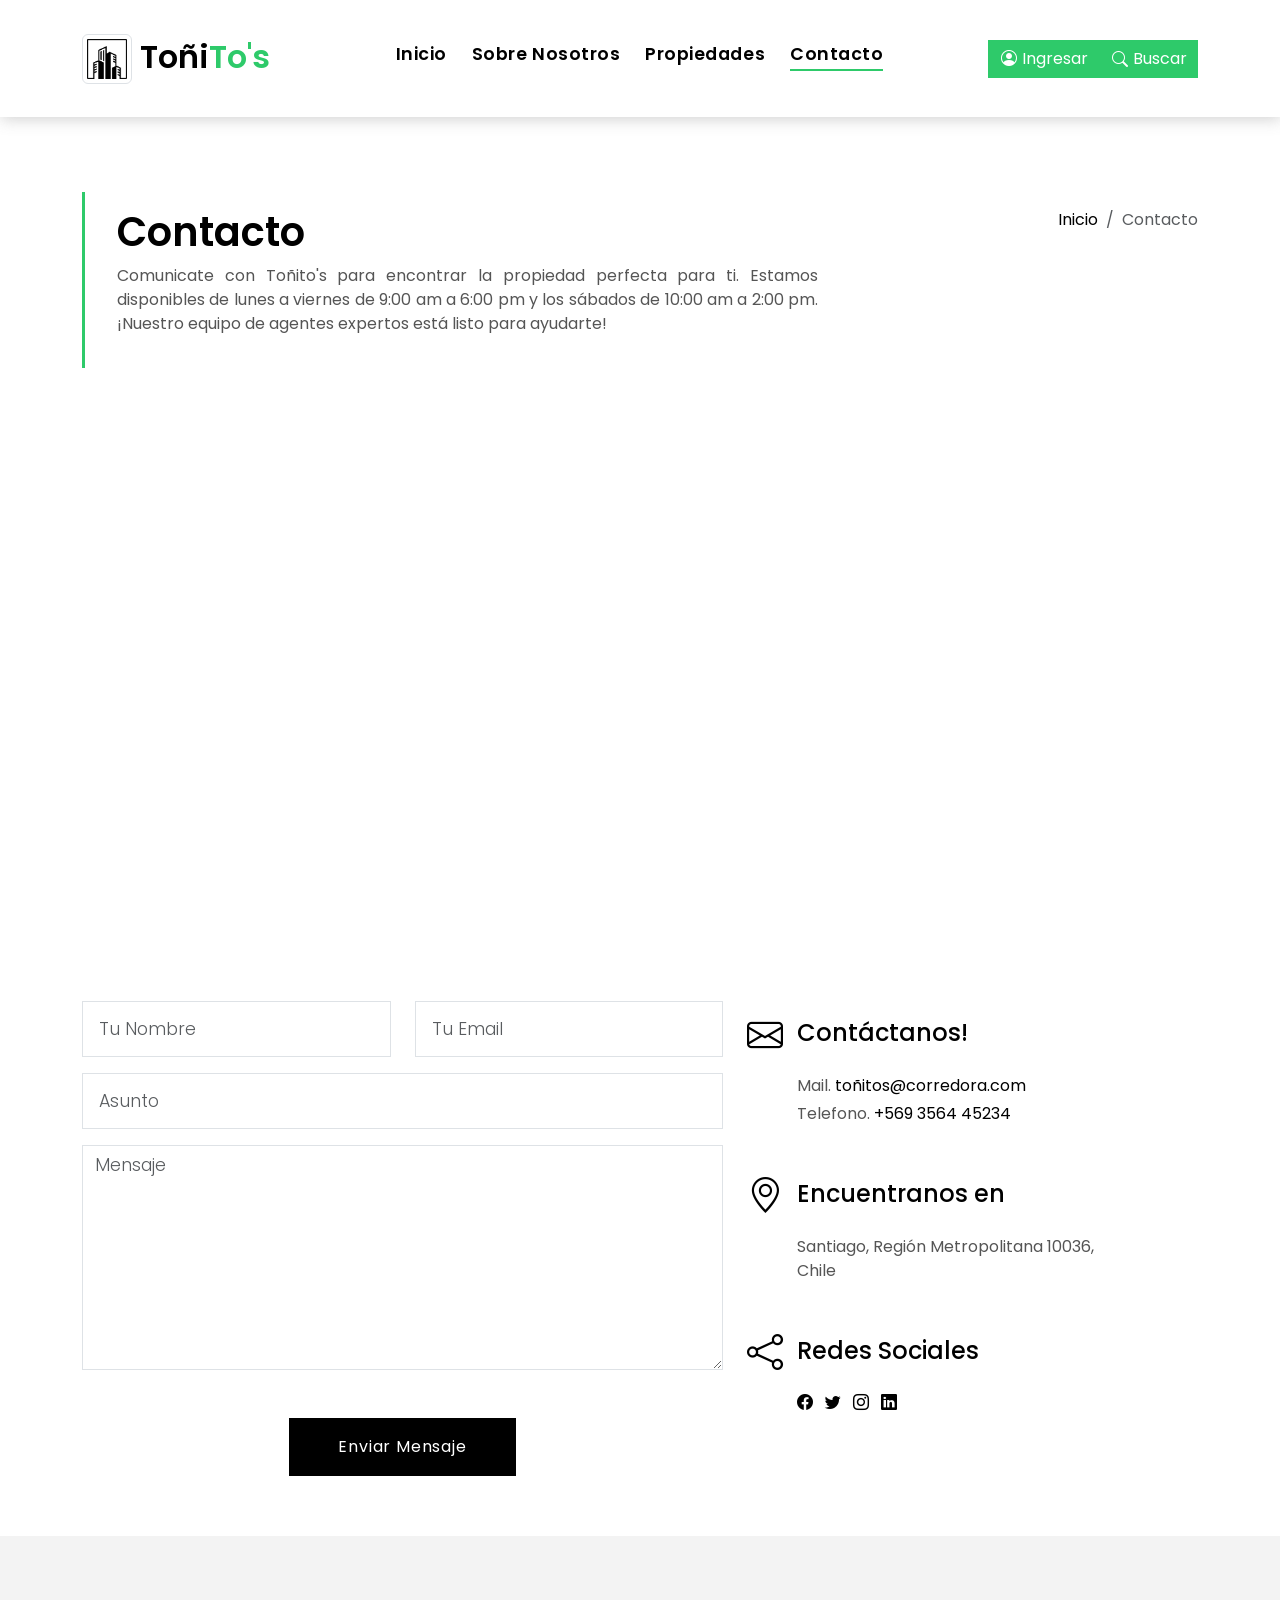
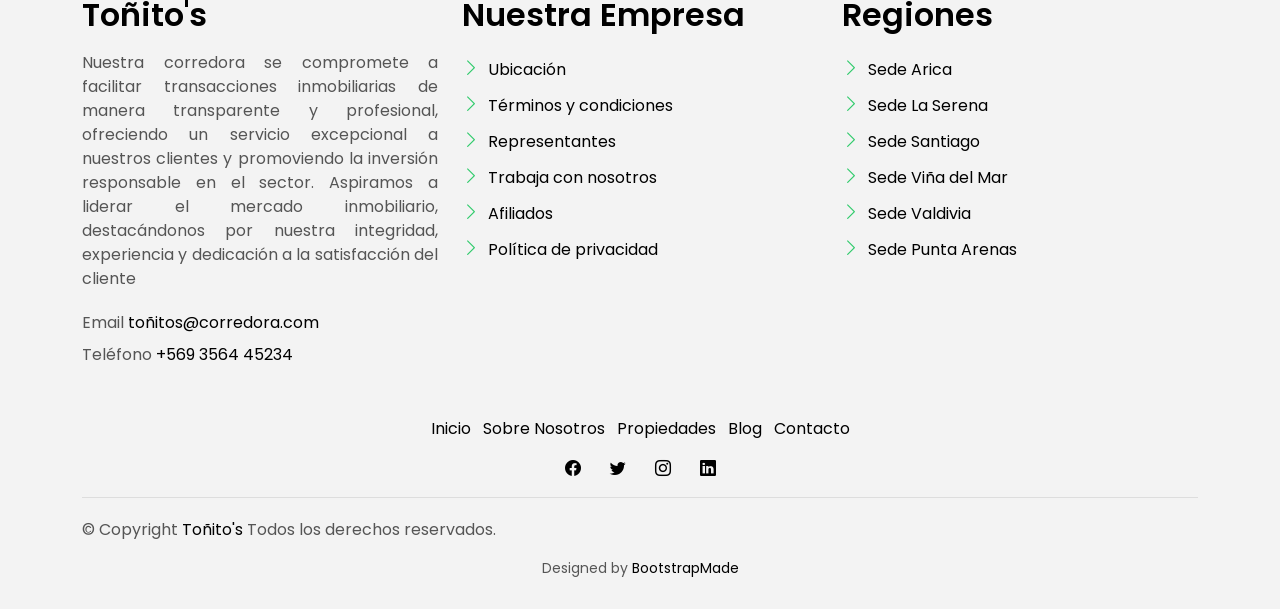
<file: contact.html>
<!DOCTYPE html>
<html lang="en">

<head>
  <meta charset="utf-8">
  <meta content="width=device-width, initial-scale=1.0" name="viewport">

  <title>Toñito's - Contacto</title>
  <meta content="" name="description">
  <meta content="" name="keywords">

  <!-- Favicons -->
  <link href="assets/img/toñito_logo.png" rel="icon" />
  <link href="assets/img/apple-touch-icon.png" rel="apple-touch-icon">

  <!-- Google Fonts -->
  <link href="https://fonts.googleapis.com/css?family=Poppins:300,400,500,600,700" rel="stylesheet">

  <!-- Vendor CSS Files -->
  <link href="assets/vendor/animate.css/animate.min.css" rel="stylesheet">
  <link href="assets/vendor/bootstrap/css/bootstrap.min.css" rel="stylesheet">
  <link href="assets/vendor/bootstrap-icons/bootstrap-icons.css" rel="stylesheet">
  <link href="assets/vendor/swiper/swiper-bundle.min.css" rel="stylesheet">

  <!-- Template Main CSS File -->
  <link href="assets/css/style.css" rel="stylesheet">

  <!-- =======================================================
  * Template Name: EstateAgency
  * Template URL: https://bootstrapmade.com/real-estate-agency-bootstrap-template/
  * Updated: Mar 17 2024 with Bootstrap v5.3.3
  * Author: BootstrapMade.com
  * License: https://bootstrapmade.com/license/
  ======================================================== -->
</head>

<body>

  <!-- ======= Property Search Section ======= -->
  <div class="click-closed"></div>
    <!-- Inicio Búsqueda Desplegable -->
    <div class="box-collapse">
      <div class="title-box-d">
        <h3 class="title-d">Buscar Propiedades</h3>
      </div>
      <span class="close-box-collapse right-boxed bi bi-x"></span>
      <div class="box-collapse-wrap form">
        <form class="form-a">
          <div class="row">
            <div class="col-md-12 mb-2">
              <div class="form-group">
                <label class="pb-2" for="Type">Palabra Clave</label>
                <input
                  type="text"
                  class="form-control form-control-lg form-control-a"
                  placeholder="Palabra Clave"
                />
              </div>
            </div>
            <div class="col-md-6 mb-2">
              <div class="form-group mt-3">
                <label class="pb-2" for="Type">Tipo</label>
                <select
                  class="form-control form-select form-control-a"
                  id="Type"
                >
                  <option>Todos</option>
                  <option>Arriendo</option>
                  <option>Venta</option>
                </select>
              </div>
            </div>
            <div class="col-md-6 mb-2">
              <div class="form-group mt-3">
                <label class="pb-2" for="city">Region</label>
                <select
                  class="form-control form-select form-control-a"
                  id="city"
                >
                  <option>Metropolitana de Santiago</option>
                  <option>Arica y Parinacota</option>
                  <option>Tarapacá</option>
                  <option>Antofagasta</option>
                  <option>Atacama</option>
                  <option>Coquimbo</option>
                  <option>Valparaíso</option>
                  <option>Libertador General Bernardo O'Higgins</option>
                  <option>Maule</option>
                  <option>Ñuble</option>
                  <option>Biobío</option>
                  <option>La Araucanía</option>
                  <option>Los Ríos</option>
                  <option>Los Lagos</option>
                  <option>Aysén del General Carlos Ibáñez del Campo</option>
                  <option>Magallanes y de la Antártica Chilena</option>
                </select>
              </div>
            </div>
            <div class="col-md-6 mb-2">
              <div class="form-group mt-3">
                <label class="pb-2" for="bedrooms">Habit.</label>
                <select
                  class="form-control form-select form-control-a"
                  id="bedrooms"
                >
                  <option>Todos</option>
                  <option>01</option>
                  <option>02</option>
                  <option>03</option>
                </select>
              </div>
            </div>
            <div class="col-md-6 mb-2">
              <div class="form-group mt-3">
                <label class="pb-2" for="Estacionamiento"
                  >Tipo de Inmueble</label
                >
                <select
                  class="form-control form-select form-control-a"
                  id="Estacionamiento"
                >
                  <option>Casa</option>
                  <option>Departamento</option>
                  <option>Parcela</option>
                </select>
              </div>
            </div>
            <div class="col-md-6 mb-2">
              <div class="form-group mt-3">
                <label class="pb-2" for="bathrooms">Baños</label>
                <select
                  class="form-control form-select form-control-a"
                  id="bathrooms"
                >
                  <option>Todos</option>
                  <option>01</option>
                  <option>02</option>
                  <option>03</option>
                </select>
              </div>
            </div>
            <div class="col-md-6 mb-2">
              <div class="form-group mt-3">
                <label class="pb-2" for="price">Precio Mínimo</label>
                <select
                  class="form-control form-select form-control-a"
                  id="price"
                >
                  <option>Sin mínimo</option>
                  <option>$250.000</option>
                  <option>$350.000</option>
                  <option>$450.000</option>
                  <option>$550.000</option>
                </select>
              </div>
            </div>
            <div class="col-md-12">
              <button type="submit" class="btn btn-b">Buscar</button>
            </div>
          </div>
        </form>
      </div>
    </div>
    <!-- Fin Búsqueda Desplegable -->

    <!-- =======Navbar ======= -->
    <nav class="navbar navbar-default navbar-trans navbar-expand-lg fixed-top">
      <div class="container">
        <button
          class="navbar-toggler collapsed"
          type="button"
          data-bs-toggle="collapse"
          data-bs-target="#navbarDefault"
          aria-controls="navbarDefault"
          aria-expanded="false"
          aria-label="Toggle navigation"
        >
          <span></span>
          <span></span>
          <span></span>
        </button>
        <a class="navbar-brand text-brand" href="index.html">
          <img
            src="assets/img/toñito_logo.png"
            alt="Logo"
            class="img-thumbnail"
            style="width: 50px; height: auto"
          />
          Toñi<span class="color-b">To's</span></a
        >

        <div
          class="navbar-collapse collapse justify-content-center"
          id="navbarDefault"
        >
          <ul class="navbar-nav">
            <li class="nav-item">
              <a class="nav-link" href="index.html">Inicio</a>
            </li>

            <li class="nav-item">
              <a class="nav-link" href="about.html">Sobre Nosotros</a>
            </li>

            <li class="nav-item">
              <a class="nav-link" href="property-grid.html">Propiedades</a>
            </li>

            <li class="nav-item">
              <a class="nav-link active" href="contact.html">Contacto</a>
            </li>

            <li>
              
            </li>  
          </ul>

          
        </div>
        <a href="ingresar.html" class="btn btn-b-n">
          <i class="bi bi-person-circle" style="margin-right: 5px;"></i>Ingresar
        </a>  
  
        <button
          type="button"
          class="btn btn-b-n navbar-toggle-box navbar-toggle-box-collapse"
          data-bs-toggle="collapse"
          data-bs-target="#navbarTogglerDemo01"
        >
          <i class="bi bi-search" style="margin-right: 5px;"></i> Buscar
        </button>
      </div>
    </nav>
    <!-- Final Navbar -->


  <main id="main">

    <!-- ======= Intro Single ======= -->
    <section class="intro-single">
      <div class="container">
        <div class="row">
          <div class="col-md-12 col-lg-8">
            <div class="title-single-box">
              <h1 class="title-single">Contacto</h1>
              <p class="color-text-a"> Comunicate con Toñito's para encontrar la propiedad perfecta para ti. Estamos disponibles de lunes a viernes de 9:00 am a 6:00 pm y los sábados de 10:00 am a 2:00 pm. ¡Nuestro equipo de agentes expertos está listo para ayudarte!</p>
            </div>
          </div>
          <div class="col-md-12 col-lg-4">
            <nav aria-label="breadcrumb" class="breadcrumb-box d-flex justify-content-lg-end">
              <ol class="breadcrumb">
                <li class="breadcrumb-item">
                  <a href="index.html">Inicio</a>
                </li>
                <li class="breadcrumb-item active" aria-current="page">
                  Contacto
                </li>
              </ol>
            </nav>
          </div>
        </div>
      </div>
    </section><!-- End Intro Single-->

    <!-- ======= Contact Single ======= -->
    <section class="contact">
      <div class="container">
        <div class="row">
          <div class="col-sm-12">
            <div class="contact-map box">
              <div id="map" class="contact-map">
                <iframe src="https://www.google.com/maps/embed?pb=!1m18!1m12!1m3!1d106541.97908071327!2d-70.75654128836287!3d-33.437923574848156!2m3!1f0!2f0!3f0!3m2!1i1024!2i768!4f13.1!3m3!1m2!1s0x9662c5660f35163d%3A0xcf263698b53a8bd1!2zdG_DsWl0bw!5e0!3m2!1ses-419!2scl!4v1712762354649!5m2!1ses-419!2scl" width="100%" height="450" style="border:0;" allowfullscreen="" loading="lazy" referrerpolicy="no-referrer-when-downgrade"></iframe>              </div>
              </div>
            </div>
          </div>
          <div class="col-sm-12 section-t8">
            <div class="row">
              <div class="col-md-7">
                <form action="forms/contact.php" method="post" role="form" class="php-email-form">
                  <div class="row">
                    <div class="col-md-6 mb-3">
                      <div class="form-group">
                        <input type="text" name="name" class="form-control form-control-lg form-control-a" placeholder="Tu Nombre" required>
                      </div>
                    </div>
                    <div class="col-md-6 mb-3">
                      <div class="form-group">
                        <input name="email" type="email" class="form-control form-control-lg form-control-a" placeholder="Tu Email" required>
                      </div>
                    </div>
                    <div class="col-md-12 mb-3">
                      <div class="form-group">
                        <input type="text" name="subject" class="form-control form-control-lg form-control-a" placeholder="Asunto" required>
                      </div>
                    </div>
                    <div class="col-md-12">
                      <div class="form-group">
                        <textarea name="message" class="form-control" name="message" cols="45" rows="8" placeholder="Mensaje" required></textarea>
                      </div>
                    </div>
                    <div class="col-md-12 my-3">
                      <div class="mb-3">
                        <div class="loading">Cargando</div>
                        <div class="error-message"></div>
                        <div class="sent-message">Tu mensaje a sido enviado. Gracias!</div>
                      </div>
                    </div>

                    <div class="col-md-12 text-center">
                      <button type="submit" class="btn btn-a">Enviar Mensaje</button>
                    </div>
                  </div>
                </form> 
              </div>
              <div class="col-md-5 section-md-t3">
                <div class="icon-box section-b2">
                  <div class="icon-box-icon">
                    <span class="bi bi-envelope"></span>
                  </div>
                  <div class="icon-box-content table-cell">
                    <div class="icon-box-title">
                      <h4 class="icon-title">Contáctanos!</h4>
                    </div>
                    <div class="icon-box-content">
                      <p class="mb-1">Mail.
                        <span class="color-a">toñitos@corredora.com</span>
                      </p>
                      <p class="mb-1">Telefono.
                        <span class="color-a">+569 3564 45234</span>
                      </p>
                    </div>
                  </div>
                </div>
                <div class="icon-box section-b2">
                  <div class="icon-box-icon">
                    <span class="bi bi-geo-alt"></span>
                  </div>
                  <div class="icon-box-content table-cell">
                    <div class="icon-box-title">
                      <h4 class="icon-title">Encuentranos en</h4>
                    </div>
                    <div class="icon-box-content">
                      <p class="mb-1">
                        Santiago, Región Metropolitana 10036,
                        <br> Chile
                      </p>
                    </div>
                  </div>
                </div>
                <div class="icon-box">
                  <div class="icon-box-icon">
                    <span class="bi bi-share"></span>
                  </div>
                  <div class="icon-box-content table-cell">
                    <div class="icon-box-title">
                      <h4 class="icon-title">Redes Sociales</h4>
                    </div>
                    <div class="icon-box-content">
                      <div class="socials-footer">
                        <ul class="list-inline">
                          <li class="list-inline-item">
                            <a href="#" class="link-one">
                              <i class="bi bi-facebook" aria-hidden="true"></i>
                            </a>
                          </li>
                          <li class="list-inline-item">
                            <a href="#" class="link-one">
                              <i class="bi bi-twitter" aria-hidden="true"></i>
                            </a>
                          </li>
                          <li class="list-inline-item">
                            <a href="#" class="link-one">
                              <i class="bi bi-instagram" aria-hidden="true"></i>
                            </a>
                          </li>
                          <li class="list-inline-item">
                            <a href="#" class="link-one">
                              <i class="bi bi-linkedin" aria-hidden="true"></i>
                            </a>
                          </li>
                        </ul>
                      </div>
                    </div>
                  </div>
                </div>
              </div>
            </div>
          </div>
        </div>
      </div>
    </section><!-- End Contact Single-->

  </main><!-- End #main -->
    <!-- ======= Footer ======= -->
    <section class="section-footer">
      <div class="container">
        <div class="row">
          <div class="col-sm-12 col-md-4">
            <div class="widget-a">
              <div class="w-header-a">
                <h3 class="w-title-a text-brand">Toñito's</h3>
              </div>
              <div class="w-body-a">
                <p class="w-text-a color-text-a">
                  Nuestra corredora se compromete a facilitar transacciones
                  inmobiliarias de manera transparente y profesional, ofreciendo
                  un servicio excepcional a nuestros clientes y promoviendo la
                  inversión responsable en el sector. Aspiramos a liderar el
                  mercado inmobiliario, destacándonos por nuestra integridad,
                  experiencia y dedicación a la satisfacción del cliente
                </p>
              </div>
              <div class="w-footer-a">
                <ul class="list-unstyled">
                  <li class="color-a">
                    <span class="color-text-a">Email </span>
                    toñitos@corredora.com
                  </li>
                  <li class="color-a">
                    <span class="color-text-a">Teléfono </span> +569 3564 45234
                  </li>
                </ul>
              </div>
            </div>
          </div>
          <div class="col-sm-12 col-md-4 section-md-t3">
            <div class="widget-a">
              <div class="w-header-a">
                <h3 class="w-title-a text-brand">Nuestra Empresa</h3>
              </div>
              <div class="w-body-a">
                <div class="w-body-a">
                  <ul class="list-unstyled">
                    <li class="item-list-a">
                      <i class="bi bi-chevron-right"></i>
                      <a href="#">Ubicación</a>
                    </li>
                    <li class="item-list-a">
                      <i class="bi bi-chevron-right"></i>
                      <a href="#">Términos y condiciones</a>
                    </li>
                    <li class="item-list-a">
                      <i class="bi bi-chevron-right"></i>
                      <a href="#">Representantes</a>
                    </li>
                    <li class="item-list-a">
                      <i class="bi bi-chevron-right"></i>
                      <a href="#">Trabaja con nosotros</a>
                    </li>
                    <li class="item-list-a">
                      <i class="bi bi-chevron-right"></i>
                      <a href="#">Afiliados</a>
                    </li>
                    <li class="item-list-a">
                      <i class="bi bi-chevron-right"></i>
                      <a href="#">Política de privacidad</a>
                    </li>
                  </ul>
                </div>
              </div>
            </div>
          </div>
          <div class="col-sm-12 col-md-4 section-md-t3">
            <div class="widget-a">
              <div class="w-header-a">
                <h3 class="w-title-a text-brand">Regiones</h3>
              </div>
              <div class="w-body-a">
                <ul class="list-unstyled">
                  <li class="item-list-a">
                    <i class="bi bi-chevron-right"></i>
                    <a href="#">Sede Arica</a>
                  </li>
                  <li class="item-list-a">
                    <i class="bi bi-chevron-right"></i>
                    <a href="#">Sede La Serena</a>
                  </li>
                  <li class="item-list-a">
                    <i class="bi bi-chevron-right"></i>
                    <a href="#">Sede Santiago</a>
                  </li>
                  <li class="item-list-a">
                    <i class="bi bi-chevron-right"></i>
                    <a href="#">Sede Viña del Mar</a>
                  </li>
                  <li class="item-list-a">
                    <i class="bi bi-chevron-right"></i>
                    <a href="#">Sede Valdivia</a>
                  </li>
                  <li class="item-list-a">
                    <i class="bi bi-chevron-right"></i>
                    <a href="#">Sede Punta Arenas</a>
                  </li>
                </ul>
              </div>
            </div>
          </div>
        </div>
      </div>
    </section>
    <footer>
      <div class="container">
        <div class="row">
          <div class="col-md-12">
            <nav class="nav-footer">
              <ul class="list-inline">
                <li class="list-inline-item">
                  <a href="#">Inicio</a>
                </li>
                <li class="list-inline-item">
                  <a href="#">Sobre Nosotros</a>
                </li>
                <li class="list-inline-item">
                  <a href="#">Propiedades</a>
                </li>
                <li class="list-inline-item">
                  <a href="#">Blog</a>
                </li>
                <li class="list-inline-item">
                  <a href="#">Contacto</a>
                </li>
              </ul>
            </nav>
            <div class="socials-a">
              <ul class="list-inline">
                <li class="list-inline-item">
                  <a href="#">
                    <i class="bi bi-facebook" aria-hidden="true"></i>
                  </a>
                </li>
                <li class="list-inline-item">
                  <a href="#">
                    <i class="bi bi-twitter" aria-hidden="true"></i>
                  </a>
                </li>
                <li class="list-inline-item">
                  <a href="#">
                    <i class="bi bi-instagram" aria-hidden="true"></i>
                  </a>
                </li>
                <li class="list-inline-item">
                  <a href="#">
                    <i class="bi bi-linkedin" aria-hidden="true"></i>
                  </a>
                </li>
              </ul>
            </div>
            <div class="copyright-footer">
              <p class="copyright color-text-a">
                &copy; Copyright
                <span class="color-a">Toñito's</span> Todos los derechos
                reservados.
              </p>
            </div>
            <div class="credits">
              <!--
            All the links in the footer should remain intact.
            You can delete the links only if you purchased the pro version.
            Licensing information: https://bootstrapmade.com/license/
            Purchase the pro version with working PHP/AJAX contact form: https://bootstrapmade.com/buy/?theme=EstateAgency
          -->
              Designed by <a href="https://bootstrapmade.com/">BootstrapMade</a>
            </div>
          </div>
        </div>
      </div>
    </footer>
    <!-- End  Footer -->  

  <div id="preloader"></div>
  <a href="#" class="back-to-top d-flex align-items-center justify-content-center"><i class="bi bi-arrow-up-short"></i></a>

  <!-- Vendor JS Files -->
  <script src="assets/vendor/bootstrap/js/bootstrap.bundle.min.js"></script>
  <script src="assets/vendor/swiper/swiper-bundle.min.js"></script>
  <script src="assets/vendor/php-email-form/validate.js"></script>

  <!-- Template Main JS File -->
  <script src="assets/js/main.js"></script>

</body>

</html>
</file>
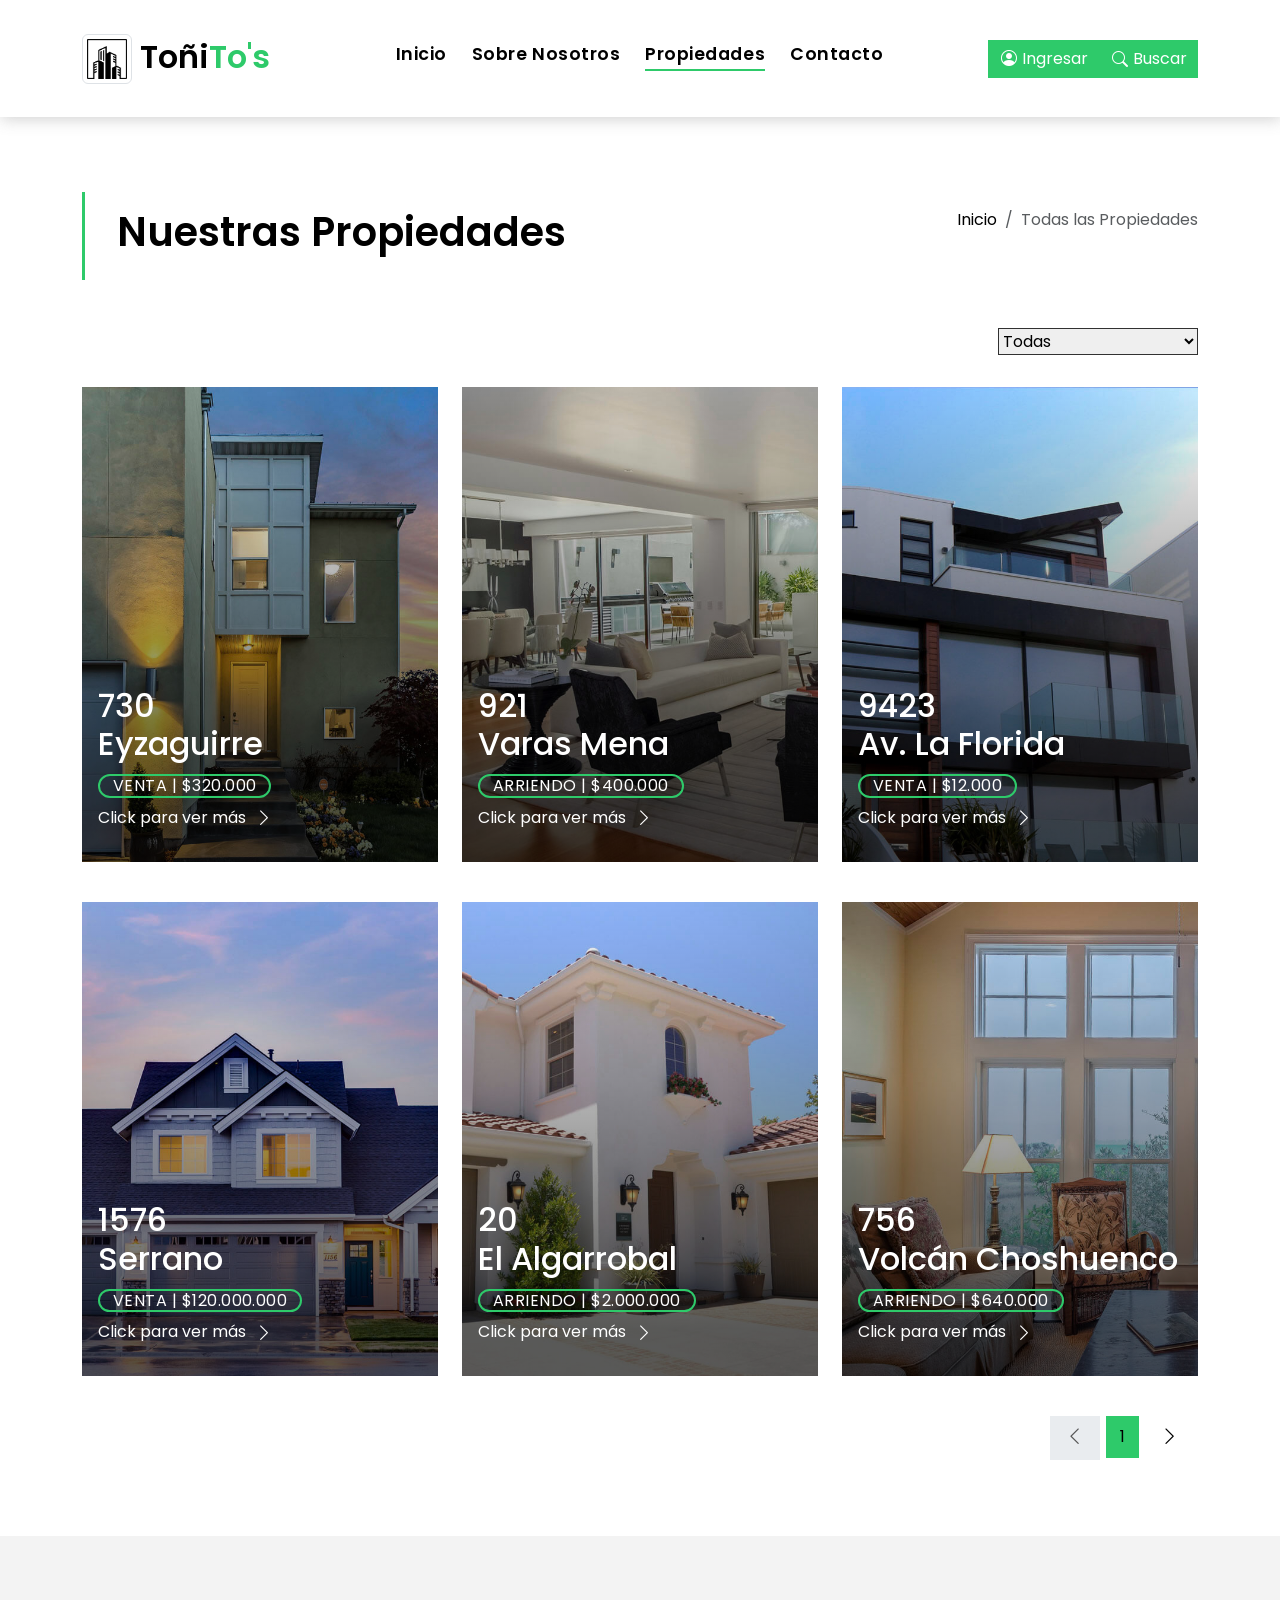
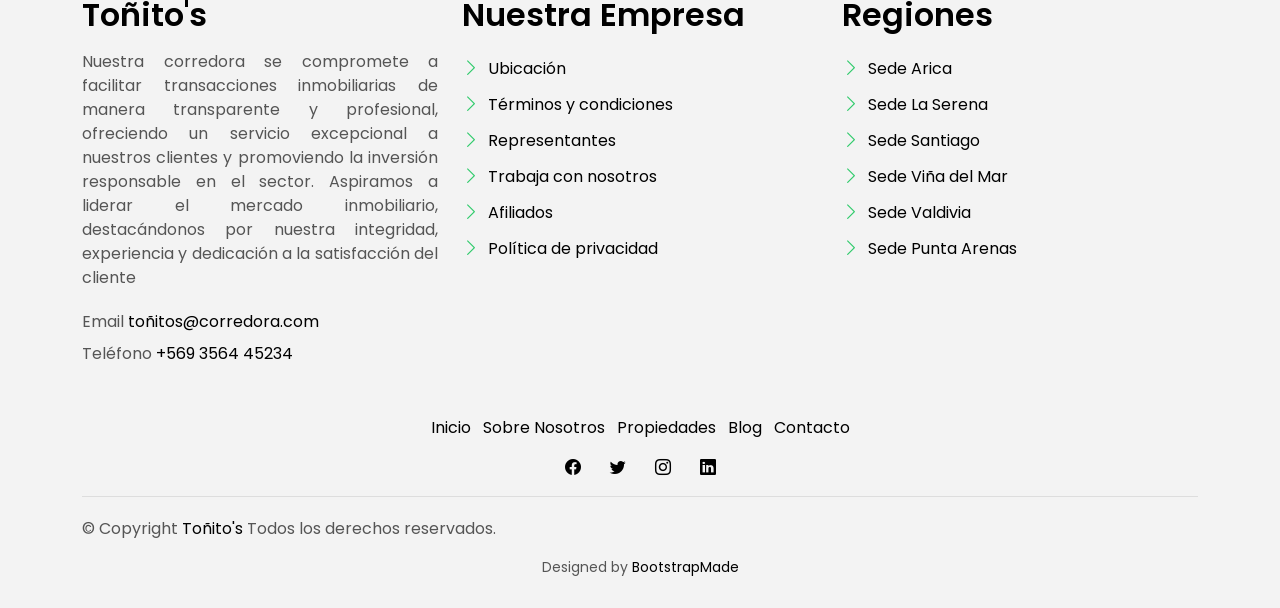
<file: property-grid.html>
<!DOCTYPE html>
<html lang="en">
  <head>
    <meta charset="utf-8" />
    <meta content="width=device-width, initial-scale=1.0" name="viewport" />

    <title>Toñito's - Propiedades</title>
    <meta content="" name="description" />
    <meta content="" name="keywords" />

    <!-- Favicons -->
    <link href="assets/img/toñito_logo.png" rel="icon" />
    <link href="assets/img/apple-touch-icon.png" rel="apple-touch-icon" />

    <!-- Google Fonts -->
    <link
      href="https://fonts.googleapis.com/css?family=Poppins:300,400,500,600,700"
      rel="stylesheet"
    />

    <!-- Vendor CSS Files -->
    <link href="assets/vendor/animate.css/animate.min.css" rel="stylesheet" />
    <link
      href="assets/vendor/bootstrap/css/bootstrap.min.css"
      rel="stylesheet"
    />
    <link
      href="assets/vendor/bootstrap-icons/bootstrap-icons.css"
      rel="stylesheet"
    />
    <link href="assets/vendor/swiper/swiper-bundle.min.css" rel="stylesheet" />

    <!-- Template Main CSS File -->
    <link href="assets/css/style.css" rel="stylesheet" />

    <!-- =======================================================
  * Template Name: EstateAgency
  * Template URL: https://bootstrapmade.com/real-estate-agency-bootstrap-template/
  * Updated: Mar 17 2024 with Bootstrap v5.3.3
  * Author: BootstrapMade.com
  * License: https://bootstrapmade.com/license/
  ======================================================== -->
  </head>

  <body>
    <!-- ======= Property Search Section ======= -->
    <div class="click-closed"></div>
    <!--/ Form Search Star /-->
    <div class="box-collapse">
      <div class="title-box-d">
        <h3 class="title-d">Buscar Propiedades</h3>
      </div>
      <span class="close-box-collapse right-boxed bi bi-x"></span>
      <div class="box-collapse-wrap form">
        <form class="form-a">
          <div class="row">
            <div class="col-md-12 mb-2">
              <div class="form-group">
                <label class="pb-2" for="Type">Palabra Clave</label>
                <input
                  type="text"
                  class="form-control form-control-lg form-control-a"
                  placeholder="Palabra Clave"
                />
              </div>
            </div>
            <div class="col-md-6 mb-2">
              <div class="form-group mt-3">
                <label class="pb-2" for="Type">Tipo</label>
                <select
                  class="form-control form-select form-control-a"
                  id="Type"
                >
                  <option>Todos</option>
                  <option>Arriendo</option>
                  <option>Venta</option>
                </select>
              </div>
            </div>
            <div class="col-md-6 mb-2">
              <div class="form-group mt-3">
                <label class="pb-2" for="city">Region</label>
                <select
                  class="form-control form-select form-control-a"
                  id="city"
                >
                  <option>Metropolitana de Santiago</option>
                  <option>Arica y Parinacota</option>
                  <option>Tarapacá</option>
                  <option>Antofagasta</option>
                  <option>Atacama</option>
                  <option>Coquimbo</option>
                  <option>Valparaíso</option>
                  <option>Libertador General Bernardo O'Higgins</option>
                  <option>Maule</option>
                  <option>Ñuble</option>
                  <option>Biobío</option>
                  <option>La Araucanía</option>
                  <option>Los Ríos</option>
                  <option>Los Lagos</option>
                  <option>Aysén del General Carlos Ibáñez del Campo</option>
                  <option>Magallanes y de la Antártica Chilena</option>
                </select>
              </div>
            </div>
            <div class="col-md-6 mb-2">
              <div class="form-group mt-3">
                <label class="pb-2" for="bedrooms">Habit.</label>
                <select
                  class="form-control form-select form-control-a"
                  id="bedrooms"
                >
                  <option>Todos</option>
                  <option>01</option>
                  <option>02</option>
                  <option>03</option>
                </select>
              </div>
            </div>
            <div class="col-md-6 mb-2">
              <div class="form-group mt-3">
                <label class="pb-2" for="Estacio.">Tipo de Inmueble</label>
                <select
                  class="form-control form-select form-control-a"
                  id="Estacio."
                >
                  <option>Casa</option>
                  <option>Departamento</option>
                  <option>Parcela</option>
                </select>
              </div>
            </div>
            <div class="col-md-6 mb-2">
              <div class="form-group mt-3">
                <label class="pb-2" for="bathrooms">Baños</label>
                <select
                  class="form-control form-select form-control-a"
                  id="bathrooms"
                >
                  <option>Todos</option>
                  <option>01</option>
                  <option>02</option>
                  <option>03</option>
                </select>
              </div>
            </div>
            <div class="col-md-6 mb-2">
              <div class="form-group mt-3">
                <label class="pb-2" for="price">Precio Mínimo</label>
                <select
                  class="form-control form-select form-control-a"
                  id="price"
                >
                  <option>Sin mínimo</option>
                  <option>$250.000</option>
                  <option>$350.000</option>
                  <option>$450.000</option>
                  <option>$550.000</option>
                </select>
              </div>
            </div>
            <div class="col-md-12">
              <button type="submit" class="btn btn-b">Buscar</button>
            </div>
          </div>
        </form>
      </div>
    </div>

  <!-- =======Navbar ======= -->
  <nav class="navbar navbar-default navbar-trans navbar-expand-lg fixed-top">
    <div class="container">
      <button
        class="navbar-toggler collapsed"
        type="button"
        data-bs-toggle="collapse"
        data-bs-target="#navbarDefault"
        aria-controls="navbarDefault"
        aria-expanded="false"
        aria-label="Toggle navigation"
      >
        <span></span>
        <span></span>
        <span></span>
      </button>
      <a class="navbar-brand text-brand" href="index.html">
        <img
          src="assets/img/toñito_logo.png"
          alt="Logo"
          class="img-thumbnail"
          style="width: 50px; height: auto"
        />
        Toñi<span class="color-b">To's</span></a
      >

      <div
        class="navbar-collapse collapse justify-content-center"
        id="navbarDefault"
      >
        <ul class="navbar-nav">
          <li class="nav-item">
            <a class="nav-link " href="index.html">Inicio</a>
          </li>

          <li class="nav-item">
            <a class="nav-link" href="about.html">Sobre Nosotros</a>
          </li>

          <li class="nav-item">
            <a class="nav-link active" href="property-grid.html">Propiedades</a>
          </li>

          <li class="nav-item">
            <a class="nav-link" href="contact.html">Contacto</a>
          </li>

          <li>
            
          </li>  
        </ul>

        
      </div>
      
      <a href="ingresar.html" class="btn btn-b-n">
        <i class="bi bi-person-circle" style="margin-right: 5px;"></i>Ingresar
      </a>  

      <button
        type="button"
        class="btn btn-b-n navbar-toggle-box navbar-toggle-box-collapse"
        data-bs-toggle="collapse"
        data-bs-target="#navbarTogglerDemo01"
      >
        <i class="bi bi-search" style="margin-right: 5px;"></i> Buscar
      </button>
    </div>
  </nav>
  <!-- Final Navbar -->

    <main id="main">
      <!-- ======= Intro Single ======= -->
      <section class="intro-single">
        <div class="container">
          <div class="row">
            <div class="col-md-12 col-lg-8">
              <div class="title-single-box">
                <h1 class="title-single">Nuestras Propiedades</h1>
              </div>
            </div>
            <div class="col-md-12 col-lg-4">
              <nav
                aria-label="breadcrumb"
                class="breadcrumb-box d-flex justify-content-lg-end"
              >
                <ol class="breadcrumb">
                  <li class="breadcrumb-item">
                    <a href="#">Inicio</a>
                  </li>
                  <li class="breadcrumb-item active" aria-curARRIENDO="page">
                    Todas las Propiedades
                  </li>
                </ol>
              </nav>
            </div>
          </div>
        </div>
      </section>
      <!-- End Intro Single-->

      <!-- ======= Property Grid ======= -->
      <section class="property-grid grid">
        <div class="container">
          <div class="row">
            <div class="col-sm-12">
              <div class="grid-option">
                <form>
                  <select class="custom-select">
                    <option selected>Todas</option>
                    <option value="1">Nuevas a Antiguas</option>
                    <option value="2">En Arriendo</option>
                    <option value="3">En Venta</option>
                  </select>
                </form>
              </div>
            </div>

            <div class="col-md-4">
              <div class="card-box-a card-shadow">
                <div class="img-box-a">
                  <img
                    src="assets/img/property-1.jpg"
                    alt=""
                    class="img-a img-fluid"
                  />
                </div>
                <div class="card-overlay">
                  <div class="card-overlay-a-content">
                    <div class="card-header-a">
                      <h2 class="card-title-a">
                        <a href="eyzaguirre-730.html">
                          730 <br />
                          Eyzaguirre
                        </a>
                      </h2>
                    </div>
                    <div class="card-body-a">
                      <div class="price-box d-flex">
                        <span class="price-a">Venta | $320.000</span>
                      </div>
                      <a href="eyzaguirre-730.html" class="link-a"
                        >Click para ver más
                        <span class="bi bi-chevron-right"></span>
                      </a>
                    </div>
                    <div class="card-footer-a">
                      <ul class="card-info d-flex justify-content-around">
                        <li>
                          <h4 class="card-info-title">Área</h4>
                          <span
                            >100m
                            <sup>2</sup>
                          </span>
                        </li>
                        <li>
                          <h4 class="card-info-title">Habit.</h4>
                          <span>3</span>
                        </li>
                        <li>
                          <h4 class="card-info-title">Baños</h4>
                          <span>2</span>
                        </li>
                        <li>
                          <h4 class="card-info-title">Estacio.</h4>
                          <span>1</span>
                        </li>
                      </ul>
                    </div>
                  </div>
                </div>
              </div>
            </div>

            <div class="col-md-4">
              <div class="card-box-a card-shadow">
                <div class="img-box-a">
                  <img
                    src="assets/img/property-7.jpg"
                    alt=""
                    class="img-a img-fluid"
                  />
                </div>
                <div class="card-overlay">
                  <div class="card-overlay-a-content">
                    <div class="card-header-a">
                      <h2 class="card-title-a">
                        <a href="property-single.html">
                          921 <br />
                          Varas Mena
                        </a>
                      </h2>
                    </div>
                    <div class="card-body-a">
                      <div class="price-box d-flex">
                        <span class="price-a">Arriendo | $400.000</span>
                      </div>
                      <a href="property-single.html" class="link-a"
                        >Click para ver más
                        <span class="bi bi-chevron-right"></span>
                      </a>
                    </div>
                    <div class="card-footer-a">
                      <ul class="card-info d-flex justify-content-around">
                        <li>
                          <h4 class="card-info-title">Área</h4>
                          <span
                            >340m
                            <sup>2</sup>
                          </span>
                        </li>
                        <li>
                          <h4 class="card-info-title">Habit.</h4>
                          <span>4</span>
                        </li>
                        <li>
                          <h4 class="card-info-title">Baños</h4>
                          <span>2</span>
                        </li>
                        <li>
                          <h4 class="card-info-title">Estacio.</h4>
                          <span>1</span>
                        </li>
                      </ul>
                    </div>
                  </div>
                </div>
              </div>
            </div>

            <div class="col-md-4">
              <div class="card-box-a card-shadow">
                <div class="img-box-a">
                  <img
                    src="assets/img/property-6.jpg"
                    alt=""
                    class="img-a img-fluid"
                  />
                </div>
                <div class="card-overlay">
                  <div class="card-overlay-a-content">
                    <div class="card-header-a">
                      <h2 class="card-title-a">
                        <a href="av-laflorida.html">
                          9423 <br />
                          Av. La Florida
                        </a>
                      </h2>
                    </div>
                    <div class="card-body-a">
                      <div class="price-box d-flex">
                        <span class="price-a">Venta | $12.000</span>
                      </div>
                      <a href="av-laflorida.html" class="link-a"  
                        >Click para ver más
                        <span class="bi bi-chevron-right"></span>
                      </a>
                    </div>
                    <div class="card-footer-a">
                      <ul class="card-info d-flex justify-content-around">
                        <li>
                          <h4 class="card-info-title">Área</h4>
                          <span
                            >250m
                            <sup>2</sup>
                          </span>
                        </li>
                        <li>
                          <h4 class="card-info-title">Habit.</h4>
                          <span>3</span>
                        </li>
                        <li>
                          <h4 class="card-info-title">Baños</h4>
                          <span>2</span>
                        </li>
                        <li>
                          <h4 class="card-info-title">Estacio.</h4>
                          <span>1</span>
                        </li>
                      </ul>
                    </div>
                  </div>
                </div>
              </div>
            </div>

            <div class="col-md-4">
              <div class="card-box-a card-shadow">
                <div class="img-box-a">
                  <img
                    src="assets/img/property-2.jpg"
                    alt=""
                    class="img-a img-fluid"
                  />
                </div>
                <div class="card-overlay">
                  <div class="card-overlay-a-content">
                    <div class="card-header-a">
                      <h2 class="card-title-a">
                        <a href="serrano-1576.html">
                          1576 <br />
                          Serrano
                        </a>
                      </h2>
                    </div>
                    <div class="card-body-a">
                      <div class="price-box d-flex">
                        <span class="price-a">Venta | $120.000.000</span>
                      </div>
                      <a href="serrano-1576.html" class="link-a"
                        >Click para ver más
                        <span class="bi bi-chevron-right"></span>
                      </a>
                    </div>
                    <div class="card-footer-a">
                      <ul class="card-info d-flex justify-content-around">
                        <li>
                          <h4 class="card-info-title">Área</h4>
                          <span
                            >166m
                            <sup>2</sup>
                          </span>
                        </li>
                        <li>
                          <h4 class="card-info-title">Habit.</h4>
                          <span>4</span>
                        </li>
                        <li>
                          <h4 class="card-info-title">Baños</h4>
                          <span>3</span>
                        </li>
                        <li>
                          <h4 class="card-info-title">Estacio.</h4>
                          <span>1</span>
                        </li>
                      </ul>
                    </div>
                  </div>
                </div>
              </div>
            </div>
            <div class="col-md-4">
              <div class="card-box-a card-shadow">
                <div class="img-box-a">
                  <img
                    src="assets/img/property-4.jpg"
                    alt=""
                    class="img-a img-fluid"
                  />
                </div>
                <div class="card-overlay">
                  <div class="card-overlay-a-content">
                    <div class="card-header-a">
                      <h2 class="card-title-a">
                        <a href="algarrobal-20.html">
                          20 <br />
                          El Algarrobal
                        </a>
                      </h2>
                    </div>
                    <div class="card-body-a">
                      <div class="price-box d-flex">
                        <span class="price-a">Arriendo | $2.000.000</span>
                      </div>
                      <a href="algarrobal-20.html" class="link-a"
                        >Click para ver más
                        <span class="bi bi-chevron-right"></span>
                      </a>
                    </div>
                    <div class="card-footer-a">
                      <ul class="card-info d-flex justify-content-around">
                        <li>
                          <h4 class="card-info-title">Área</h4>
                          <span
                            >412m
                            <sup>2</sup>
                          </span>
                        </li>
                        <li>
                          <h4 class="card-info-title">Habit.</h4>
                          <span>4</span>
                        </li>
                        <li>
                          <h4 class="card-info-title">Baños</h4>
                          <span>4</span>
                        </li>
                        <li>
                          <h4 class="card-info-title">Estacio.</h4>
                          <span>2</span>
                        </li>
                      </ul>
                    </div>
                  </div>
                </div>
              </div>
            </div>
            <div class="col-md-4">
              <div class="card-box-a card-shadow">
                <div class="img-box-a">
                  <img
                    src="assets/img/property-10.jpg"
                    alt=""
                    class="img-a img-fluid"
                  />
                </div>
                <div class="card-overlay">
                  <div class="card-overlay-a-content">
                    <div class="card-header-a">
                      <h2 class="card-title-a">
                        <a href="756-volcan.html">
                          756 <br />
                          Volcán Choshuenco
                        </a>
                      </h2>
                    </div>
                    <div class="card-body-a">
                      <div class="price-box d-flex">
                        <span class="price-a">Arriendo | $640.000</span>
                      </div>
                      <a href="756-volcan.html" class="link-a"
                        >Click para ver más
                        <span class="bi bi-chevron-right"></span>
                      </a>
                    </div>
                    <div class="card-footer-a">
                      <ul class="card-info d-flex justify-content-around">
                        <li>
                          <h4 class="card-info-title">Área</h4>
                          <span
                            >60m
                            <sup>2</sup>
                          </span>
                        </li>
                        <li>
                          <h4 class="card-info-title">Habit.</h4>
                          <span>3</span>
                        </li>
                        <li>
                          <h4 class="card-info-title">Baños</h4>
                          <span>2</span>
                        </li>
                        <li>
                          <h4 class="card-info-title">Estacio.</h4>
                          <span>2</span>
                        </li>
                      </ul>
                    </div>
                  </div>
                </div>
              </div>
            </div>
          </div>
          <div class="row">
            <div class="col-sm-12">
              <nav class="pagination-a">
                <ul class="pagination justify-content-end">
                  <li class="page-item disabled">
                    <a class="page-link" href="#" tabindex="-1">
                      <span class="bi bi-chevron-left"></span>
                    </a>
                  </li>
                  <li class="page-item active">
                    <a class="page-link" href="#">1</a>
                  </li>
                <!---  Esto servirá´si ponemos más casas"
                  
                  <li class="page-item ">
                    <a class="page-link" href="#">2</a>
                  </li>
                  <li class="page-item">
                    <a class="page-link" href="#">3</a>
                  </li>
                  --->
                  <li class="page-item next">
                    <a class="page-link" href="#">
                      <span class="bi bi-chevron-right"></span>
                    </a>
                  </li>
                </ul>
              </nav>
            </div>
          </div>
        </div>
      </section>
      <!-- End Property Grid Single-->
    </main>
    <!-- End #main -->

    <!-- ======= Footer ======= -->
    <section class="section-footer">
      <div class="container">
        <div class="row">
          <div class="col-sm-12 col-md-4">
            <div class="widget-a">
              <div class="w-header-a">
                <h3 class="w-title-a text-brand">Toñito's</h3>
              </div>
              <div class="w-body-a">
                <p class="w-text-a color-text-a">
                  Nuestra corredora se compromete a facilitar transacciones
                  inmobiliarias de manera transparente y profesional,
                  ofreciendo un servicio excepcional a nuestros clientes y
                  promoviendo la inversión responsable en el sector. Aspiramos a
                  liderar el mercado inmobiliario, destacándonos por nuestra
                  integridad, experiencia y dedicación a la satisfacción del
                  cliente
                </p>
              </div>
              <div class="w-footer-a">
                <ul class="list-unstyled">
                  <li class="color-a">
                    <span class="color-text-a">Email </span>
                    toñitos@corredora.com
                  </li>
                  <li class="color-a">
                    <span class="color-text-a">Teléfono </span> +569 3564 45234
                  </li>
                </ul>
              </div>
            </div>
          </div>
          <div class="col-sm-12 col-md-4 section-md-t3">
            <div class="widget-a">
              <div class="w-header-a">
                <h3 class="w-title-a text-brand">Nuestra Empresa</h3>
              </div>
              <div class="w-body-a">
                <div class="w-body-a">
                  <ul class="list-unstyled">
                    <li class="item-list-a">
                      <i class="bi bi-chevron-right"></i>
                      <a href="#">Ubicación</a>
                    </li>
                    <li class="item-list-a">
                      <i class="bi bi-chevron-right"></i>
                      <a href="#">Términos y condiciones</a>
                    </li>
                    <li class="item-list-a">
                      <i class="bi bi-chevron-right"></i>
                      <a href="#">Representantes</a>
                    </li>
                    <li class="item-list-a">
                      <i class="bi bi-chevron-right"></i>
                      <a href="#">Trabaja con nosotros</a>
                    </li>
                    <li class="item-list-a">
                      <i class="bi bi-chevron-right"></i>
                      <a href="#">Afiliados</a>
                    </li>
                    <li class="item-list-a">
                      <i class="bi bi-chevron-right"></i>
                      <a href="#">Política de privacidad</a>
                    </li>
                  </ul>
                </div>
              </div>
            </div>
          </div>
          <div class="col-sm-12 col-md-4 section-md-t3">
            <div class="widget-a">
              <div class="w-header-a">
                <h3 class="w-title-a text-brand">Regiones</h3>
              </div>
              <div class="w-body-a">
                <ul class="list-unstyled">
                  <li class="item-list-a">
                    <i class="bi bi-chevron-right"></i>
                    <a href="#">Sede Arica</a>
                  </li>
                  <li class="item-list-a">
                    <i class="bi bi-chevron-right"></i>
                    <a href="#">Sede La Serena</a>
                  </li>
                  <li class="item-list-a">
                    <i class="bi bi-chevron-right"></i>
                    <a href="#">Sede Santiago</a>
                  </li>
                  <li class="item-list-a">
                    <i class="bi bi-chevron-right"></i>
                    <a href="#">Sede Viña del Mar</a>
                  </li>
                  <li class="item-list-a">
                    <i class="bi bi-chevron-right"></i>
                    <a href="#">Sede Valdivia</a>
                  </li>
                  <li class="item-list-a">
                    <i class="bi bi-chevron-right"></i>
                    <a href="#">Sede Punta Arenas</a>
                  </li>
                </ul>
              </div>
            </div>
          </div>
        </div>
      </div>
    </section>
    <footer>
      <div class="container">
        <div class="row">
          <div class="col-md-12">
            <nav class="nav-footer">
              <ul class="list-inline">
                <li class="list-inline-item">
                  <a href="#">Inicio</a>
                </li>
                <li class="list-inline-item">
                  <a href="#">Sobre Nosotros</a>
                </li>
                <li class="list-inline-item">
                  <a href="#">Propiedades</a>
                </li>
                <li class="list-inline-item">
                  <a href="#">Blog</a>
                </li>
                <li class="list-inline-item">
                  <a href="#">Contacto</a>
                </li>
              </ul>
            </nav>
            <div class="socials-a">
              <ul class="list-inline">
                <li class="list-inline-item">
                  <a href="#">
                    <i class="bi bi-facebook" aria-hidden="true"></i>
                  </a>
                </li>
                <li class="list-inline-item">
                  <a href="#">
                    <i class="bi bi-twitter" aria-hidden="true"></i>
                  </a>
                </li>
                <li class="list-inline-item">
                  <a href="#">
                    <i class="bi bi-instagram" aria-hidden="true"></i>
                  </a>
                </li>
                <li class="list-inline-item">
                  <a href="#">
                    <i class="bi bi-linkedin" aria-hidden="true"></i>
                  </a>
                </li>
              </ul>
            </div>
            <div class="copyright-footer">
              <p class="copyright color-text-a">
                &copy; Copyright
                <span class="color-a">Toñito's</span> Todos los derechos
                reservados.
              </p>
            </div>
            <div class="credits">
              <!--
            All the links in the footer should remain intact.
            You can delete the links only if you purchased the pro version.
            Licensing information: https://bootstrapmade.com/license/
            Purchase the pro version with working PHP/AJAX contact form: https://bootstrapmade.com/buy/?theme=EstateAgency
          -->
              Designed by <a href="https://bootstrapmade.com/">BootstrapMade</a>
            </div>
          </div>
        </div>
      </div>
    </footer>
    <!-- End  Footer -->

    <div id="preloader"></div>
    <a
      href="#"
      class="back-to-top d-flex align-items-center justify-content-center"
      ><i class="bi bi-arrow-up-short"></i
    ></a>

    <!-- Vendor JS Files -->
    <script src="assets/vendor/bootstrap/js/bootstrap.bundle.min.js"></script>
    <script src="assets/vendor/swiper/swiper-bundle.min.js"></script>
    <script src="assets/vendor/php-email-form/validate.js"></script>

    <!-- Template Main JS File -->
    <script src="assets/js/main.js"></script>
  </body>
</html>
</file>
<file: assets/css/style.css>
/**
* Template Name: EstateAgency
* Template URL: https://bootstrapmade.com/real-estate-agency-bootstrap-template/
* Updated: Mar 17 2024 with Bootstrap v5.3.3
* Author: BootstrapMade.com
* License: https://bootstrapmade.com/license/
*/

/*--------------------------------------------------------------
# General
--------------------------------------------------------------*/

.textonegro{
  color:#000000
}
.text-bg-colorEmpresa{
  background-color: #2eca6a;

}

.bg-primary{
  background-color: #2eca6a;

}


.btn-primary {
  background-color: #2eca6a;
  border-color: #2eca6a;
}

.color-text-a{
  text-align: justify;

}

.form-check-input:checked {
  background-color: #2eca6a; 
  border-color: #2eca6a; 
}

.content-c{
  text-align: justify;

}
.w-body-a{
  text-align: justify;
}

body {
  font-family: "Poppins", sans-serif;
  color: #555555;
}

h1,
h2,
h3,
h4,
h5,
h6 {
  color: #000000;
}

a {
  color: #000000;
  text-decoration: none;
  transition: all 0.5s ease;
}

a:hover {
  color: #2eca6a;
  text-decoration: none;
}

.link-two {
  color: #000000;
  transition: all 0.5s ease;
}

.link-two:hover {
  text-decoration: underline;
  color: #000000;
}

.link-one {
  color: #000000;
  transition: all 0.5s ease;
}

.link-one:hover {
  color: #000000;
  text-decoration: none;
}

.link-icon {
  color: #000000;
  font-weight: 500;
}

.link-icon span {
  font-size: 14px;
  padding-left: 4px;
  vertical-align: middle;
}

.link-a {
  text-decoration: none;
  color: #ffffff;
  text-decoration: none;
}

@media (min-width: 768px) {
  .link-a {
    font-size: 0.9rem;
  }
}

@media (min-width: 992px) {
  .link-a {
    font-size: 1rem;
  }
}

.link-a:hover {
  color: #ffffff;
  text-decoration: none;
}

.link-a span {
  font-size: 18px;
  vertical-align: middle;
  margin-left: 5px;
}

@media (min-width: 768px) {
  .link-a span {
    font-size: 1.5rem;
  }
}

@media (min-width: 992px) {
  .link-a span {
    font-size: 18px;
  }
}

.text-brand {
  color: #000000;
  font-size: 2rem;
  font-weight: 600;
}

@media (max-width: 767px) {
  .text-brand {
    font-size: 1.8rem;
  }
}

.color-a {
  text-decoration: none;
  color: #000000;
}

.color-b {
  color: #2eca6a;
}

.color-d {
  color: #adadad;
}

.color-text-a {
  text-decoration: none;
  color: #555555;
}

.no-margin {
  margin: 0;
}

/*------/ Nav Pills  /------*/
.nav-pills-a {
  text-decoration: none;
}

.nav-pills-a.nav-pills .nav-link {
  color: #000000;
  position: relative;
  font-weight: 600;
}

.nav-pills-a.nav-pills .nav-link.active {
  background-color: transparent;
}

.nav-pills-a.nav-pills .nav-link.active:after {
  content: "";
  position: absolute;
  left: 0;
  bottom: -1px;
  width: 100%;
  height: 2px;
  background-color: #2eca6a;
  z-index: 2;
}

/*------/ Bg Image /------*/
.bg-image {
  background-repeat: no-repeat;
  background-attachment: fixed;
  background-size: cover;
  background-position: center center;
}

/*------/ List a /------*/
.list-a {
  text-decoration: none;
  display: inline-block;
  line-height: 2;
  padding: 0;
  list-style: none;
}

.list-a li {
  position: relative;
  width: 50%;
  float: left;
  padding-left: 25px;
  padding-right: 5px;
}

@media (min-width: 992px) {
  .list-a li {
    width: 33.333%;
  }
}

.list-a li:before {
  content: "";
  width: 10px;
  height: 2px;
  position: absolute;
  background-color: #313131;
  top: 15px;
  left: 0;
}

/*------/ Pagination-a /------*/
.pagination-a {
  text-decoration: none;
}

.pagination-a .pagination .page-link {
  margin: 0 0.2rem;
  border-color: transparent;
  padding: 0.5rem 0.8rem;
  color: #000000;
}

.pagination-a .pagination .page-link:hover,
.pagination-a .pagination .page-link:active,
.pagination-a .pagination .page-link:focus {
  background-color: #2eca6a;
}

.pagination-a .pagination .page-link span {
  font-size: 1.2rem;
}

.pagination-a .pagination .next .page-link {
  padding: 0.4rem 0.9rem;
}

.pagination-a .pagination .page-item:last-child .page-link {
  border-top-right-radius: 0;
  border-bottom-right-radius: 0;
}

.pagination-a .pagination .page-item:first-child .page-link {
  border-top-left-radius: 0;
  border-bottom-left-radius: 0;
}

.pagination-a .pagination .page-item.disabled .page-link {
  padding: 0.4rem 0.9rem;
  color: #555555;
}

.pagination-a .pagination .page-item.active .page-link {
  background-color: #2eca6a;
}

.a {
  text-decoration: none;
  color: #2eca6a;
  font-size: 1.3rem;
}

/*------/ Icon Box /------*/
.icon-box .icon-box-icon {
  display: table-cell;
  vertical-align: top;
  font-size: 36px;
  color: #000000;
  width: 50px;
  padding-top: 8px;
}

.icon-box .icon-box-content {
  padding-top: 18px;
}

/*------/ Space Padding /------*/
.section-t8 {
  padding-top: 8rem;
}

@media (max-width: 767px) {
  .section-t8 {
    padding-top: 4rem;
  }
}

.section-t4 {
  padding-top: 4rem;
}

@media (max-width: 767px) {
  .section-t4 {
    padding-top: 2rem;
  }
}

.section-t3 {
  padding-top: 3rem;
}

@media (max-width: 767px) {
  .section-md-t3 {
    padding-top: 3rem;
  }
}

.section-b2 {
  padding-bottom: 2rem;
}

.section-tb85 {
  padding: 8rem 0 5rem 0;
}

@media (max-width: 767px) {
  .section-tb85 {
    padding: 4rem 0 2.5rem 0;
  }
}

/*------/ Title /------*/
.title-wrap {
  padding-bottom: 4rem;
}

.title-a {
  text-decoration: none;
  font-size: 2.6rem;
  font-weight: 600;
}

.title-link {
  font-size: 1.2rem;
  font-weight: 300;
  padding-top: 1.2rem;
}

.title-link a {
  text-decoration: none;
  color: #313131;
}

.title-link span {
  font-size: 20px;
  padding-left: 4px;
  vertical-align: middle;
}

.title-box-d {
  padding-bottom: 1.8rem;
  margin-bottom: 1rem;
  position: relative;
}

.title-box-d .title-d {
  font-weight: 600;
  font-size: 2rem;
}

.title-box-d .title-d:after {
  content: "";
  position: absolute;
  width: 70px;
  height: 4px;
  background-color: #2eca6a;
  bottom: 20px;
  left: 0;
}

/*------/ Display Table & Table Cell /------*/
.display-table {
  width: 100%;
  height: 100%;
  display: table;
}

.table-cell {
  display: table-cell;
  vertical-align: middle;
}

/*------/ Ul Resect /------*/
.ul-resect ul,
.box-comments ul,
.list-a ul {
  list-style: none;
  padding-left: 0;
  margin-bottom: 0;
}

/*------/ Overlay /------*/
.overlay-a {
  text-decoration: none;
  background: linear-gradient(to bottom, rgba(0, 0, 0, 0) 0%, rgba(0, 0, 0, 0.2) 27%, rgba(0, 0, 0, 0.65) 90%);
}

.overlay {
  position: absolute;
  top: 0;
  left: 0px;
  padding: 0;
  height: 100%;
  width: 100%;
}

.carousel-pagination {
  margin-top: 10px;
  text-align: center;
}

.carousel-pagination .swiper-pagination-bullet {
  width: 18px;
  height: 10px;
  background-color: #555;
  margin: 0 4px;
  border-radius: 0;
  opacity: 1;
  transition: 0.3s;
}

.carousel-pagination .swiper-pagination-bullet-active {
  background-color: #2eca6a;
  width: 36px;
}

.nav-arrow-a {
  text-decoration: none;
}

.nav-arrow-a .owl-arrow .owl-nav {
  font-size: 1.8rem;
  margin-top: -110px;
}

.nav-arrow-a .owl-arrow .owl-nav .owl-next {
  margin-left: 15px;
}

.nav-arrow-b .owl-arrow .owl-nav {
  position: absolute;
  top: 0;
  right: 0;
  font-size: 1.2rem;
}

.nav-arrow-b .owl-arrow .owl-nav .owl-prev,
.nav-arrow-b .owl-arrow .owl-nav .owl-next {
  padding: 0.7rem 1.5rem !important;
  display: inline-block;
  transition: all 0.6s ease-in-out;
  color: #ffffff;
  background-color: #2eca6a;
  opacity: 0.9;
}

.nav-arrow-b .owl-arrow .owl-nav .owl-prev.disabled,
.nav-arrow-b .owl-arrow .owl-nav .owl-next.disabled {
  transition: all 0.6s ease-in-out;
  color: #ffffff;
}

.nav-arrow-b .owl-arrow .owl-nav .owl-prev:hover,
.nav-arrow-b .owl-arrow .owl-nav .owl-next:hover {
  background-color: #26a356;
}

.nav-arrow-b .owl-arrow .owl-nav .owl-next {
  margin-left: 0px;
}

/*------/ Socials /------*/
.socials-a {
  text-decoration: none;
}

.socials-a .list-inline-item:not(:last-child) {
  margin-right: 25px;
}

/*--------------------------------------------------------------
# Back to top button
--------------------------------------------------------------*/
.back-to-top {
  position: fixed;
  visibility: hidden;
  opacity: 0;
  right: 15px;
  bottom: 15px;
  z-index: 996;
  background: #2eca6a;
  width: 40px;
  height: 40px;
  border-radius: 50px;
  transition: all 0.4s;
}

.back-to-top i {
  font-size: 28px;
  color: #fff;
  line-height: 0;
}

.back-to-top:hover {
  background: #4bd680;
  color: #fff;
}

.back-to-top.active {
  visibility: visible;
  opacity: 1;
}

/* Prelaoder */
#preloader {
  position: fixed;
  top: 0;
  left: 0;
  right: 0;
  bottom: 0;
  z-index: 9999;
  overflow: hidden;
  background: #fff;
}

#preloader:before {
  content: "";
  position: fixed;
  top: calc(50% - 30px);
  left: calc(50% - 30px);
  border: 6px solid #f2f2f2;
  border-top: 6px solid #2eca6a;
  border-radius: 50%;
  width: 60px;
  height: 60px;
  animation: animate-preloader 1s linear infinite;
}

@keyframes animate-preloader {
  0% {
    transform: rotate(0deg);
  }

  100% {
    transform: rotate(360deg);
  }
}

/*======================================
//--//-->   BUTTON
======================================*/
.btn {
  transition: 0.5s ease;
}

.btn.btn-a,
.btn.btn-b {
  border-radius: 0;
  padding: 1rem 3rem;
  letter-spacing: 0.05rem;
}

.btn.btn-a {
  text-decoration: none;
  background-color: #000000;
  color: #ffffff;
}

.btn.btn-a:hover {
  background-color: #2eca6a;
  color: #000000;
}

.btn.btn-b {
  background-color: #2eca6a;
  color: #000000;
}

.btn.btn-b:hover {
  background-color: #000000;
  color: #ffffff;
}

.btn.btn-b-n {
  background-color: #2eca6a;
  color: #ffffff;
  border-radius: 0;
}

.btn.btn-b-n:hover {
  background-color: #26a356;
  color: #ffffff;
}

.navbar-toggle-box {
  display: inline-flex;
  align-items: center;
  justify-content: center;
  line-height: 0;
  padding: 10px;
}

.navbar-toggle-box i {
  line-height: 0;
}

/*--------------------------------------------------------------
# Navbar
--------------------------------------------------------------*/
.navbar-default {
  transition: all 0.5s ease-in-out;
  background-color: #ffffff;
  padding-top: 28px;
  padding-bottom: 28px;
  -webkit-backface-visibility: hidden;
  backface-visibility: hidden;
  box-shadow: 1px 2px 15px rgba(100, 100, 100, 0.3);
}

.navbar-default .nav-search {
  color: #000000;
  font-size: 1.5rem;
}

.navbar-default.navbar-reduce {
  box-shadow: 1px 2px 15px rgba(100, 100, 100, 0.3);
}

.navbar-default.navbar-trans,
.navbar-default.navbar-reduce {
  -webkit-backface-visibility: hidden;
  backface-visibility: hidden;
}

.navbar-default.navbar-trans .nav-item,
.navbar-default.navbar-reduce .nav-item {
  position: relative;
  padding-right: 10px;
  padding-bottom: 8px;
  margin-left: 0;
}

@media (min-width: 768px) {

  .navbar-default.navbar-trans .nav-item,
  .navbar-default.navbar-reduce .nav-item {
    margin-left: 15px;
  }
}

.navbar-default.navbar-trans .nav-link,
.navbar-default.navbar-reduce .nav-link {
  font-size: 1.1rem;
  color: #000000;
  font-weight: 600;
  letter-spacing: 0.03em;
  transition: all 0.1s ease-in-out;
  position: relative;
  padding-left: 0;
  padding-right: 0;
}

.navbar-default.navbar-trans .nav-link:before,
.navbar-default.navbar-reduce .nav-link:before {
  content: "";
  position: absolute;
  bottom: 5px;
  left: 0;
  width: 100%;
  height: 2px;
  z-index: 0;
  background-color: #2eca6a;
  transform: scaleX(0);
  transform-origin: right;
  transition: transform 0.2s ease-out, opacity 0.2s ease-out 0.3s;
}

.navbar-default.navbar-trans .nav-link:hover,
.navbar-default.navbar-reduce .nav-link:hover {
  color: #000000;
}

.navbar-default.navbar-trans .nav-link:hover:before,
.navbar-default.navbar-reduce .nav-link:hover:before {
  transform: scaleX(1);
  transform-origin: left;
}

.navbar-default.navbar-trans .show>.nav-link:before,
.navbar-default.navbar-trans .active>.nav-link:before,
.navbar-default.navbar-trans .nav-link.show:before,
.navbar-default.navbar-trans .nav-link.active:before,
.navbar-default.navbar-reduce .show>.nav-link:before,
.navbar-default.navbar-reduce .active>.nav-link:before,
.navbar-default.navbar-reduce .nav-link.show:before,
.navbar-default.navbar-reduce .nav-link.active:before {
  transform: scaleX(1);
}

.navbar-default.navbar-trans .nav-link:before {
  background-color: #2eca6a;
}

.navbar-default.navbar-trans .nav-link:hover {
  color: #000000;
}

.navbar-default.navbar-trans .show>.nav-link,
.navbar-default.navbar-trans .active>.nav-link,
.navbar-default.navbar-trans .nav-link.show,
.navbar-default.navbar-trans .nav-link.active {
  color: #000000;
}

.navbar-default.navbar-reduce {
  transition: all 0.5s ease-in-out;
  padding-top: 19px;
  padding-bottom: 19px;
}

.navbar-default.navbar-reduce .nav-link {
  color: #000000;
}

.navbar-default.navbar-reduce .nav-link:before {
  background-color: #2eca6a;
}

.navbar-default.navbar-reduce .nav-link:hover {
  color: #000000;
}

.navbar-default.navbar-reduce .show>.nav-link,
.navbar-default.navbar-reduce .active>.nav-link,
.navbar-default.navbar-reduce .nav-link.show,
.navbar-default.navbar-reduce .nav-link.active {
  color: #000000;
}

.navbar-default.navbar-reduce .navbar-brand {
  color: #000000;
}

.navbar-default .dropdown .dropdown-menu {
  border-top: 0;
  border-left: 4px solid #2eca6a;
  border-right: 0;
  border-bottom: 0;
  transform: translate3d(0px, 40px, 0px);
  opacity: 0;
  filter: alpha(opacity=0);
  visibility: hidden;
  transition: all 0.5s cubic-bezier(0.3, 0.65, 0.355, 1) 0s, opacity 0.31s ease 0s, height 0s linear 0.36s;
  margin: 0;
  border-radius: 0;
  padding: 12px 0;
}

@media (min-width: 768px) {
  .navbar-default .dropdown .dropdown-menu {
    border-top: 4px solid #2eca6a;
    border-left: 0;
    display: block;
    position: absolute;
    box-shadow: 0 2px rgba(17, 16, 15, 0.1), 0 2px 10px rgba(20, 19, 18, 0.1);
  }
}

.navbar-default .dropdown .dropdown-menu .dropdown-item {
  padding: 12px 18px;
  transition: all 500ms ease;
  font-weight: 600;
  min-width: 220px;
}

.navbar-default .dropdown .dropdown-menu .dropdown-item:hover {
  background-color: #ffffff;
  color: #2eca6a;
  transition: all 500ms ease;
}

.navbar-default .dropdown .dropdown-menu .dropdown-item.active {
  background-color: #ffffff;
  color: #2eca6a;
}

.navbar-default .dropdown:hover .dropdown-menu {
  transform: translate3d(0px, 0px, 0px);
  visibility: visible;
  opacity: 1;
  filter: alpha(opacity=1);
}

/*------/ Hamburger Navbar /------*/
.navbar-toggler {
  position: relative;
}

.navbar-toggler:focus,
.navbar-toggler:active {
  outline: 0;
}

.navbar-toggler span {
  display: block;
  background-color: #000000;
  height: 3px;
  width: 25px;
  margin-top: 4px;
  margin-bottom: 4px;
  transform: rotate(0deg);
  left: 0;
  opacity: 1;
}

.navbar-toggler span:nth-child(1),
.navbar-toggler span:nth-child(3) {
  transition: transform 0.35s ease-in-out;
}

.navbar-toggler:not(.collapsed) span:nth-child(1) {
  position: absolute;
  left: 12px;
  top: 10px;
  transform: rotate(135deg);
  opacity: 0.9;
}

.navbar-toggler:not(.collapsed) span:nth-child(2) {
  height: 12px;
  visibility: hidden;
  background-color: transparent;
}

.navbar-toggler:not(.collapsed) span:nth-child(3) {
  position: absolute;
  left: 12px;
  top: 10px;
  transform: rotate(-135deg);
  opacity: 0.9;
}

/*======================================
//--//-->   BOX COLAPSE
======================================*/
.box-collapse {
  position: fixed;
  top: 0;
  bottom: 0;
  right: 0;
  width: 100%;
  z-index: 1040;
  background-color: #ffffff;
  transform: translateX(100%);
  transition: all 0.6s ease;
}

@media (min-width: 768px) {
  .box-collapse {
    width: 50%;
  }
}

.box-collapse .title-box-d {
  top: 30px;
  left: 60px;
  opacity: 0;
  transition: all 1s ease;
  transition-delay: 0.3s;
}

@media (max-width: 575px) {
  .box-collapse .title-box-d {
    left: 35px;
  }
}

@media (max-width: 575px) {
  .box-collapse .title-box-d .title-d {
    font-size: 1.3rem;
  }
}

.box-collapse-wrap {
  opacity: 0;
  position: absolute;
  left: 0;
  top: 6.5rem;
  bottom: 5rem;
  padding-left: 10%;
  padding-right: 10%;
  overflow-x: hidden;
  overflow-y: auto;
  margin: 0;
  transform: translateY(3rem);
  transition: transform 0.5s 0.5s ease, opacity 0.5s 0.5s ease;
}

.box-collapse-open .click-closed {
  visibility: visible;
}

.box-collapse-open .box-collapse {
  transform: translateX(0);
  box-shadow: 0 0 65px rgba(0, 0, 0, 0.07);
  opacity: 1;
}

.box-collapse-open .box-collapse .title-box-d {
  transform: translate(0);
  opacity: 1;
}

.box-collapse-open .box-collapse-wrap {
  transform: translate(0);
  opacity: 1;
}

.box-collapse-closed .box-collapse {
  opacity: 0.7;
  transition-delay: 0s;
}

.box-collapse-closed .box-collapse .title-box-d {
  opacity: 0;
  transition-delay: 0s;
}

.box-collapse-closed .box-collapse .form-a {
  opacity: 0;
  transition-delay: 0s;
}

.click-closed {
  position: fixed;
  top: 0;
  left: 0;
  width: 100%;
  height: 100%;
  visibility: hidden;
  z-index: 1035;
  background-color: #000000;
  opacity: 0.4;
}

.close-box-collapse {
  position: absolute;
  z-index: 1050;
  top: 2rem;
  font-size: 3.5rem;
  line-height: 1;
  color: #000000;
  cursor: pointer;
  transition: all 0.3s ease;
}

.right-boxed {
  right: 4.2857rem;
}

/*--------------------------------------------------------------
# Hero Section
--------------------------------------------------------------*/
.intro {
  height: 100vh;
  position: relative;
  color: #ffffff;
}

.intro .swiper-pagination {
  bottom: 50px;
}

.intro .swiper-pagination .swiper-pagination-bullet {
  width: 18px;
  height: 10px;
  background-color: #ffffff;
  border-radius: 0;
  opacity: 1;
  transition: 0.3s;
}

.intro .swiper-pagination .swiper-pagination-bullet-active {
  background-color: #2eca6a;
  width: 36px;
}

.intro .intro-item {
  padding-top: 2rem;
}

.intro .carousel-item-a {
  position: relative;
  height: 100vh;
}

.intro .carousel-item-a.bg-image {
  background-attachment: scroll;
}

.intro .intro-content {
  position: absolute;
}

.intro .intro-body {
  padding-left: 1rem;
}

@media (min-width: 768px) {
  .intro .intro-body {
    padding-left: 2rem;
  }
}

.intro .intro-body .price-a {
  color: #ffffff;
  padding: 1rem 1.5rem;
  border: 2px solid #2eca6a;
  border-radius: 50px;
  text-transform: uppercase;
  letter-spacing: 0.03em;
}

.intro .spacial {
  animation-delay: 0.2s;
  color: #ffffff;
}

.intro .intro-title-top {
  margin-bottom: 1rem;
  font-size: 0.9rem;
  color: #ffffff;
  letter-spacing: 0.05em;
}

@media (min-width: 768px) {
  .intro .intro-title-top {
    font-size: 0.9rem;
    margin-bottom: 1rem;
  }
}

@media (min-width: 992px) {
  .intro .intro-title-top {
    font-size: 1rem;
    margin-bottom: 2rem;
  }
}

.intro .intro-title {
  color: #ffffff;
  font-weight: 700;
  font-size: 2.8rem;
  text-transform: uppercase;
}

@media (min-width: 576px) {
  .intro .intro-title {
    font-size: 3.5rem;
  }
}

@media (min-width: 768px) {
  .intro .intro-title {
    font-size: 3.5rem;
  }
}

@media (min-width: 992px) {
  .intro .intro-title {
    font-size: 4rem;
  }
}

.intro .intro-subtitle {
  font-size: 1.5rem;
  font-weight: 300;
}

@media (min-width: 768px) {
  .intro .intro-subtitle {
    font-size: 2.5rem;
  }
}

.intro .intro-subtitle.intro-price {
  padding-top: 1rem;
  font-size: 1.2rem;
}

@media (min-width: 576px) {
  .intro .intro-subtitle.intro-price {
    font-size: 1.3rem;
  }
}

@media (min-width: 768px) {
  .intro .intro-subtitle.intro-price {
    padding-top: 2rem;
    font-size: 1.5rem;
  }
}

@media (min-width: 992px) {
  .intro .intro-subtitle.intro-price {
    padding-top: 3rem;
  }
}

/*------/ Intro Single /------*/
.intro-single {
  padding: 12rem 0 3rem;
}

@media (max-width: 767px) {
  .intro-single {
    padding-top: 9rem;
  }
}

.intro-single .title-single-box {
  padding: 1rem 0 1rem 2rem;
}

.intro-single .title-single-box {
  border-left: 3px solid #2eca6a;
}

.intro-single .title-single-box .title-single {
  font-weight: 600;
  font-size: 2.2rem;
}

@media (min-width: 768px) {
  .intro-single .title-single-box .title-single {
    font-size: 2.1rem;
  }
}

@media (min-width: 992px) {
  .intro-single .title-single-box .title-single {
    font-size: 2.5rem;
  }
}

.intro-single .breadcrumb-box {
  padding: 1rem 0 0 0.5rem;
}

.intro-single .breadcrumb {
  background-color: transparent;
  padding-right: 0;
  padding-left: 0;
}

/*--------------------------------------------------------------
# Card General
--------------------------------------------------------------*/
@media (max-width: 767px) {

  .card-box-a,
  .card-box-b,
  .card-box-c,
  .card-box-d {
    margin-bottom: 2.5rem;
  }
}

.card-box-a span,
.card-box-b span,
.card-box-c span,
.card-box-d span {
  line-height: 0;
}

@media (min-width: 768px) {

  .grid .card-box-a,
  .grid .card-box-b,
  .grid .card-box-c,
  .grid .card-box-d {
    margin-bottom: 2.5rem;
  }
}

.card-box-a,
.card-box-b,
.card-box-d {
  position: relative;
  overflow: hidden;
  -webkit-backface-visibility: hidden;
  backface-visibility: hidden;
}

.card-box-a .img-a,
.card-box-a .img-b,
.card-box-b .img-a,
.card-box-b .img-b {
  transition: 0.8s all ease-in-out;
}

@media (min-width: 768px) {

  .card-box-a:hover .img-a,
  .card-box-a:hover .img-b,
  .card-box-b:hover .img-a,
  .card-box-b:hover .img-b {
    transform: scale(1.2);
  }
}

@media (min-width: 768px) {

  .card-box-a .price-a,
  .card-box-b .price-a {
    font-size: 0.9rem;
  }
}

@media (min-width: 992px) {

  .card-box-a .price-a,
  .card-box-b .price-a {
    font-size: 1rem;
  }
}

.card-overlay {
  position: absolute;
  width: 100%;
  height: 100%;
  top: 0;
  left: 0;
}

.card-shadow {
  -webkit-backface-visibility: hidden;
  backface-visibility: hidden;
}

.card-shadow:before {
  content: " ";
  position: absolute;
  top: 0;
  left: 0;
  width: 100%;
  height: 100%;
  z-index: 1;
  background: linear-gradient(to bottom, rgba(0, 0, 0, 0) 0%, rgba(0, 0, 0, 0.2) 27%, rgba(0, 0, 0, 0.65) 90%);
}

/*======================================
//--//-->   PROPERTY - CARD-A
======================================*/
@media (min-width: 768px) {
  .card-box-a:hover .card-overlay-a-content {
    bottom: 60px;
  }
}

@media (min-width: 768px) and (min-width: 768px) {
  .card-box-a:hover .card-overlay-a-content {
    bottom: 60px;
  }
}

@media (min-width: 768px) and (min-width: 992px) {
  .card-box-a:hover .card-overlay-a-content {
    bottom: 64px;
  }
}

@media (min-width: 768px) {
  .card-box-a:hover .card-body-a {
    padding-bottom: 1rem;
  }
}

@media (max-width: 767px) {
  .card-box-a .card-overlay-a-content {
    bottom: 65px;
  }

  .card-box-a .card-body-a {
    padding-bottom: 1rem;
  }
}

.card-overlay-a-content {
  transition: all 0.5s ease-in;
  position: absolute;
  width: 100%;
  bottom: 0px;
  z-index: 2;
}

@media (min-width: 768px) {
  .card-overlay-a-content {
    bottom: -20px;
  }
}

@media (min-width: 992px) {
  .card-overlay-a-content {
    bottom: 0px;
  }
}

.card-header-a {
  padding: 0 1rem;
}

.card-header-a .card-title-a {
  color: #ffffff;
  margin-bottom: 0;
  padding-bottom: 0.7rem;
}

@media (min-width: 768px) {
  .card-header-a .card-title-a {
    font-size: 1.3rem;
  }
}

@media (min-width: 992px) {
  .card-header-a .card-title-a {
    font-size: 2rem;
  }
}

.card-header-a .card-title-a a {
  color: #ffffff;
  text-decoration: none;
}

.card-body-a {
  z-index: 2;
  transition: all 0.5s ease-in;
  padding: 0rem 1rem 2rem 1rem;
}

.card-body-a .price-box {
  padding-bottom: 0.5rem;
}

.price-a {
  color: #ffffff;
  padding: 0.6rem 0.8rem;
  border: 2px solid #2eca6a;
  border-radius: 50px;
  text-transform: uppercase;
  letter-spacing: 0.03em;
}

.card-footer-a {
  width: 100%;
  position: absolute;
  z-index: 2;
  background-color: #2eca6a;
}

.card-info {
  list-style: none;
  margin-bottom: 0;
  padding: 0.5rem 0;
}

.card-info .card-info-title {
  font-size: 1rem;
  color: #313131;
}

@media (min-width: 768px) {
  .card-info .card-info-title {
    font-size: 0.9rem;
  }
}

@media (min-width: 992px) {
  .card-info .card-info-title {
    font-size: 1rem;
  }
}

.card-info li span {
  color: #ffffff;
  font-size: 0.9rem;
}

@media (min-width: 768px) {
  .card-info li span {
    font-size: 0.8rem;
  }
}

@media (min-width: 992px) {
  .card-info li span {
    font-size: 1rem;
  }
}

/*------/ Property Grid /-----*/
.property-grid .grid-option {
  text-align: right;
  margin-bottom: 2rem;
}

.property-grid .grid-option .custom-select {
  border-radius: 0;
  width: 200px;
  border-color: #313131;
}

.property-grid .grid-option .custom-select:hover,
.property-grid .grid-option .custom-select:active,
.property-grid .grid-option .custom-select:focus {
  border-color: #313131;
}

.property-grid .grid-option .custom-select option {
  border-color: #313131;
}

/*------/ Property Single /-----*/
.gallery-property {
  margin-bottom: 3rem;
}

.property-price {
  margin: 0 auto;
}

.property-price .card-header-c {
  padding: 0;
}

.summary-list {
  padding-right: 1rem;
  color: #000000;
}

.summary-list .list {
  padding: 0;
  line-height: 2;
}

.summary-list .list span {
  color: #555555;
}

@media (max-width: 767px) {
  .property-agent {
    margin-top: 2.5rem;
  }
}

.property-agent .title-agent {
  font-weight: 600;
}

.property-agent ul {
  line-height: 2;
  color: #000000;
}

.property-agent .socials-a {
  text-align: center;
}

@media (max-width: 991px) {
  .property-contact {
    margin-top: 2.5rem;
  }
}

/*======================================
//--//-->   NEWS - CARD-B
======================================*/
.card-header-b {
  padding: 1rem;
  color: #ffffff;
  position: absolute;
  bottom: 20px;
  z-index: 2;
}

@media (min-width: 768px) {
  .card-header-b {
    bottom: 0px;
  }
}

@media (min-width: 992px) {
  .card-header-b {
    bottom: 20px;
  }
}

.card-header-b .category-b {
  font-size: 0.9rem;
  background-color: #2eca6a;
  padding: 0.3rem 0.7rem;
  color: #313131;
  letter-spacing: 0.03em;
  border-radius: 50px;
  text-decoration: none;
}

.card-header-b .title-2 {
  margin-bottom: 0;
  padding: 0.6rem 0;
  font-size: 1.5rem;
}

@media (min-width: 768px) {
  .card-header-b .title-2 {
    font-size: 1rem;
  }
}

@media (min-width: 992px) {
  .card-header-b .title-2 {
    font-size: 1.6rem;
  }
}

.card-header-b .title-2 a {
  color: #ffffff;
  text-decoration: none;
}

.card-header-b .date-b {
  color: #d8d8d8;
  font-size: 1rem;
}

@media (min-width: 768px) {
  .card-header-b .date-b {
    font-size: 0.9rem;
  }
}

@media (min-width: 992px) {
  .card-header-b .date-b {
    font-size: 1rem;
  }
}

/*------/ News Single /------*/
.post-information {
  padding: 3rem 0;
}

.post-content {
  font-size: 1.1rem;
  font-weight: 300;
  line-height: 1.6;
}

.post-content .post-intro {
  font-size: 1.7rem;
  font-weight: 300;
  margin-bottom: 4rem;
  line-height: 1.6;
  color: #000000;
  font-weight: 400;
}

.post-content p {
  margin-bottom: 1.7rem;
}

.post-content .blockquote {
  padding: 1rem 3rem 1.7rem 3rem;
  border-left: 3px solid #2eca6a;
  color: #000000;
}

.post-content .blockquote footer {
  text-align: left;
  padding: 0;
}

.post-footer {
  padding: 3rem 0 4rem;
}

.post-share .socials {
  display: inline-block;
}

.post-share .socials li {
  margin-left: 0.6rem;
}

/*------/ Comments /------*/
.box-comments .list-comments li {
  padding-bottom: 3.5rem;
}

.box-comments .list-comments .comment-avatar {
  display: table-cell;
  vertical-align: top;
}

.box-comments .list-comments .comment-avatar img {
  width: 80px;
  height: 80px;
}

.box-comments .list-comments .comment-author {
  font-size: 1.3rem;
}

@media (min-width: 768px) {
  .box-comments .list-comments .comment-author {
    font-size: 1.5rem;
  }
}

.box-comments .list-comments .comment-details {
  display: table-cell;
  vertical-align: top;
  padding-left: 25px;
}

.box-comments .list-comments .comment-description {
  padding: 0.8rem 0 0.5rem 0;
}

.box-comments .list-comments a {
  color: #000000;
}

.box-comments .list-comments span {
  display: block;
  color: #2B2A2A;
  font-style: italic;
}

.box-comments .comment-children {
  margin-left: 40px;
}

/*======================================
//--//-->   SERVICES - CARD-C
======================================*/
.card-box-c {
  position: relative;
}

@media (max-width: 767px) {
  .card-box-c {
    margin-bottom: 2rem;
  }
}

.card-header-c {
  padding: 0 1rem 1rem 1rem;
}

.card-body-c {
  padding: 0.5rem 0.5rem 0 0.5rem;
}

@media (max-width: 767px) {
  .card-body-c {
    padding: 0;
  }
}

.card-footer-c {
  padding-left: 0.5rem;
}

.card-box-ico {
  padding: 1rem 3rem 1rem 2.5rem;
  border: 5px solid #2eca6a;
}

.card-box-ico span {
  font-size: 4rem;
  color: #000000;
}

.title-c {
  font-size: 2.5rem;
  font-weight: 600;
  margin-left: -40px;
}

@media (min-width: 768px) {
  .title-c {
    font-size: 1.8rem;
  }
}

@media (min-width: 992px) {
  .title-c {
    font-size: 2.5rem;
  }
}

/*======================================
//--//-->   AGENTS - CARD-D
======================================*/
.card-box-d .card-overlay-hover {
  transition: all 0.2s ease-in-out;
  padding: 15px 40px 15px 35px;
}

@media (min-width: 768px) {
  .card-box-d .card-overlay-hover {
    padding: 5px 15px 5px 10px;
  }
}

@media (min-width: 992px) {
  .card-box-d .card-overlay-hover {
    padding: 5px 40px 5px 35px;
  }
}

@media (min-width: 1200px) {
  .card-box-d .card-overlay-hover {
    padding: 15px 40px 5px 35px;
  }
}

.card-box-d .title-d {
  transition: 0.3s ease-in-out;
  font-size: 2rem;
  font-weight: 600;
  margin: 1rem 0;
  transform: translateY(-20px);
  opacity: 0;
}

@media (min-width: 768px) {
  .card-box-d .title-d {
    font-size: 1.1rem;
    margin: 0.5rem 0;
  }
}

@media (min-width: 992px) {
  .card-box-d .title-d {
    font-size: 1.5rem;
    margin: 1rem 0;
  }
}

@media (min-width: 1200px) {
  .card-box-d .title-d {
    font-size: 2rem;
    margin: 1rem 0;
  }
}

.card-box-d .content-d {
  opacity: 0;
  transition: 0.5s ease-in-out;
  transform: translateY(-40px);
}

@media (min-width: 768px) {
  .card-box-d .content-d {
    font-size: 0.8rem;
    margin: 0.5rem 0;
  }
}

@media (min-width: 768px) {
  .card-box-d .card-body-d p {
    margin-bottom: 8px;
    font-size: 0.8rem;
  }
}

@media (min-width: 992px) {
  .card-box-d .card-body-d p {
    margin-bottom: 12px;
    font-size: 1rem;
  }
}

.card-box-d .info-agents {
  opacity: 0;
  transition: 0.5s ease-in-out;
}

.card-box-d .card-footer-d {
  transition: 0.5s ease-in-out;
  transform: translateY(40px);
  opacity: 0;
  position: absolute;
  width: 100%;
  bottom: 10px;
  left: 0;
}

.card-box-d .list-inline-item:not(:last-child) {
  margin-right: 25px;
}

.card-box-d:hover .card-overlay-hover {
  background-color: #2eca6a;
  opacity: 0.9;
}

.card-box-d:hover .title-d,
.card-box-d:hover .content-d,
.card-box-d:hover .info-agents,
.card-box-d:hover .card-footer-d {
  opacity: 1;
  transform: translateY(0);
}

/*------/ Agent Single /------*/
.agent-info-box .socials-footer {
  margin-top: 2rem;
}

.agent-info-box .socials-footer li {
  margin-right: 1.5rem;
}

/*--------------------------------------------------------------
# About Section
--------------------------------------------------------------*/
.section-about .title-vertical {
  position: absolute;
  letter-spacing: 0;
  transform: rotate(-90deg);
  top: 50px;
  text-align: left;
  font-size: 1.8rem;
  width: 300px;
  font-weight: 700;
  text-align: right;
}

.about-img-box {
  padding-left: 1rem;
  position: relative;
}

@media (min-width: 576px) {
  .about-img-box {
    padding-left: 4rem;
  }
}

@media (min-width: 768px) {
  .about-img-box {
    padding-left: 5rem;
  }
}

.sinse-box {
  background-color: #2eca6a;
  padding: 1rem 2rem;
  position: absolute;
  left: 15px;
  bottom: 10px;
}

@media (min-width: 576px) {
  .sinse-box {
    padding: 1.5rem 2.5rem;
    bottom: 20px;
  }
}

@media (min-width: 768px) {
  .sinse-box {
    padding: 1.5rem 3rem;
  }
}

@media (min-width: 992px) {
  .sinse-box {
    padding: 3rem 4.5rem;
  }
}

.sinse-box .sinse-title {
  font-weight: 700;
  letter-spacing: 0.043em;
  font-size: 1rem;
}

@media (min-width: 576px) {
  .sinse-box .sinse-title {
    font-size: 1.3rem;
  }
}

@media (min-width: 768px) {
  .sinse-box .sinse-title {
    font-size: 1.8rem;
  }
}

@media (min-width: 992px) {
  .sinse-box .sinse-title {
    font-size: 2.2rem;
  }
}

.sinse-box .sinse-title span {
  position: absolute;
}

.sinse-box .sinse-title span:after {
  content: " ";
  width: 35px;
  height: 2px;
  background-color: #000000;
  position: absolute;
  bottom: -15px;
}

.sinse-box p {
  margin-bottom: 0;
  font-size: 0.7rem;
}

@media (min-width: 576px) {
  .sinse-box p {
    font-size: 0.8rem;
  }
}

@media (min-width: 576px) {
  .sinse-box p {
    font-size: 1rem;
  }
}

/*--------------------------------------------------------------
# Testimonials Section
--------------------------------------------------------------*/
.testimonials-box {
  padding: 1rem 0;
}

.testimonials-box .testimonial-avatar {
  width: 80px !important;
  display: inline-flex !important;
  border-radius: 50%;
}

.testimonial-ico {
  text-align: center;
}

.testimonial-ico i {
  font-size: 48px;
  color: #2eca6a;
}

.testimonial-text {
  font-style: italic;
  margin-top: 25px;
  padding: 1.5rem 1.5rem;
  background-color: #f3f3f3;
  position: relative;
}

.testimonial-text:after {
  content: "";
  position: absolute;
  top: 100%;
  left: 25px;
  width: 0px;
  height: 0px;
  border-top: 15px solid rgb(243, 243, 243);
  border-left: 15px solid transparent;
  border-right: 15px solid transparent;
}

.testimonial-author-box {
  margin-top: 2rem;
}

.testimonial-author {
  margin-left: 1rem;
  display: inline-flex;
  font-size: 1.2rem;
  color: #000000;
}

/*--------------------------------------------------------------
# Contact Section
--------------------------------------------------------------*/
.form-as #sendmessage {
  color: #2eca6a;
  border: 1px solid #26a356;
  display: none;
  text-align: center;
  padding: 15px;
  font-weight: 600;
  margin-bottom: 15px;
}

.form-as #errormessage {
  color: red;
  display: none;
  border: 1px solid red;
  text-align: center;
  padding: 15px;
  font-weight: 600;
  margin-bottom: 15px;
}

.form-as #sendmessage.show,
.form-as #errormessage.show,
.form-as .show {
  display: block;
}

.form-as .validation {
  color: red;
  display: none;
  margin: 4px 0 20px 0;
  font-weight: 400;
  font-size: 13px;
}

.form-as label {
  color: #000000;
  position: relative;
}

.form-as select.form-control-lg:not([size]):not([multiple]) {
  height: 3.5rem;
}

.form-as .form-control {
  border-radius: 0;
  font-size: 1.1rem;
  font-weight: 300;
}

.form-as .form-control.form-control-a {
  height: 3.5rem;
}

.form-as .form-control:focus {
  box-shadow: none;
  border-color: #2eca6a;
}

.php-email-form .error-message {
  display: none;
  color: #fff;
  background: #ed3c0d;
  text-align: center;
  padding: 15px;
  font-weight: 600;
}

.php-email-form .sent-message {
  display: none;
  color: #fff;
  background: #18d26e;
  text-align: center;
  padding: 15px;
  font-weight: 600;
}

.php-email-form .loading {
  display: none;
  background: #fff;
  text-align: center;
  padding: 15px;
}

.php-email-form .loading:before {
  content: "";
  display: inline-block;
  border-radius: 50%;
  width: 24px;
  height: 24px;
  margin: 0 10px -6px 0;
  border: 3px solid #18d26e;
  border-top-color: #eee;
  animation: animate-loading 1s linear infinite;
}

.php-email-form label {
  color: #000000;
  position: relative;
}

.php-email-form select.form-control-lg:not([size]):not([multiple]) {
  height: 3.5rem;
}

.php-email-form .form-control {
  border-radius: 0;
  font-size: 1.1rem;
  font-weight: 300;
}

.php-email-form .form-control.form-control-a {
  height: 3.5rem;
}

.php-email-form .form-control:focus {
  box-shadow: none;
  border-color: #2eca6a;
}

@keyframes animate-loading {
  0% {
    transform: rotate(0deg);
  }

  100% {
    transform: rotate(360deg);
  }
}

/*--------------------------------------------------------------
# Footer
--------------------------------------------------------------*/
.section-footer {
  padding-top: 60px;
  margin-top: 60px;
  background: #f3f3f3;
}

.section-footer ul {
  line-height: 2;
}

.section-footer .item-list-a i {
  font-size: 18px;
  padding-right: 4px;
  color: #2eca6a;
}

.section-footer .widget-a .w-title-a {
  margin-bottom: 1rem;
}

footer {
  background: #f3f3f3;
  text-align: center;
  padding: 30px 0;
}

footer .copyright-footer {
  border-top: 1px solid #ddd;
  padding-top: 20px;
}

footer .credits {
  font-size: 14px;
}
</file>
